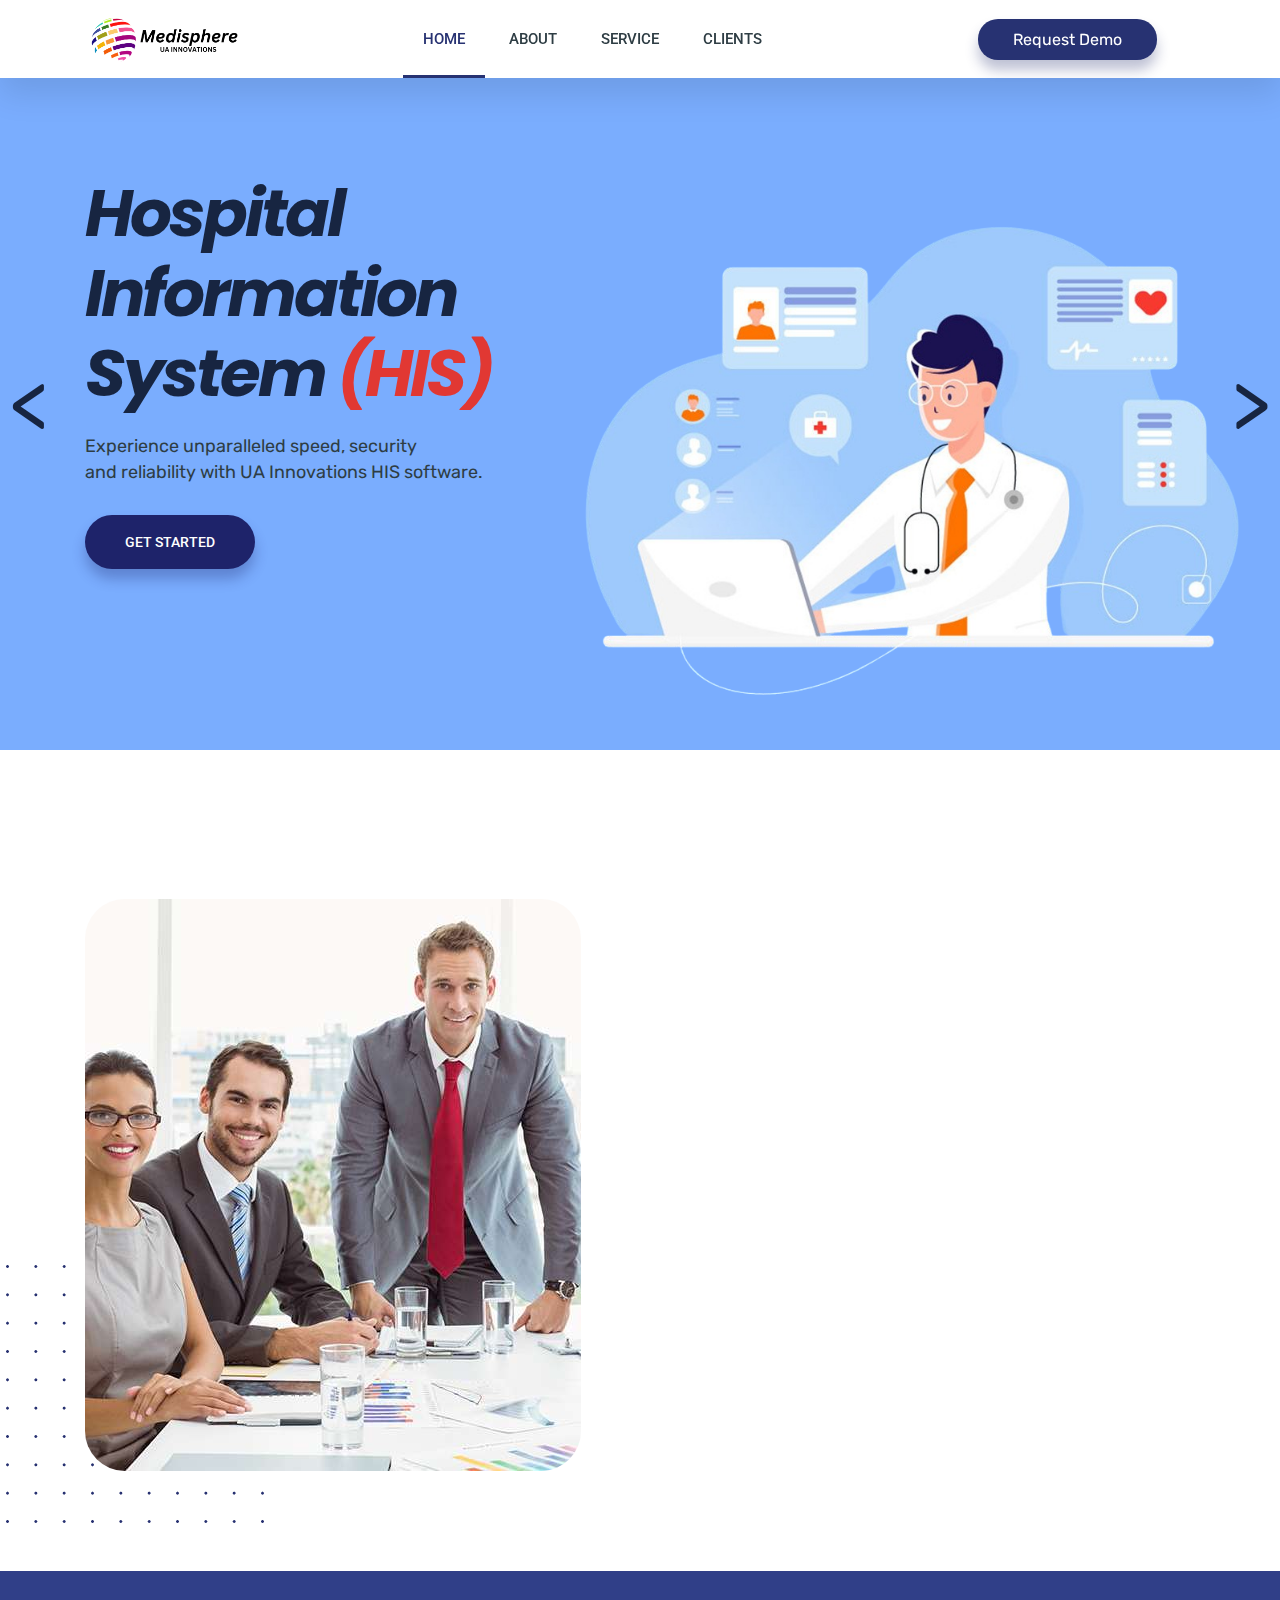
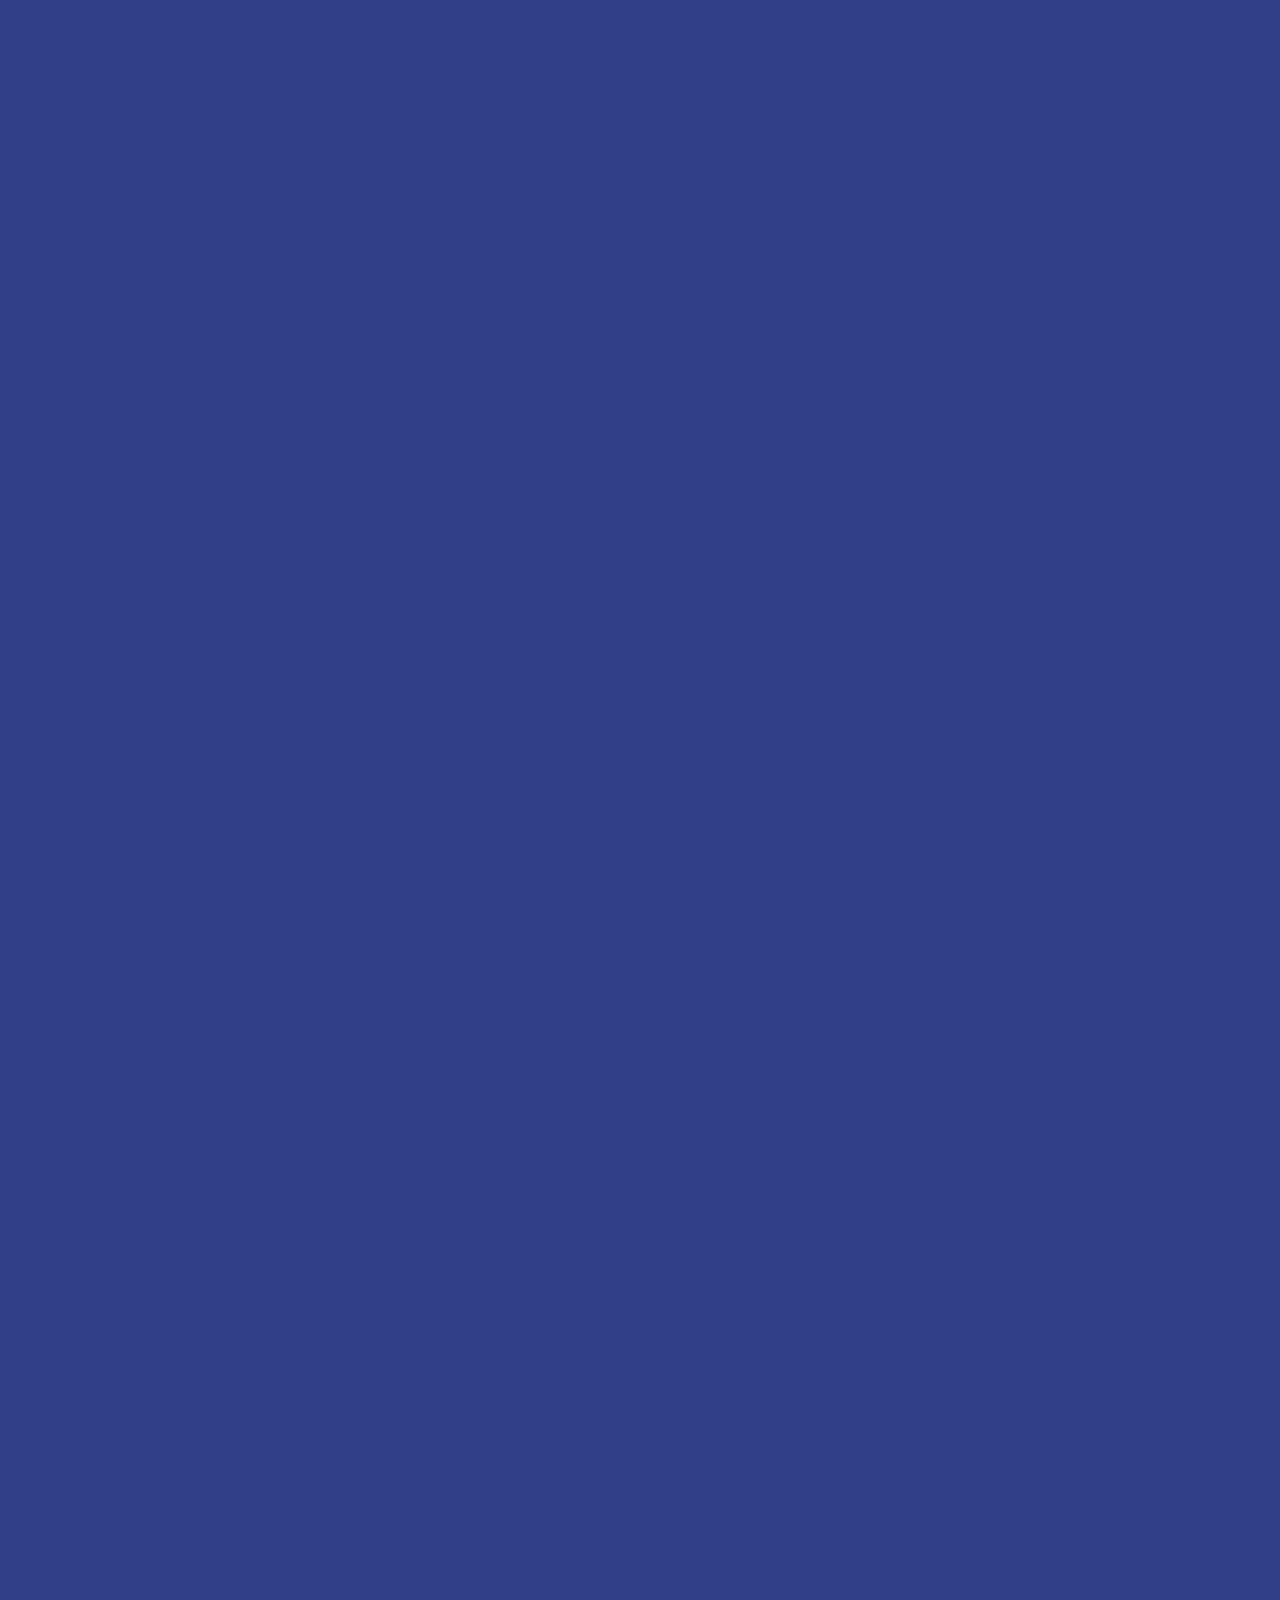
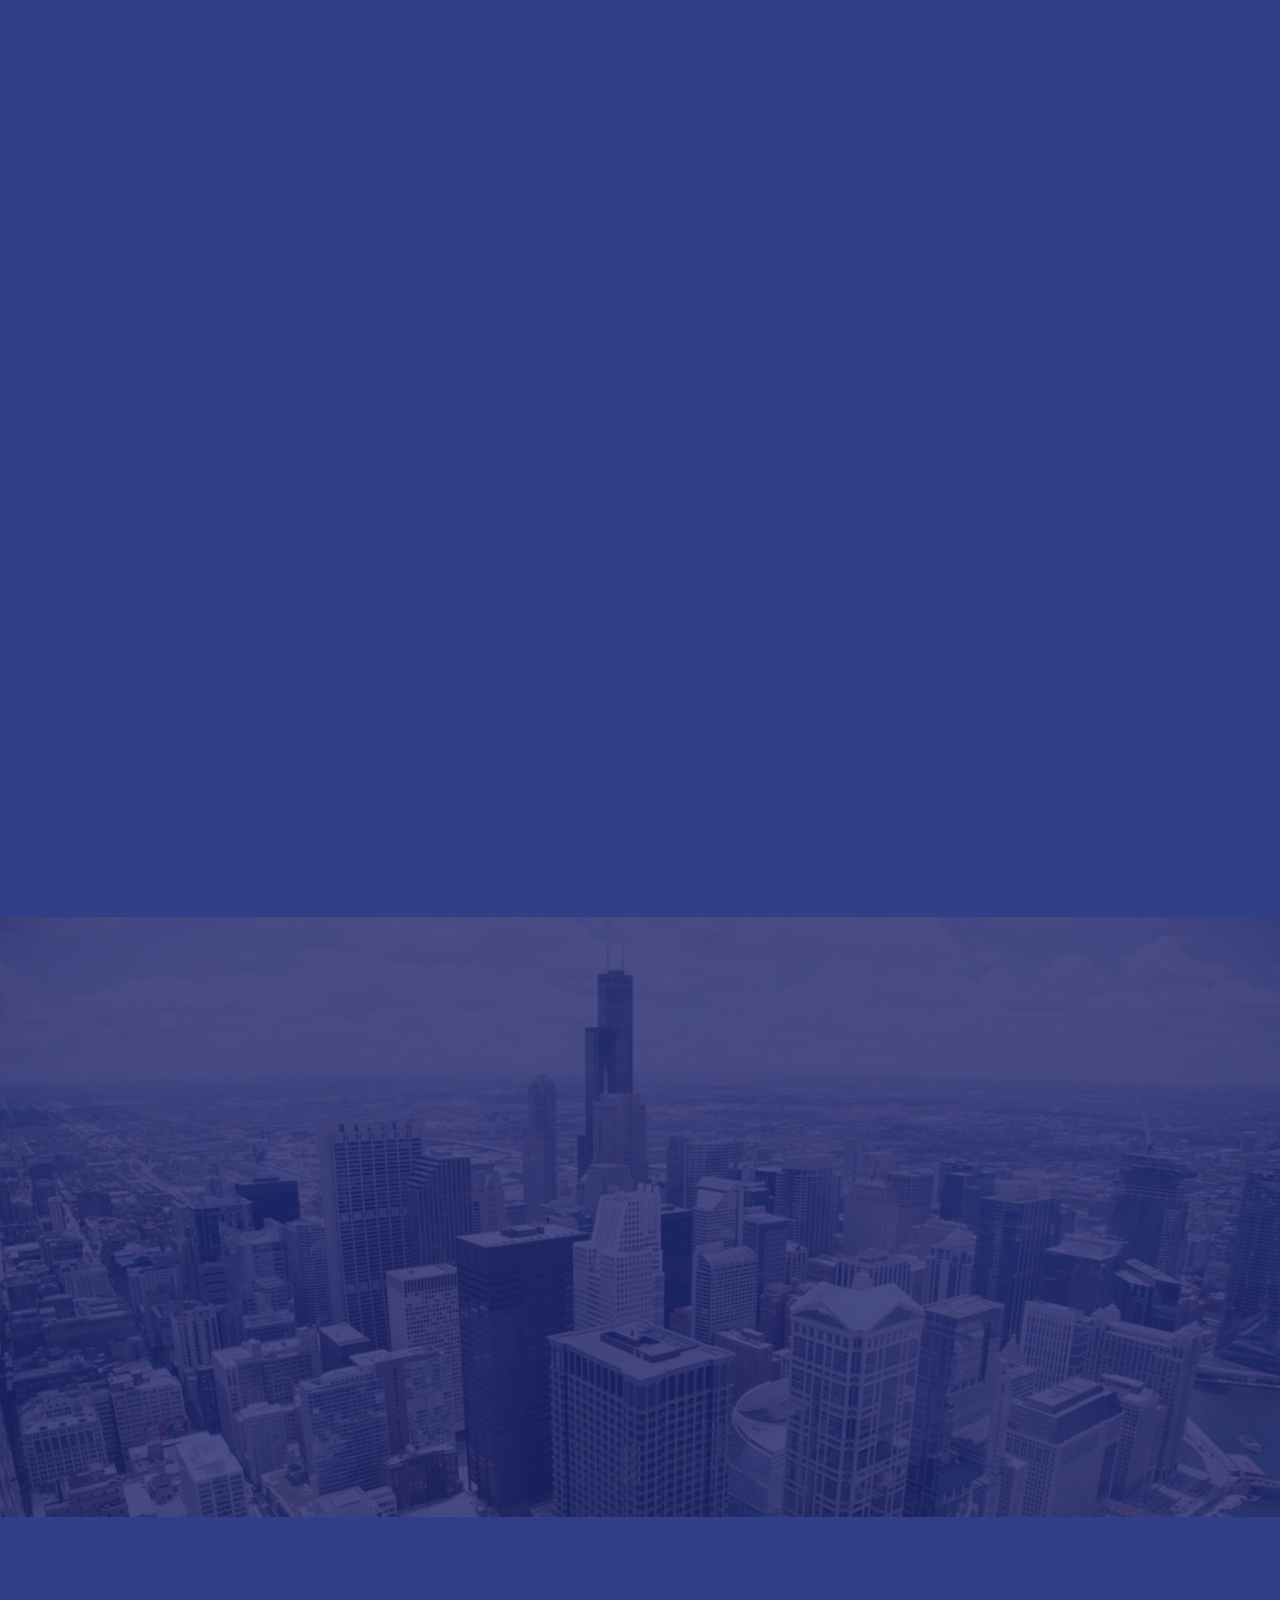
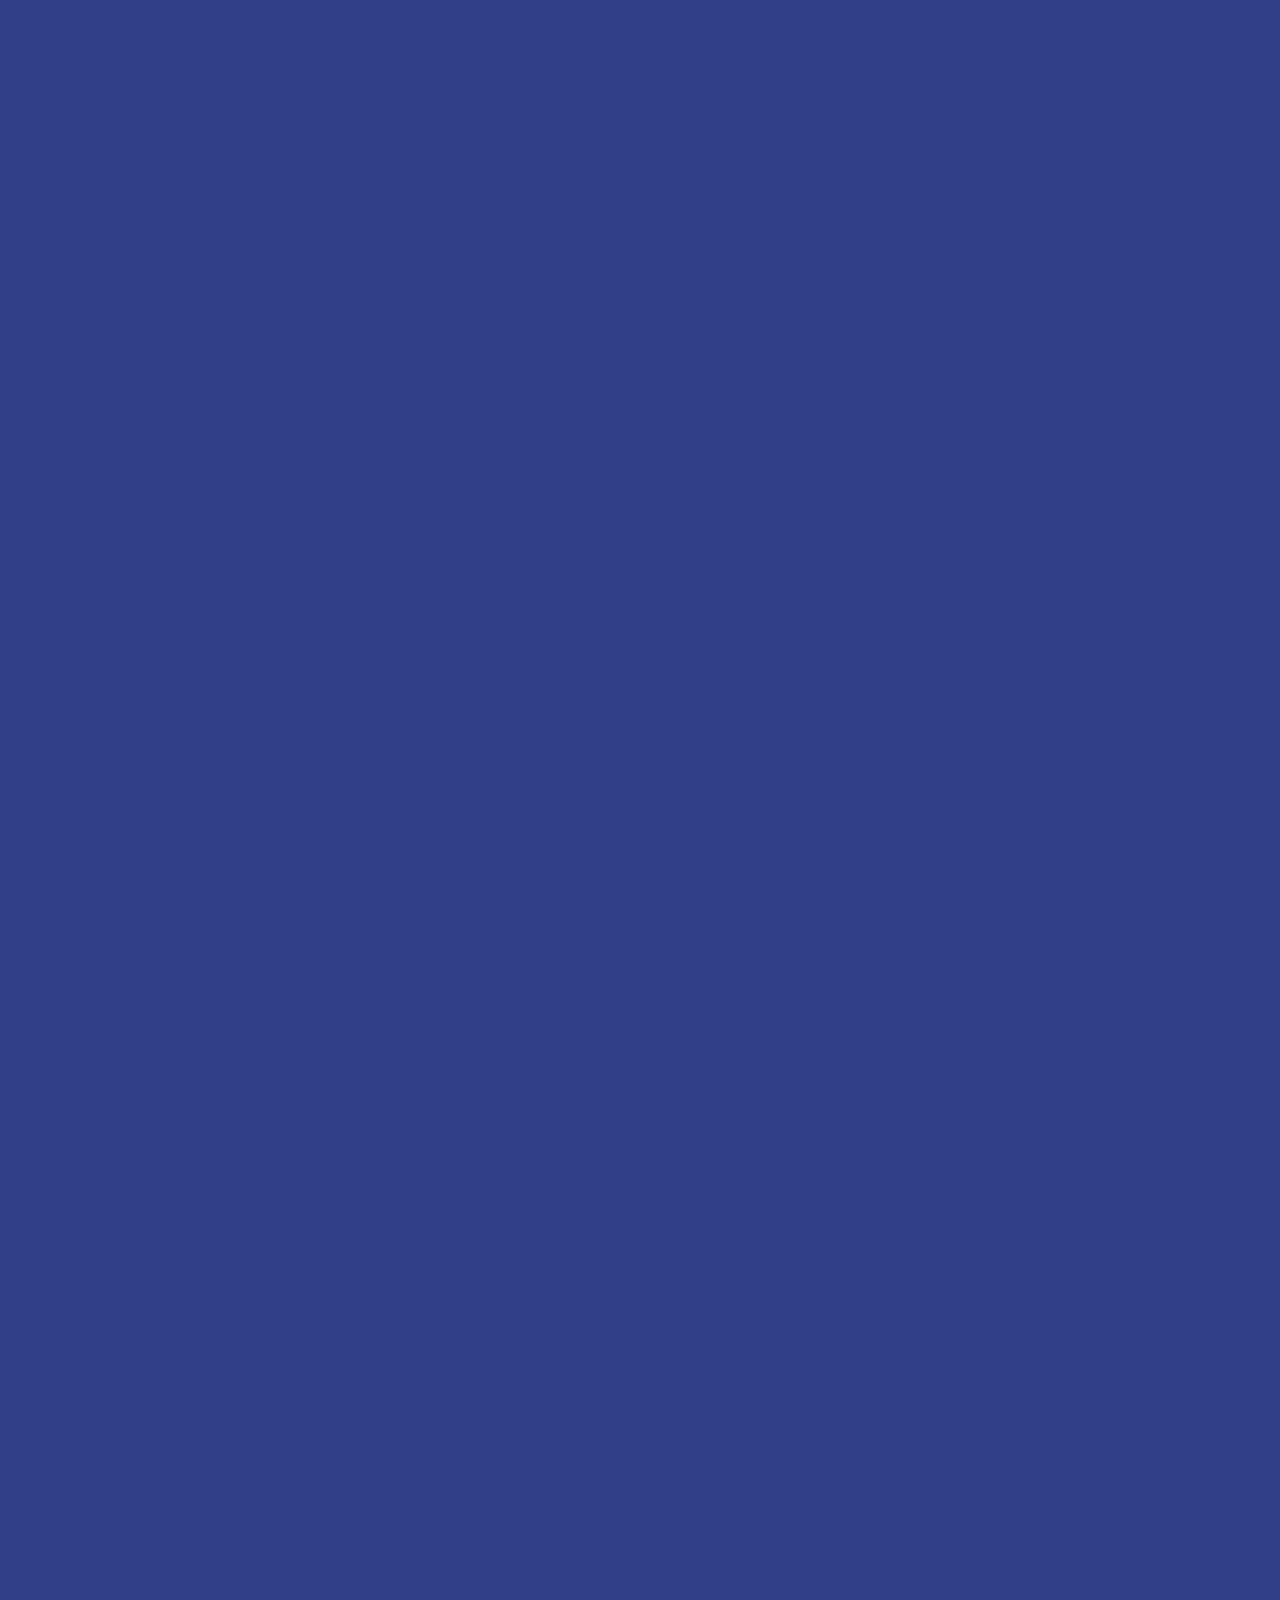
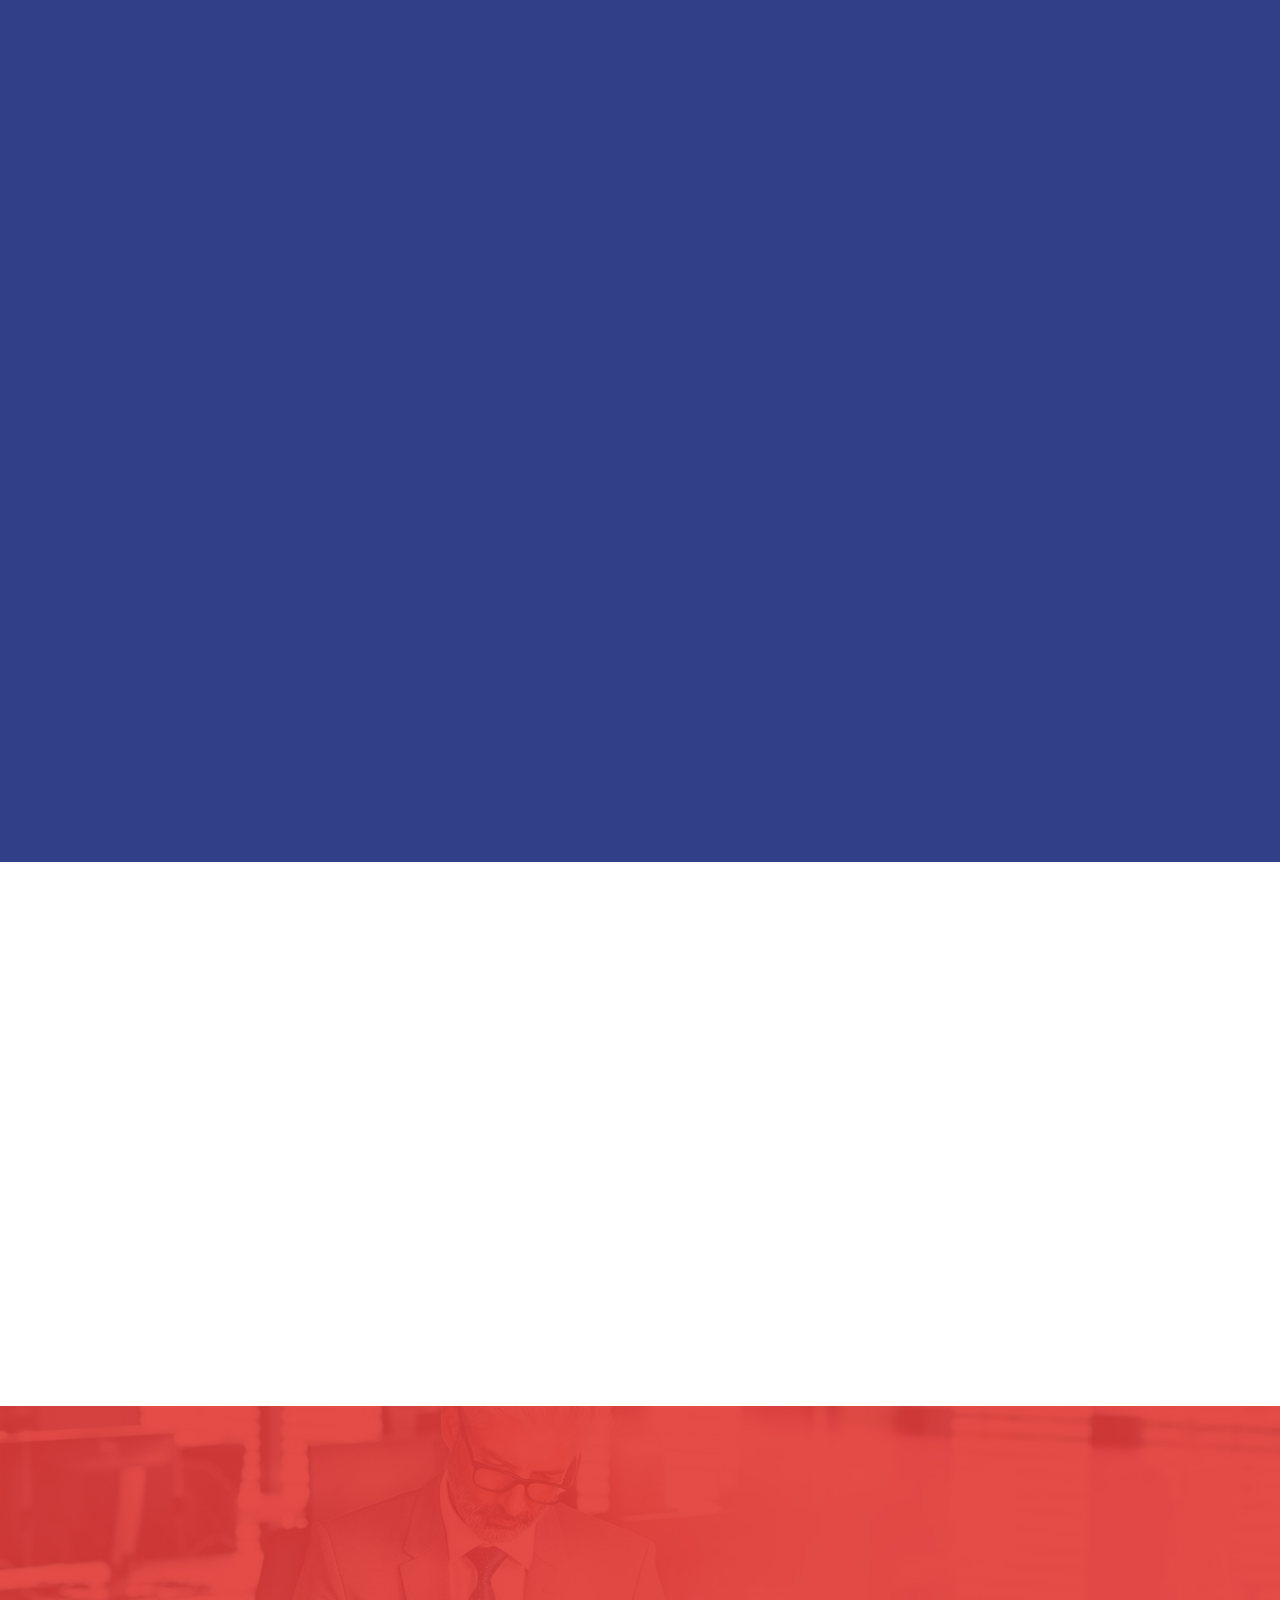
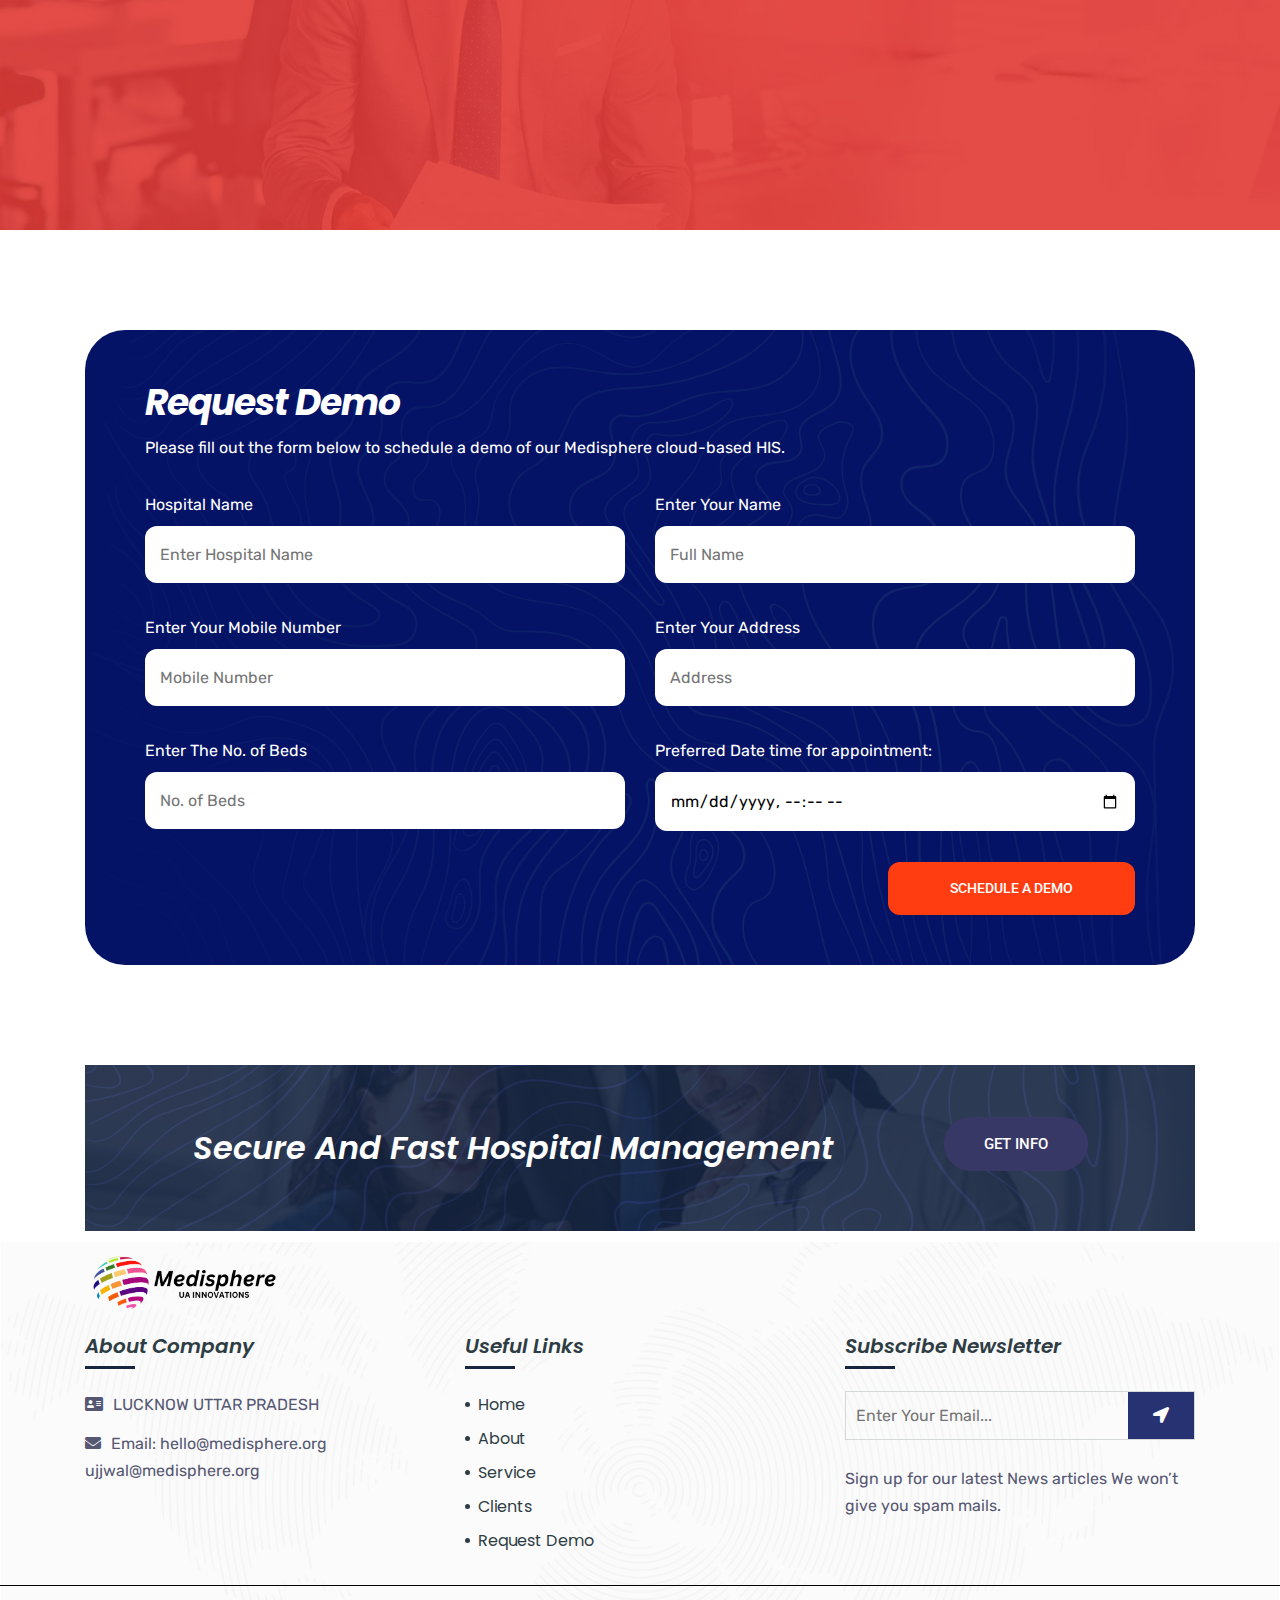
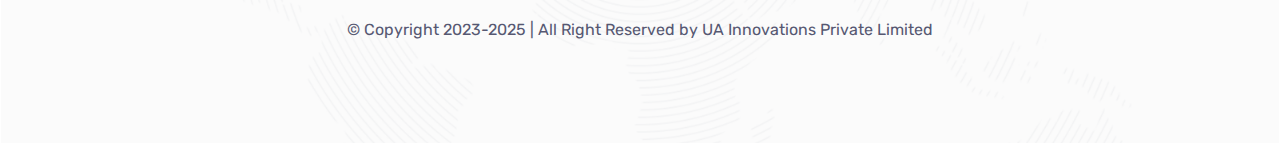
<file: index.html>
<!DOCTYPE html>
<html lang="en"><!--HTML START-->

    <!-- Mirrored from quomodosoft.com/html/aamet/ by HTTrack Website Copier/3.x [XR&CO'2014], Fri, 07 Jun 2024 07:35:46 GMT -->

    <head><!--HEAD START-->

        <!--HEAD TITLE-->
        <title>Medisphere</title>

        <!--::::: SUPPORT META :::::::-->
        <meta charset="utf-8">
        <meta name="viewport" content="width=device-width, initial-scale=1">

        <!--:::::ALL CSS FILES:::::::-->
        <link rel="stylesheet" href="assets/css/plugins/animate.min.css">
        <link rel="stylesheet" href="assets/css/plugins/bootstrap.min.css">
        <link rel="stylesheet" href="assets/css/plugins/fontawesome.css">
        <link rel="stylesheet" href="assets/css/plugins/modal-video.min.css">
        <link rel="stylesheet" href="assets/css/plugins/stellarnav.css">
        <link rel="stylesheet" href="assets/css/plugins/owl.carousel.css">
        <link rel="stylesheet" href="assets/css/plugins/tiny-slider.css">
        <link rel="stylesheet" href="assets/css/typography.css">
        <link rel="shortcut icon" href="assets/img/logo/favicon.ico"
            type="image/x-icon">
        <link rel="stylesheet" href="assets/css/theme.css">
        <link rel="stylesheet" href="assets/css/button.css">
        <link rel="stylesheet" href="assets/css/inner.css">
        <link rel="stylesheet" href="assets/css/responsive.css">
        <link rel="stylesheet" href="style.css">

    </head><!--HEAD END-->

    <body><!--BODY START-->

        <!--PRELOADER START-->
        <div class="loadingio">
            <div class="ldio">
                <div></div>
            </div>
        </div>
        <!--PRELOADER END-->

        <!--::::: HEADER AREA START :::::::-->
        <div class="header__area__2 fixed_mobile" id="header">
            <div class="container">
                <div class="row">
                    <div class="col-4 col-lg-2 align-self-center">
                        <a href="index.html" class="logo"><img
                                src="assets/img/logo/logo1.png" alt></a>
                    </div>
                    <div class="col-8 col-lg-7 text-center align-self-center">
                        <div class="main__menu  main__menu__2">
                            <div class="stellarnav">
                                <ul class="navbarmneuclass">
                                    <li class="current"><a
                                            href="index.html">Home</a></li>
                                    <li><a href="#about">About</a></li>
                                    <li><a href="#service">Service</a></li>
                                    <!-- <li><a href="#portfolio">Projects</a></li>
                                    <li><a href="#">Pages</a>
                                        <ul>
                                            <li><a href="about.html">About
                                                    Us</a></li>
                                            <li><a
                                                    href="single__portfolio.html">Portfolio
                                                    Details</a></li>
                                            <li><a
                                                    href="team.html">Team</a></li>
                                            <li><a href="contact.html">Contact
                                                    Us</a></li>
                                            <li><a href="single.html">Single
                                                    Blog</a></li>
                                            <li><a href="faq.html">Faq</a></li>
                                        </ul>
                                    </li> -->
                                    <li><a href="#client">Clients</a></li>
                                </ul>
                            </div>
                        </div>
                    </div>
                    <div
                        class="d-none d-lg-block col-lg-3 align-self-center text-center">
                        <a href="#contact"
                            class="header__1__action__btn">Request Demo</a>
                    </div>
                </div>
            </div>
        </div>
        <!--::::: HEADER AREA END :::::::-->

        <!--::::: WELCOME AREA START :::::::-->
        <div class="welcome__carousel2 owl-carousel fixed_mobile" id="home">
            <div class="welcome__area welcome__area__2 bg">
                <div class="container">
                    <div class="row">
                        <div class="col-md-7 col-sm-12 align-self-center">
                            <div class="welcome__text">
                                <div class="welcome__title2">
                                    <h1 class="wow fadeInDown">Hospital
                                        Information <br> System
                                        <span>(HIS)</span>
                                    </h1>
                                    <h6 class="wow fadeInDown">Experience
                                        unparalleled speed, security <br> and
                                        reliability with UA Innovations HIS
                                        software.</h6>
                                </div>
                                <div class="space-30"></div>
                                <a href="#contact"
                                    class="cbtn cbtn2 wow fadeInDown">get
                                    started</a>
                            </div>
                        </div>
                    </div>
                </div>
                <!--<div class="welcome__right__author wow fadeIn">-->
                <!--    <img src="assets/img/welcome__bg/author__1.png" alt>-->
                <!--</div>-->
            </div>
            <div class="welcome__area welcome__area__3 bg">
                <div class="container">
                    <div class="row">
                        <div class="col-md-7 col-sm-12 align-self-center">
                            <div class="welcome__text">
                                <div class="welcome__title2">
                                    <h1 class="wow fadeInDown">Hospital
                                        Information <br> System
                                        <span>(HIS)</span>
                                    </h1>
                                    <h6 class="wow fadeInDown">Experience
                                        unparalleled speed, security <br> and
                                        reliability with UA Innovations HIS
                                        software.</h6>
                                </div>
                                <div class="space-30"></div>
                                <a href="#contact"
                                    class="cbtn cbtn2 wow fadeInDown">get
                                    started</a>
                            </div>
                        </div>
                    </div>
                </div>
                <!--<div class="welcome__right__author wow fadeIn">-->
                <!--    <img src="assets/img/welcome__bg/author__1.png" alt>-->
                <!--</div>-->
            </div>
        </div>
        <!--::::: WELCOME AREA END :::::::-->

        <!--::::: ABOUT AREA START :::::::-->
        <div class="about__area_2 section-padding fixed_mobile" id="about">
            <div class="container">
                <div class="row">
                    <div class="col-lg-6 align-self-center">
                        <div class="about__left__img2 wow fadeInLeft">
                            <img src="assets/img/about/about1.png" alt>
                        </div>
                    </div>
                    <div class="col-lg-6 align-self-center">
                        <div
                            class="heading heading__2 no__margin wow fadeInDown">
                            <!-- <h3 id="typewriter-text">Secure, Reliable, and
                                Fast Cloud-based Hospital
                                Information System</h3> -->
                                <h3>
                                    <a  class="typewrite" data-period="2000" data-type='[ 
                                    "Secure, Reliable and Fast Cloud-based Hospital Information System."
                                    ]'>
                                      <span class="wrap"></span>
                                    </a>
                                  </h3>
                            
                            <h6>Medisphere, a flagship product of UA Innovations
                                Private Limited, is a cutting-edge cloud-based
                                Hospital Information System (HIS) software,
                                designed to streamline operations for hospitals
                                with 50 to 2000 beds. This advanced solution
                                ensures exceptionally fast and secure management
                                of all hospital activities.</h6>

                            <!-- <div class="heading__2__work__list">
                                <h5>How we Work</h5>
                                <ul>
                                    <li>Best support for 24h daily,</li>
                                    <li>Higt-end diagnostic equipment and yearl
                                        update</li>
                                    <li>Best employees in the industry</li>
                                </ul>
                            </div> -->
                            <div class="space-30"></div>
                            <div class="abt_btn_otr">
                                <a href="#contact"
                                    class="cbtn cbtn2 wow fadeInDown">Request
                                    Demo</a>
                            </div>

                        </div>
                    </div>
                </div>
            </div>
        </div>
        <!--::::: ABOUT AREA END :::::::-->

        <!--::::: SERVICE AREA START :::::::-->
        <div
            class="service__2__area bg theme__overlay__2 padding100_70 fixed_mobile"
            id="service">
            <div class="container">
                <div class="row">
                    <div class="col-lg-8 m-auto text-center">
                        <div
                            class="heading heading__2 white__heading wow fadeInDown">
                            <h2>Modules Features</h2>
                            <h6>Medisphere</h6>
                            <div class="line__heading__2__white"></div>
                        </div>
                    </div>
                </div>
                <div class="space-60"></div>
                <div class="row">
                    <div class="col-sm-12 col-lg-6">
                        <div class="single__service__2 wow fadeInUp"
                            data-wow-delay="1s">
                            <div class="single__service__2__img">
                                <img src="assets/img/service/service__2__1.png"
                                    alt>
                            </div>
                            <div class="single__service__2__description">
                                <h4>OPD Billing/collection</h4>
                                <p>The opd-patient billing module is used to
                                    generate bills/receipts of a particular
                                    patient with reference to the lab or
                                    radiology test undergone by It, health
                                    check-up plans, day care surgery packages,
                                    day care surgeries, procedures and some
                                    other category charges.
                                    Note: the price list of the tests procedure
                                    etc.
                                    Can vary according to the agreement with
                                    panel Company/TPA, the applications handies
                                    the multiple rates list.
                                </p>
                                <!-- <a href="#" class="readmore__btn">Read More <i
                                        class="far fa-arrow-right"></i></a> -->
                            </div>
                        </div>
                    </div>
                    <div class="col-sm-12 col-lg-6">
                        <div class="single__service__2 wow fadeInUp"
                            data-wow-delay="1s">
                            <div class="single__service__2__img">
                                <img src="assets/img/service/service__2__2.png"
                                    alt>
                            </div>
                            <div class="single__service__2__description">
                                <h4>Patient Registration</h4>
                                <p>The system generates a UHID number for each
                                    new patient registration, the same UHID is
                                    used as the future reference for the
                                    patient's medical record. The application
                                    captures various demographic details like
                                    name, age, address, contact, insurance,
                                    national id no. at the time of registration.
                                    The system has adequate search and recall
                                    details from previous registration. The
                                    application also supports barcode enabled
                                    registrations.</p>
                                <!-- <a href="#" class="readmore__btn">Read More <i
                                        class="far fa-arrow-right"></i></a> -->
                            </div>
                        </div>
                    </div>
                    <div class="col-sm-12 col-lg-6">
                        <div class="single__service__2 wow fadeInUp"
                            data-wow-delay="1.4s">
                            <div class="single__service__2__img">
                                <img src="assets/img/service/service6.png" alt>
                            </div>
                            <div class="single__service__2__description">
                                <h4>Casualty Registration</h4>
                                <p>Casualty and emergency module allows faster
                                    registration of patients. It focilitates to
                                    capture only key registration detais such as
                                    demographic information, payment and
                                    casualty details as accident information
                                    such as accident date and time, location and
                                    in case of medico legal cases (MLC), and the
                                    police cose
                                    number.</p>
                                <!-- <a href="#" class="readmore__btn">Read More <i
                                        class="far fa-arrow-right"></i></a> -->
                            </div>
                        </div>
                    </div>
                    <div class="col-sm-12 col-lg-6">
                        <div class="single__service__2 wow fadeInUp"
                            data-wow-delay="1s">
                            <div class="single__service__2__img">
                                <img src="assets/img/service/service7.png" alt>
                            </div>
                            <div class="single__service__2__description">
                                <h4>Help Desk</h4>
                                <p>Help desk has information can of the
                                    patients,doctors,departments and employees
                                    of the hospital. The floor plans / map of
                                    the hospital ca also be stored in the
                                    system. The room allocation information and
                                    bed of the patient at that particular point
                                    in time is constantly updated. The help desk
                                    also allows operator to keep a tap on the
                                    IPD bill of the patient as well.</p>
                                <!-- <a href="#" class="readmore__btn">Read More <i
                                        class="far fa-arrow-right"></i></a> -->
                            </div>
                        </div>
                    </div>
                    <div class="col-sm-12 col-lg-6">
                        <div class="single__service__2 wow fadeInUp"
                            data-wow-delay="1s">
                            <div class="single__service__2__img">
                                <img src="assets/img/service/service8.png" alt>
                            </div>
                            <div class="single__service__2__description">
                                <h4>IPD Billing</h4>
                                <p>IPD-billing is a module for generating bills
                                    for all the in-patients. IPD - billing gots
                                    activated as soon as patient gets registered
                                    and he is given a unique IP number. It takes
                                    into account all the billable items/services
                                    right from the admission date & time till
                                    the discharge. It performs the calculations
                                    of the total amount to be paid by the
                                    patient taking into consideration the
                                    various billable services, indents,
                                    requisitions ordered / placed in favor of
                                    the patient.
                                </p>
                                <!-- <a href="#" class="readmore__btn">Read More <i
                                        class="far fa-arrow-right"></i></a> -->
                            </div>
                        </div>
                    </div>
                    <div class="col-sm-12 col-lg-6">
                        <div class="single__service__2 wow fadeInUp"
                            data-wow-delay="1s">
                            <div class="single__service__2__img">
                                <img src="assets/img/service/service9.png" alt>
                            </div>
                            <div class="single__service__2__description">
                                <h4>Admission, Transfer & Discharge</h4>
                                <p>Admission, transfer & discharge feature is
                                    the central control of all room allocations.
                                    Prior to admission it checks previous
                                    information of the patient and flogs the
                                    operator about patient proferences and also
                                    warns if there are any due payments. The odt
                                    system displays the status of all the beds
                                    of all wards in the hospital on g single
                                    screen</p>
                                <!-- <a href="#" class="readmore__btn">Read More <i
                                        class="far fa-arrow-right"></i></a> -->
                            </div>
                        </div>
                    </div>
                    <div class="col-sm-12 col-lg-6">
                        <div class="single__service__2 wow fadeInUp"
                            data-wow-delay="1s">
                            <div class="single__service__2__img">
                                <img src="assets/img/service/service9.png" alt>
                            </div>
                            <div class="single__service__2__description">
                                <h4>Management Information System</h4>
                                <p>MIS enables the user to retrieve information
                                    from the database in a user-defined format.
                                    Different MIS reports are provided at module
                                    level and centrally for use by the
                                    management. All the MIS’s can be viewed in
                                    graphical & tabular format. Reports can be
                                    pulled in excel, pdf or xml format.</p>
                                <!-- <a href="#" class="readmore__btn">Read More <i
                                        class="far fa-arrow-right"></i></a> -->
                            </div>
                        </div>
                    </div>
                    <div class="col-sm-12 col-lg-6">
                        <div class="single__service__2 wow fadeInUp"
                            data-wow-delay="1s">
                            <div class="single__service__2__img">
                                <img src="assets/img/service/service9.png" alt>
                            </div>
                            <div class="single__service__2__description">
                                <h4>EDP Administration</h4>
                                <p>This is an administrator module, all the
                                    master tables of all the modules can be
                                    created /modified. The module gives the user
                                    options to configure and limit user access
                                    for the application. EDP allows the user to
                                    manage tariff/items, category etc.</p>
                                <!-- <a href="#" class="readmore__btn">Read More <i
                                        class="far fa-arrow-right"></i></a> -->
                            </div>
                        </div>
                    </div>
                    <div class="col-sm-12 col-lg-6">
                        <div class="single__service__2 wow fadeInUp"
                            data-wow-delay="1s">
                            <div class="single__service__2__img">
                                <img src="assets/img/service/service9.png" alt>
                            </div>
                            <div class="single__service__2__description">
                                <h4>Laboratory</h4>
                                <p>This module facilitates in carrying out
                                    investigations, entry of investigation
                                    findings and access to lab reports
                                    cumulatively for all the visits of the
                                    patient. The system provides the facility to
                                    help the department in their workflow
                                    management. It shows the status of the
                                    tests, samples, test results, report
                                    generation of the test results etc. It also
                                    helps to view the entire clinical history of
                                    the patient.</p>
                                <!-- <a href="#" class="readmore__btn">Read More <i
                                        class="far fa-arrow-right"></i></a> -->
                            </div>
                        </div>
                    </div>
                    <div class="col-sm-12 col-lg-6">
                        <div class="single__service__2 wow fadeInUp"
                            data-wow-delay="1s">
                            <div class="single__service__2__img">
                                <img src="assets/img/service/service9.png" alt>
                            </div>
                            <div class="single__service__2__description">
                                <h4>Radiology Management</h4>
                                <p>Radiology module provides integrated and
                                    comprehensive facilities for the radiology
                                    department; it includes work list result
                                    reporting and covers both inpatient and
                                    outpatient. It has a comprehensive MIS
                                    report. It shows the status of the tests,
                                    test results, report generation of the test
                                    results etc. </p>
                                <!-- <a href="#" class="readmore__btn">Read More <i
                                        class="far fa-arrow-right"></i></a> -->
                            </div>
                        </div>
                    </div>
                    <div class="col-sm-12 col-lg-6">
                        <div class="single__service__2 wow fadeInUp"
                            data-wow-delay="1s">
                            <div class="single__service__2__img">
                                <img src="assets/img/service/service9.png" alt>
                            </div>
                            <div class="single__service__2__description">
                                <h4>IPD Billing(Panel Patient)</h4>
                                <p>In case of panel patient, the patient bill is
                                    generated in a desired format, with desired
                                    rates & conditions depending upon the
                                    contract between the hospital & panel
                                    company. IPD billing also allows for
                                    co-payment as well as payment from multiple
                                    insurance companies.</p>
                                <!-- <a href="#" class="readmore__btn">Read More <i
                                        class="far fa-arrow-right"></i></a> -->
                            </div>
                        </div>
                    </div>
                    <div class="col-sm-12 col-lg-6">
                        <div class="single__service__2 wow fadeInUp"
                            data-wow-delay="1s">
                            <div class="single__service__2__img">
                                <img src="assets/img/service/service9.png" alt>
                            </div>
                            <div class="single__service__2__description">
                                <h4>Purchase Management</h4>
                                <p>This module covers the end to end process
                                    flow of the purchase department starting
                                    right from PR till GRN. This is integrated
                                    with all the departments, sub stores, for
                                    receiving indent of routine items or for the
                                    purchase of new items as per the
                                    consumption or the minimum stock should be
                                    maintained in the store or sub stores
                                    for various items. Vendors can also file
                                    their proposal and receive PO online through
                                    a customised online portal.</p>
                                <!-- <a href="#" class="readmore__btn">Read More <i
                                        class="far fa-arrow-right"></i></a> -->
                            </div>
                        </div>
                    </div>
                    <div class="col-sm-12 col-lg-6">
                        <div class="single__service__2 wow fadeInUp"
                            data-wow-delay="1s">
                            <div class="single__service__2__img">
                                <img src="assets/img/service/service9.png" alt>
                            </div>
                            <div class="single__service__2__description">
                                <h4>General Store</h4>
                                <p>This system seamlessly integrates the
                                    purchase department, sub-stores and various
                                    consumption-points (like wards, departments
                                    etc.,) in the hospital to record
                                    consumption and distribution of non-medical
                                    items. Also with the aid of appropriate
                                    reports stock of materials at different
                                    store can be checked and maintained.</p>
                                <!-- <a href="#" class="readmore__btn">Read More <i
                                        class="far fa-arrow-right"></i></a> -->
                            </div>
                        </div>
                    </div>
                    <div class="col-sm-12 col-lg-6">
                        <div class="single__service__2 wow fadeInUp"
                            data-wow-delay="1s">
                            <div class="single__service__2__img">
                                <img src="assets/img/service/service9.png" alt>
                            </div>
                            <div class="single__service__2__description">
                                <h4>Medical Store</h4>
                                <p>This module facilitates storage and
                                    dispensing of pharmaceutical items to in-
                                    patients. It communicates with ward and
                                    billing modules. The nurses place an order
                                    to the pharmacy based on the doctor's
                                    prescription for patients. The prescription
                                    appears in the pharmacy module. This module
                                    is interfaced with bar code.</p>
                                <!-- <a href="#" class="readmore__btn">Read More <i
                                        class="far fa-arrow-right"></i></a> -->
                            </div>
                        </div>
                    </div>
                    <div class="col-sm-12 col-lg-6">
                        <div class="single__service__2 wow fadeInUp"
                            data-wow-delay="1s">
                            <div class="single__service__2__img">
                                <img src="assets/img/service/service9.png" alt>
                            </div>
                            <div class="single__service__2__description">
                                <h4>Doctor Accounting</h4>
                                <p>This module facilitates in automatic
                                    preparation of doctors payable as per the
                                    rules
                                    defined in the masters. The module allows to
                                    define various permutations and
                                    combinations as per which the doctor’s
                                    payable is calculated so that automatically
                                    doctors statement can be generated with a
                                    click of a button.</p>
                                <!-- <a href="#" class="readmore__btn">Read More <i
                                        class="far fa-arrow-right"></i></a> -->
                            </div>
                        </div>
                    </div>
                    <div class="col-sm-12 col-lg-6">
                        <div class="single__service__2 wow fadeInUp"
                            data-wow-delay="1s">
                            <div class="single__service__2__img">
                                <img src="assets/img/service/service9.png" alt>
                            </div>
                            <div class="single__service__2__description">
                                <h4>Nursing Ward</h4>
                                <p>This module handles all the processes and
                                    transactions that occur in a ward. These
                                    transactions involve test- requisitions
                                    placed for the patient, medicines consumed
                                    by
                                    the patient, any other consumables consumed
                                    by the patient, bedside procedures
                                    performed. All the details regarding all
                                    these transactions are directly going to the
                                    billing department for the verification for
                                    final bill generation.</p>
                                <!-- <a href="#" class="readmore__btn">Read More <i
                                        class="far fa-arrow-right"></i></a> -->
                            </div>
                        </div>
                    </div>
                    <div class="col-sm-12 col-lg-6">
                        <div class="single__service__2 wow fadeInUp"
                            data-wow-delay="1s">
                            <div class="single__service__2__img">
                                <img src="assets/img/service/service9.png" alt>
                            </div>
                            <div class="single__service__2__description">
                                <h4>Operation Theatres Management</h4>
                                <p>OT scheduling is done and on the basis of the
                                    availability OT managers approves slot with
                                    desired surgeon and their team, pre-
                                    preparation, recording operation start & end
                                    time of operation, details of procedure
                                    notes & nurse instructions, post operation
                                    care procedures, etc. Seamless interface
                                    with CSSD.</p>
                                <!-- <a href="#" class="readmore__btn">Read More <i
                                        class="far fa-arrow-right"></i></a> -->
                            </div>
                        </div>
                    </div>
                    <div class="col-sm-12 col-lg-6">
                        <div class="single__service__2 wow fadeInUp"
                            data-wow-delay="1s">
                            <div class="single__service__2__img">
                                <img src="assets/img/service/service9.png" alt>
                            </div>
                            <div class="single__service__2__description">
                                <h4>Bed Management</h4>
                                <p>Ability to view and manage bed across all
                                    wards and all departments, ability to print
                                    bed utilization per ward, consultant and
                                    specialty on daily, weekly and monthly
                                    basis,
                                    ability to report bed days by ward,
                                    consultant, specialty and
                                    diagnosis/classification.
                                    Ability to analyse ward or room occupancy
                                    status certain attributes like service,
                                    gender, age etc.</p>
                                <!-- <a href="#" class="readmore__btn">Read More <i
                                        class="far fa-arrow-right"></i></a> -->
                            </div>
                        </div>
                    </div>
                    <div class="col-sm-12 col-lg-6">
                        <div class="single__service__2 wow fadeInUp"
                            data-wow-delay="1s">
                            <div class="single__service__2__img">
                                <img src="assets/img/service/service9.png" alt>
                            </div>
                            <div class="single__service__2__description">
                                <h4>Medical Record Management</h4>
                                <p>This module gives the users the ability to
                                    quickly and efficiently identify and locate
                                    the physical location of a medical record
                                    within the data warehouse of the hospital.
                                    It also keeps a track of all patient files
                                    and issuing of the same within the workflow
                                    of the hospital.</p>
                                <!-- <a href="#" class="readmore__btn">Read More <i
                                        class="far fa-arrow-right"></i></a> -->
                            </div>
                        </div>
                    </div>
                    <div class="col-sm-12 col-lg-6">
                        <div class="single__service__2 wow fadeInUp"
                            data-wow-delay="1s">
                            <div class="single__service__2__img">
                                <img src="assets/img/service/service9.png" alt>
                            </div>
                            <div class="single__service__2__description">
                                <h4>Human Resources Management</h4>
                                <p>This Module helps to calculate and generate
                                    Pay Slips, maintain employees' payroll and
                                    personnel data on-line, monitor daily
                                    attendance data, control position openings,
                                    generate external reports, and prepare
                                    payroll and personnel summary reports.
                                    Designed specifically for the complex
                                    personnel needs of health care networks it
                                    supports an unlimited number of Staff, job
                                    classifications and employee types
                                    throughout an organization.</p>
                                <!-- <a href="#" class="readmore__btn">Read More <i
                                        class="far fa-arrow-right"></i></a> -->
                            </div>
                        </div>
                    </div>
                    <div class="col-sm-12 col-lg-6">
                        <div class="single__service__2 wow fadeInUp"
                            data-wow-delay="1s">
                            <div class="single__service__2__img">
                                <img src="assets/img/service/service9.png" alt>
                            </div>
                            <div class="single__service__2__description">
                                <h4>Appointment Management System:</h4>
                                <p>Incorporation of hospital calendar in the
                                    Medisphere by defining working and non-
                                    working days and day care timings, doctor’s
                                    schedule etc. Search for consulting
                                    doctor as per department, services and
                                    availability. Configure doctor's OPD
                                    schedule
                                    day wise. Booking of slots for patient ,
                                    booking of multiple appointments per slot,
                                    appointment cancellation / re-scheduling,
                                    appointment through SMS, WAP enabled
                                    mobile phones and through web portal.</p>
                                <!-- <a href="#" class="readmore__btn">Read More <i
                                        class="far fa-arrow-right"></i></a> -->
                            </div>
                        </div>
                    </div>
                    <div class="col-sm-12 col-lg-6">
                        <div class="single__service__2 wow fadeInUp"
                            data-wow-delay="1s">
                            <div class="single__service__2__img">
                                <img src="assets/img/service/service9.png" alt>
                            </div>
                            <div class="single__service__2__description">
                                <h4>Diet and kitchen</h4>
                                <p>The diet and kitchen module assists the
                                    hospital kitchen staff to provide meals to
                                    in – patients as per the instructions of the
                                    dietician. The dietician works with the
                                    physician to define the diet for the
                                    patient. This module allows for ordering and
                                    scheduling of meals, changing the orders as
                                    per dietician's instructions.</p>
                                <!-- <a href="#" class="readmore__btn">Read More <i
                                        class="far fa-arrow-right"></i></a> -->
                            </div>
                        </div>
                    </div>
                    <div class="col-sm-12 col-lg-6">
                        <div class="single__service__2 wow fadeInUp"
                            data-wow-delay="1s">
                            <div class="single__service__2__img">
                                <img src="assets/img/service/service9.png" alt>
                            </div>
                            <div class="single__service__2__description">
                                <h4>Electronic Medical Record</h4>
                                <p>This features help us to save all the
                                    clinical data of patient within a system
                                    i.e. complete clinical records includes
                                    present complains/order sets/lab
                                    reports/examination/medicines/OT notes. This
                                    feature allows generating discharge summary.
                                    EMR facilitates the doctors to view the
                                    complete medical history of the patient
                                    (including investigation reports/icu /ot
                                    notes etc). EMR also gives cumulative view
                                    of patients all visits, diagnosis and
                                    reports.</p>
                                <!-- <a href="#" class="readmore__btn">Read More <i
                                        class="far fa-arrow-right"></i></a> -->
                            </div>
                        </div>
                    </div>
                    <div class="col-sm-12 col-lg-6">
                        <div class="single__service__2 wow fadeInUp"
                            data-wow-delay="1s">
                            <div class="single__service__2__img">
                                <img src="assets/img/service/service9.png" alt>
                            </div>
                            <div class="single__service__2__description">
                                <h4>Pharmacy</h4>
                                <p>This module is used for all daily sales and
                                    purchases of medical items for OPD and
                                    walk-in patients. Pharmacy being seamlessly
                                    integrated with EMR and barcode enables to
                                    issue medicines items faster and accurately.
                                    Pharmacy is also enabled with drug
                                    interaction & lifesaving drug alerts to make
                                    sure right medicine is dispensed to the
                                    patient with proper advisory.</p>
                                <!-- <a href="#" class="readmore__btn">Read More <i
                                        class="far fa-arrow-right"></i></a> -->
                            </div>
                        </div>
                    </div>
                    <div class="col-sm-12 col-lg-6">
                        <div class="single__service__2 wow fadeInUp"
                            data-wow-delay="1s">
                            <div class="single__service__2__img">
                                <img src="assets/img/service/service9.png" alt>
                            </div>
                            <div class="single__service__2__description">
                                <h4>Security Management</h4>
                                <p>Medisphere is completely role and right
                                    based,
                                    it authenticates and authorizes each
                                    and every action of the user. The
                                    application also captures the audit trails
                                    for all the
                                    transactions as well as user stamp for all
                                    the activities performed within the
                                    application. The security model fits in the
                                    three tiers.</p>
                                <!-- <a href="#" class="readmore__btn">Read More <i
                                        class="far fa-arrow-right"></i></a> -->
                            </div>
                        </div>
                    </div>
                    <div class="col-sm-12 col-lg-6">
                        <div class="single__service__2 wow fadeInUp"
                            data-wow-delay="1s">
                            <div class="single__service__2__img">
                                <img src="assets/img/service/service9.png" alt>
                            </div>
                            <div class="single__service__2__description">
                                <h4>Blood Bank</h4>
                                <p>This module works on direct blood stock as
                                    well as donor blood stock. The
                                    application registers the donor information
                                    and according to that only the blood
                                    collection, blood screening, grouping, blood
                                    component is maintained in the blood
                                    bank store. We have various reports some of
                                    them like stock status report, item-wise
                                    stock status report, donor registration
                                    report, blood issue report, blood service
                                    report</p>
                                <!-- <a href="#" class="readmore__btn">Read More <i
                                        class="far fa-arrow-right"></i></a> -->
                            </div>
                        </div>
                    </div>
                    <div class="col-sm-12 col-lg-6">
                        <div class="single__service__2 wow fadeInUp"
                            data-wow-delay="1s">
                            <div class="single__service__2__img">
                                <img src="assets/img/service/service9.png" alt>
                            </div>
                            <div class="single__service__2__description">
                                <h4>Financial Accounting Integration</h4>
                                <p>The financial accounting package generates
                                    the financial statements on a monthly
                                    and annual basis as per the requirement. All
                                    the entries are posted into the FA
                                    package from the HIS package and the profit
                                    and loss account, balance sheet etc.
                                    are generated automatically.</p>
                                <!-- <a href="#" class="readmore__btn">Read More <i
                                        class="far fa-arrow-right"></i></a> -->
                            </div>
                        </div>
                    </div>
                </div>
            </div>
        </div>
        <!--::::: SERVICE AREA END :::::::-->

        <!--::::: PRICING AREA START :::::::-->
        <!-- <div class="pricing__area__2 section-padding2 fixed_mobile" id="price">
            <div class="container">
                <div class="row">
                    <div class="col-lg-8 m-auto text-center">
                        <div class="heading heading__2 wow fadeInDown">
                            <h2>Our Pricing Plans</h2>
                            <h6>We are the leading and creative android
                                development <br> company in Meerut business</h6>
                            <div class="line__heading__2"></div>
                        </div>
                    </div>
                </div>
                <div class="space-60"></div>
                <div class="row">
                    <div class="col-lg-4">
                        <div class="single__price__2 text-center wow fadeInUp"
                            data-wow-delay="1s">
                            <div class="single__price__2__icon">
                                <img src="assets/img/price/price__2__1.png" alt>
                            </div>
                            <div class="single__price__2__description">
                                <h2>Company</h2>
                                <p>Best for individuals</p>
                                <h3>$100 <span>Per Month</span></h3>
                                <div class="space-30"></div>
                                <a href="#" class="price__btn">Free trail</a>
                            </div>
                        </div>
                    </div>
                    <div class="col-lg-4">
                        <div
                            class="single__price__2 active text-center wow fadeInUp"
                            data-wow-delay="1.2s">
                            <div class="single__price__2__icon">
                                <img src="assets/img/price/price__2__2.png" alt>
                            </div>
                            <div class="single__price__2__description">
                                <h2>Medium</h2>
                                <p>Best for individuals</p>
                                <h3>$200 <span>Per Month</span></h3>
                                <div class="space-30"></div>
                                <a href="#" class="price__btn">Free trail</a>
                            </div>
                        </div>
                    </div>
                    <div class="col-lg-4">
                        <div class="single__price__2 text-center wow fadeInUp"
                            data-wow-delay="1.4s">
                            <div class="single__price__2__icon">
                                <img src="assets/img/price/price__2__3.png" alt>
                            </div>
                            <div class="single__price__2__description">
                                <h2>Premium</h2>
                                <p>Best for individuals</p>
                                <h3>$100 <span>Per Month</span></h3>
                                <div class="space-30"></div>
                                <a href="#" class="price__btn">Free trail</a>
                            </div>
                        </div>
                    </div>
                </div>
            </div>
        </div>  -->
        <!--::::: PRICING AREA END :::::::-->

        <!--::::: TEAM AREA START :::::::-->
        <!-- <div class="team__area__2 bg padding100_70 fixed_mobile" id="team">
            <div class="container">
                <div class="row">
                    <div class="col-lg-8 m-auto text-center">
                        <div
                            class="heading heading__2 white__heading wow fadeInDown">
                            <h2>Our Professional Team</h2>
                            <h6>We are the leading and creative android
                                development <br> company in Meerut business</h6>
                            <div class="line__heading__2__white"></div>
                        </div>
                    </div>
                </div>
                <div class="space-60"></div>
                <div class="row">
                    <div class="col-sm-6 col-lg-3">
                        <div class="single__team__2 wow fadeInUp"
                            data-wow-delay="1s">
                            <div class="single__team__2__img__area">
                                <div class="single__team__img">
                                    <img src="assets/img/team/team21.jpg" alt>
                                </div>
                                <div class="single__team_socials">
                                    <ul>
                                        <li><a class="facebook" href="#"><i
                                                    class="fab fa-facebook-f"></i></a></li>
                                        <li><a class="dribbble" href="#"><i
                                                    class="fab fa-dribbble"></i></a></li>
                                        <li><a class="twitter" href="#"><i
                                                    class="fab fa-twitter"></i></a></li>
                                    </ul>
                                </div>
                            </div>
                            <div class="single__team_description">
                                <p><a href="#">Creative Art Decorator</a></p>
                                <h4><a href="#">Milly Amelia Amy</a></h4>
                            </div>
                        </div>
                    </div>
                    <div class="col-sm-6 col-lg-3">
                        <div class="single__team__2 wow fadeInUp"
                            data-wow-delay="1.2s">
                            <div class="single__team__2__img__area">
                                <div class="single__team__img">
                                    <img src="assets/img/team/team22.jpg" alt>
                                </div>
                                <div class="single__team_socials">
                                    <ul>
                                        <li><a class="facebook" href="#"><i
                                                    class="fab fa-facebook-f"></i></a></li>
                                        <li><a class="dribbble" href="#"><i
                                                    class="fab fa-dribbble"></i></a></li>
                                        <li><a class="twitter" href="#"><i
                                                    class="fab fa-twitter"></i></a></li>
                                    </ul>
                                </div>
                            </div>
                            <div class="single__team_description">
                                <p>Creative Art Decorator</p>
                                <h4>Chist Deo Adnan</h4>
                            </div>
                        </div>
                    </div>
                    <div class="col-sm-6 col-lg-3 wow fadeInUp"
                        data-wow-delay="1.4s">
                        <div class="single__team__2">
                            <div class="single__team__2__img__area">
                                <div class="single__team__img">
                                    <img src="assets/img/team/team23.jpg" alt>
                                </div>
                                <div class="single__team_socials">
                                    <ul>
                                        <li><a class="facebook" href="#"><i
                                                    class="fab fa-facebook-f"></i></a></li>
                                        <li><a class="dribbble" href="#"><i
                                                    class="fab fa-dribbble"></i></a></li>
                                        <li><a class="twitter" href="#"><i
                                                    class="fab fa-twitter"></i></a></li>
                                    </ul>
                                </div>
                            </div>
                            <div class="single__team_description">
                                <p>Creative Art Decorator</p>
                                <h4>Mathiu Sina Babbie</h4>
                            </div>
                        </div>
                    </div>
                    <div class="col-sm-6 col-lg-3">
                        <div class="single__team__2 wow fadeInUp"
                            data-wow-delay="1.6s">
                            <div class="single__team__2__img__area">
                                <div class="single__team__img">
                                    <img src="assets/img/team/team24.jpg" alt>
                                </div>
                                <div class="single__team_socials">
                                    <ul>
                                        <li><a class="facebook" href="#"><i
                                                    class="fab fa-facebook-f"></i></a></li>
                                        <li><a class="dribbble" href="#"><i
                                                    class="fab fa-dribbble"></i></a></li>
                                        <li><a class="twitter" href="#"><i
                                                    class="fab fa-twitter"></i></a></li>
                                    </ul>
                                </div>
                            </div>
                            <div class="single__team_description">
                                <p>Creative Art Decorator</p>
                                <h4>Delores Debra Priya</h4>
                            </div>
                        </div>
                    </div>
                </div>
            </div>
        </div> -->
        <!--::::: TEAM AREA END :::::::-->

        <!--::::: BLOG AREA START :::::::-->
        <div class="blog__area padding100_70 fixed_mobile" id="client">
            <div class="container">
                <div class="row">
                    <div class="col-lg-6">
                        <div class="heading heading__2 wow fadeInDown">
                            <h2>What Our Client Says</h2>
                            <h6>Hear from our satisfied customers about their
                                experience with Medisphere's cloud-based
                                HIS.</h6>
                            <div class="line__heading__2"></div>
                        </div>
                    </div>
                    <div class="col-lg-6">
                        <div class="single__blog blog2 wow fadeInUp"
                            data-wow-delay="1s">
                            <!--<div class="single__blog__img">-->
                            <!--    <img src="assets/img/blog/doctor_img1.jpg" alt>-->
                            <!--</div>-->
                            <div class="single__blog__content">
                                <div class="single__blog__text">
                                    <h4><a href="#">"Medisphere hospital
                                            information system has transformed
                                            our daily operations at Midland
                                            Healthcare & Research Center.
                                            It's incredibly user-friendly and
                                            has streamlined patient management
                                            and record-keeping efficiently.
                                            Highly recommended!"</a></h4>
                                    <!-- <a href="#" class="readmore__btn2">Read More
                                        <i class="far fa-arrow-right"></i></a> -->
                                </div>
                                <div class="single__blog__description">

                                    <div class="single__blog__author">
                                        <a href="#"><i
                                                class="fas fa-user"></i>Dr. B.P
                                            Singh</a>
                                    </div>
                                    <div class="single__blog__date">
                                        <a href="#">Midland Healthcare &
                                            Research Center</a>
                                    </div>

                                </div>
                            </div>
                        </div>
                    </div>
                </div>
                <div class="space-60"></div>
            </div>
        </div>
        <!--::::: BLOG AREA END :::::::-->

        <!--::::: TESTIMONIAL__2 AREA START :::::::-->
        <div
            class="testimonial__2__area bg testimonial__2__overlay section-padding fixed_mobile">
            <div class="container">
                <div class="row">
                    <div class="col-lg-10 col-md-12 m-auto text-center">
                        <div
                            class="testimonials__2__carousel owl-carousel wow fadeInDown">
                            <div class="single__testimonial__2">
                                <h5>Medisphere, a flagship product of UA
                                    Innovations Private Limited, which is a
                                    cutting-edge cloud-based Hospital
                                    Information System (HIS) software, designed
                                    to streamline operations for hospitals with
                                    50 to 2000 beds. This advanced solution
                                    ensures exceptionally fast and secure
                                    management of all hospital activities.</h5>
                                <div class="testimonial__2__author">
                                    <h3>Medisphere</h3>
                                    <p>UA Innovations</p>
                                </div>
                            </div>
                        </div>
                    </div>
                </div>
            </div>
        </div>
        <!--::::: TESTIMONIAL__2 AREA END :::::::-->

        <!--::::: CONTACT MAP AREA START :::::::-->
        <!-- <div class="contact__map fixed_mobile">
            <div class="responsive-map">
                <iframe
                    src="https://www.google.com/maps/embed?pb=!1m18!1m12!1m3!1d113911.20573097582!2d80.94251274999999!3d26.848692!2m3!1f0!2f0!3f0!3m2!1i1024!2i768!4f13.1!3m3!1m2!1s0x399bfd991f32b16b%3A0x93ccba8909978be7!2sLucknow%2C%20Uttar%20Pradesh!5e0!3m2!1sen!2sin!4v1718111971765!5m2!1sen!2sin"
                    width="600" height="450" style="border:0;" allowfullscreen
                    loading="lazy"
                    referrerpolicy="no-referrer-when-downgrade"></iframe>
            </div>
        </div> -->
        <!--::::: CONTACT MAP AREA END :::::::-->

        <!--::::: CONTACT AREA START :::::::-->
        <div class="contact__page section-padding fixed_mobile" id="contact">
            <div class="container">
                <div class="row">
                    <!-- <div class="col-lg-4 align-self-center">
                        <div class="contact__page__info">
                            <div class="contact__info__heading">
                                <h2>Request Demo</h2>
                                <p>Lorem ipsum dolor sit amet, consectetur
                                    adipisicing elit. Incidunt, labore?</p>
                            </div>
                            <div class="contact__locations">
                                <div class="single__contact__location">
                                    <div
                                        class="single__contact__location__icon">
                                        <div
                                            class="single__contact__location__icon__bg">
                                            <img
                                                src="assets/img/icon/phone__icon.png"
                                                alt>

                                        </div>
                                    </div>
                                    <h6>+91 9415025041
                                        <i class="fal fa-long-arrow-right"></i>
                                    </h6>
                                </div>
                                <div class="single__contact__location">
                                    <div
                                        class="single__contact__location__icon">
                                        <div
                                            class="single__contact__location__icon__bg">
                                            <img
                                                src="assets/img/icon/location__marker.png"
                                                alt>

                                        </div>
                                    </div>
                                    <h6>LUCKNOW UTTAR PRADESH
                                        <i
                                            class="fal fa-long-arrow-right"></i></h6>
                                </div>
                                <div class="single__contact__location">
                                    <div
                                        class="single__contact__location__icon">
                                        <div
                                            class="single__contact__location__icon__bg">
                                            <img
                                                src="assets/img/icon/envelope__icon.png"
                                                alt>
                                        </div>
                                    </div>
                                    <h6>hello@medisphere.org
                                        <i
                                            class="fal fa-long-arrow-right"></i><br>
                                        ujjwal@medisphere.org
                                        <i class="fal fa-long-arrow-right"></i>
                                    </h6>
                                </div>
                            </div>
                        </div>
                    </div> -->
                    <div class="col-lg-12 align-self-center">
                        <div class="tocken__form__area theme__bg__6 ">

                            <!-- <div class="alert alert-success" role="alert">
                                <b>Successfully Submitted</b>
                            </div> -->

                            <div class="tocken__form__heading">
                                <h2>Request Demo</h2>
                                <p>Please fill out the form below to schedule a
                                    demo of our Medisphere cloud-based HIS.</p>
                            </div>
                            <div class="tocken__form">
                                <form method="post">
                                    <div class="row">
                                        <div class="form-group col-lg-6">
                                            <label for="hospital_name">Hospital
                                                Name</label>
                                            <input type="text"
                                                name="hospital_name"
                                                placeholder="Enter Hospital Name">
                                        </div>
                                        <div class="form-group col-lg-6">
                                            <label for="full_name">Enter Your
                                                Name</label>
                                            <input type="text" name="full_name"
                                                placeholder="Full Name">
                                        </div>
                                        <div class="form-group col-lg-6">
                                            <label for="mobile">Enter Your
                                                Mobile Number</label>
                                            <input type="tel" name="mobile"
                                                placeholder="Mobile Number">
                                        </div>
                                        <div class="form-group col-lg-6">
                                            <label for="address">Enter Your
                                                Address</label>
                                            <input type="text" name="address"
                                                placeholder="Address">
                                        </div>
                                        <div class="form-group col-lg-6">
                                            <label for="beds">Enter The No. of
                                                Beds</label>
                                            <input type="number" name="beds"
                                                placeholder="No. of Beds">
                                        </div>
                                        <div class="form-group col-lg-6">
                                            <label for="appointment">Preferred
                                                Date time for
                                                appointment:</label>
                                            <input type="datetime-local"
                                                name="appointment"
                                                id="birthdaytime">
                                        </div>
                                    </div>
                                    <div class="col-lg-3 col-md-6 ml-auto p-0">
                                        <button class="tocken__submit__btn"
                                            type="submit"
                                            name="form-submit">Schedule a
                                            Demo</button>
                                    </div>

                                </div>
                            </form>
                        </div>
                    </div>
                </div>
            </div>
        </div>
        <!--::::: CONTACT AREA END :::::::-->

        <!--::::: CALL TO ACTION AREA START :::::::-->
        <div class="container fixed_mobile">
            <div class="cta__area__2 bg padding50-50">
                <div class="col-lg-10 m-auto">
                    <div class="row">
                        <div class="col-sm-9 align-self-center">
                            <div class="cta__content white">
                                <h2>Secure and fast hospital management</h2>
                            </div>
                        </div>
                        <div class="col-sm-3 text-right align-self-center">
                            <a href="#service" class="cbtn cbtn11">Get Info</a>
                        </div>
                    </div>
                </div>
            </div>
        </div>
        <!--::::: CALL TO ACTION AREA END :::::::-->

        <!--:::::FOOTER AREA START:::::::-->
        <div class="footer__area section-padding fixed_mobile">
            <div class="container">

                <div class="row pb-4">
                    <div class="col-lg-4">
                        <div class="single__footer__2 footer__contact__aderess">
                            <div class="ftr_logo">
                                <a href="index.html" class="footer__logo2">
                                    <img src="assets/img/logo/logo1.png" alt>
                                </a>
                            </div>

                            <h3>About Company</h3>
                            <p><i class="fas fa-address-card"></i> LUCKNOW UTTAR
                                PRADESH</p>
                            <!-- <p><i class="fas fa-phone"></i> Phone: +91
                                9415025041
                            </p> -->
                            <p><i class="fas fa-envelope"></i> Email:
                                hello@medisphere.org <br>
                                ujjwal@medisphere.org
                            </p>

                        </div>
                    </div>
                    <div class="col-lg-4">
                        <div class="single__footer__2">
                            <h3>Useful Links</h3>
                            <ul class="footer__links">
                                <li><a href="#home">Home</a></li>
                                <li><a href="#about">About</a></li>
                                <li><a href="#service">Service</a></li>
                                <li><a href="#client">Clients</a></li>
                                <li><a href="#contact">Request Demo</a></li>
                            </ul>
                        </div>
                    </div>
                    <!-- <div class="col-lg-3">
                        <div class="single__footer__2">
                            <h3>Latest Campaign</h3>
                            <div class="single__campaign single__campaign__2">
                                <div class="campaign__location">
                                    <p><i class="fas fa-location-arrow"></i>
                                        Colofonia</p>
                                </div>
                                <div class="campaign__link">
                                    <a href="#">Successful Business for Usually
                                        require help . . .</a>
                                </div>
                            </div>
                            <div class="single__campaign single__campaign__2">
                                <div class="campaign__location">
                                    <p><i class="fas fa-location-arrow"></i>
                                        Colofonia</p>
                                </div>
                                <div class="campaign__link">
                                    <a href="#">Successful Business for Usually
                                        require help . . .</a>
                                </div>
                            </div>
                        </div>
                    </div> -->
                    <div class="col-lg-4">
                        <div class="single__footer__2">
                            <h3>Subscribe Newsletter</h3>
                            <div class="subscribe__area">
                                <form action="#">
                                    <input type="search"
                                        placeholder="Enter Your Email...">
                                </form>
                                <a href="#" class="subscribe__button"><i
                                        class="fas fa-location-arrow"></i></a>
                            </div>

                            <div class="footer__descrition">
                                <p>Sign up for our latest News articles We won’t
                                    give you spam mails.</p>
                            </div>
                            <!-- <ul class="footer__social inline">
                                <li><a class="facebook" href="#"><i
                                            class="fab fa-facebook-f"></i></a></li>
                                <li><a class="dribbble" href="#"><i
                                            class="fab fa-dribbble"></i></a></li>
                                <li><a class="pinterest" href="#"><i
                                            class="fab fa-pinterest"></i></a></li>
                                <li><a class="twitter" href="#"><i
                                            class="fab fa-twitter"></i></a></li>
                            </ul> -->
                        </div>
                    </div>
                </div>
            </div>
            <div class="copywrt_prt text-center">
                <p>&copy; Copyright 2023-2025 | All Right Reserved by UA
                    Innovations Private Limited</p>
            </div>
        </div>
        <!--:::::FOOTER AREA END :::::::-->

        <!--:::::ALL JS FILES:::::::-->
        <script src="assets/js/plugins/jQuery.2.1.3.min.js"></script>
        <script src="assets/js/plugins/bootstrap.min.js"></script>
        <script src="assets/js/plugins/jquery.nav.js"></script>
        <script src="assets/js/plugins/jquery.waypoints.min.js"></script>
        <script src="assets/js/plugins/jquery-modal-video.min.js"></script>
        <script src="assets/js/plugins/stellarnav.js"></script>
        <script src="assets/js/plugins/popper.min.js"></script>
        <script src="assets/js/plugins/jquery.counterup.js"></script>
        <script src="assets/js/plugins/owl.carousel.js"></script>
        <script src="assets/js/plugins/tiny-slider.js"></script>
        <script src="assets/js/plugins/wow.min.js"></script>
        <script src="assets/js/main.js"></script>

        
    </body><!--BODY END-->

    <!-- Mirrored from quomodosoft.com/html/aamet/ by HTTrack Website Copier/3.x [XR&CO'2014], Fri, 07 Jun 2024 07:36:08 GMT -->

</html>
<!--HTML END-->
</file>
<file: assets/css/plugins/stellarnav.css>
/*
 * Stellarnav.js 2.5.0
 * Responsive, lightweight, multi-level dropdown menu.
 * Copyright (c) 2018 Vinny Moreira - http://vinnymoreira.com
 * Released under the MIT license
 */
/* all nav */
.stellarnav {
    position: relative;
    width: auto;
    z-index: 9900;
    line-height: normal;
}


.stellarnav ul {
    margin: 0;
    padding: 0;
    text-align: center;
}

.stellarnav li {
    list-style: none;
    display: block;
    margin: 0;
    padding: 0;
    position: relative;
    line-height: normal;
    vertical-align: middle;
}

.main__menu li a {
    padding: 22px 17px;
    display: block;
    text-decoration: none;
    text-transform: uppercase;
    color: #2e3d44;
    font-size: 15px;
    font-weight: 500;
    font-family: 'Poppins', sans-serif;
    box-sizing: border-box;
    -webkit-transition: all .3s ease-out;
    -moz-transition: all .3s ease-out;
    transition: all .3s ease-out;
    border-right: 1px solid #eff1f2;
}

.main__menu li li a{
    border-right: none
}
.main__menu__4 li a {
    padding: 20px 17px;
    display: block;
    text-decoration: none;
    text-transform: uppercase;
    color: #fff;
    font-size: 15px;
    font-weight: 500;
    font-family: 'Poppins', sans-serif;
    box-sizing: border-box;
    -webkit-transition: all .3s ease-out;
    -moz-transition: all .3s ease-out;
    transition: all .3s ease-out;
}

.main__menu__4 .mobile.active li a{
    color: #2e3d44;
}

.main__menu__4 li li a{
    padding: 13px 20px;
    color: #2e3d44;
} 
 
.main__menu__4 li li a:hover{
    background: #fe487e;
    color: #fff;
    padding-left: 23px;
}

.main__menu__4 a.menu-toggle {
    color: #fff;
}

.main__menu__4 .stellarnav.light .menu-toggle span.bars span {
    background: #fff;
}


.main__menu__6 li a {
    padding: 20px 17px;
    display: block;
    text-decoration: none;
    text-transform: uppercase;
    color: #fff;
    font-size: 15px;
    font-weight: 500;
    font-family: 'Poppins', sans-serif;
    box-sizing: border-box;
    -webkit-transition: all .3s ease-out;
    -moz-transition: all .3s ease-out;
    transition: all .3s ease-out;
}

.main__menu__6 .mobile.active li a{
    color: #2e3d44;
}

.main__menu__6 li li a{
    padding: 13px 20px;
    color: #2e3d44;
} 
 
.main__menu__6 li li a:hover{
    background: #0f24af;
    color: #fff;
    padding-left: 23px;
}

.main__menu__6 a.menu-toggle {
    color: #fff;
}

.main__menu__6 .stellarnav.light .menu-toggle span.bars span {
    background: #fff;
}






.main__menu__2 li a {
    padding: 30px 20px;
    display: block;
    text-decoration: none;
    text-transform: uppercase;
    color: #2e3d44;
    font-size: 15px;
    font-weight: 500;
    font-family: 'Roboto', sans-serif;
    box-sizing: border-box;
    -webkit-transition: all .3s ease-out;
    -moz-transition: all .3s ease-out;
    transition: all .3s ease-out;
    border-right:none;
}
.main__menu__2 li li a{
    padding: 13px 20px;
}

.main__menu__2 li{
    position: relative;
    z-index: 2;
    transition: all .3s;
}
.main__menu__2 li:after{
    position: absolute;
    content: "";
    height: 3px;
    width: 100%;
    background: #273272;
    bottom: 0;
    left: 0;
    z-index: -1;
    visibility: hidden;
    opacity: 0;
}
.main__menu__2 li.current:after{
    visibility: visible;
    opacity: 1;
}

.main__menu__3 li a {
    padding: 30px 20px;
    display: block;
    text-decoration: none;
    text-transform: uppercase;
    color: #2e3d44;
    font-size: 15px;
    font-weight: 500;
    font-family: 'Roboto', sans-serif;
    box-sizing: border-box;
    -webkit-transition: all .3s ease-out;
    -moz-transition: all .3s ease-out;
    transition: all .3s ease-out;
    border-right:none;
}
.main__menu__3 li li a{
    padding: 13px 20px;
}

.main__menu__3 li{
    position: relative;
    z-index: 2;
    transition: all .3s;
}

.main__menu__3 li li:hover a{
    background: #88dc92;
    padding-left: 23px;
}


/* .main__menu__2 li:before{
    position: absolute;
    content: "";
    height: 5px;
    width: 5px;
    background: #273272;
    top: 50%;
    left: 0;
    margin-top: -2.5px;
    border-radius: 50%;
    visibility: hidden;
    transition: all .3s;
    opacity: 0;
    z-index: -1;
} */
.main__menu__2 li:hover:before, 
.main__menu__2 li.current:before{
    visibility: visible;
    opacity: 1;
    transition: all .3s;
}

.main__menu__2 li li:after, .main__menu__2 li li:before{
    display: none;
}



/* main level */
.stellarnav > ul > li {
    display: inline-block;
}

/* first level dd */
.stellarnav ul ul {
    top: auto;
    width: 220px;
    position: absolute;
    z-index: 9900;
    text-align: left;
    display: none;
    background: #ddd;
    left: -5px;
}

.stellarnav li li {
    display: block;
}

/* second level dd */
.stellarnav ul ul ul {
    top: 0;
    /* dd animtion - change to auto to remove */
    left: 220px;
}

.stellarnav > ul > li:hover > ul > li:hover > ul {
    opacity: 1;
    visibility: visible;
    top: 0;
}

/* .drop-left */
.stellarnav > ul > li.drop-left > ul {
    right: 0;
}

.stellarnav li.drop-left ul ul {
    left: auto;
    right: 220px;
}

/* light theme */
.stellarnav.light {
    background: transparent;
}



.stellarnav.light ul ul {
    background: rgba(255, 255, 255, 1);
    box-shadow: 0 16px 32px rgba(0, 0, 0, 0.1);
}


/* dark theme */
.stellarnav.dark {
    background: rgba(0, 0, 0, 1);
}

.stellarnav.dark a {
    color: #FFF;
}

.stellarnav.dark ul ul {
    background: rgba(0, 0, 0, 1);
}

.stellarnav.dark li a {
    color: #FFF;
}

/* sticky nav */
.stellarnav.fixed {
    position: fixed;
    width: 100%;
    top: 0;
    left: 0;
    z-index: 9999;
}

/* only used when 'scrollbarFix' is set to true in the js. This fixes horizontal scrollbar caused by the dd menus that are very long.*/
body.stellarnav-noscroll-x {
    overflow-x: hidden;
}

/* general styling */
.stellarnav li.has-sub > a:after {
    content: '';
    margin-left: 0;
    border-left: 0 solid transparent;
    border-right: 0 solid transparent;
    border-top: 0 solid transparent;
    display: inline-block;
}

.stellarnav li li.has-sub > a:after {
    margin-left: 10px;
    float: right;
    border-top: 6px solid transparent;
    border-bottom: 6px solid transparent;
    border-left: 6px solid #FFF;
    position: relative;
    top: 4px;
}

.stellarnav li.drop-left li.has-sub > a:after {
    float: left;
    margin-right: 10px;
    border-left: 0;
    border-top: 6px solid transparent;
    border-bottom: 6px solid transparent;
    border-right: 6px solid #FFF;
}

.stellarnav.hide-arrows li.has-sub > a:after,
.stellarnav.hide-arrows li li.has-sub > a:after,
.stellarnav.hide-arrows li.drop-left li.has-sub > a:after {
    display: none;
}

.stellarnav .menu-toggle,
.stellarnav .close-menu,
.stellarnav .call-btn-mobile,
.stellarnav .location-btn-mobile {
    display: none;
    text-transform: uppercase;
    text-decoration: none;
}

.stellarnav .dd-toggle {
    display: none;
    position: absolute;
    top: 0;
    right: 0;
    padding: 0;
    width: 48px;
    height: 48px;
    text-align: center;
    z-index: 9999;
    border: 0;
}



.stellarnav.mobile > ul > li > a.dd-toggle {
    padding: 0;
}

.stellarnav li.call-btn-mobile,
.stellarnav li.location-btn-mobile {
    display: none;
}

/* svg icons */
.stellarnav svg {
    fill: currentColor;
    width: 1em;
    height: 1em;
    position: relative;
    top: 2px;
}

/* svg icons */

.stellarnav a.dd-toggle .icon-plus {
    box-sizing: border-box;
    transition: transform 0.3s;
    width: 12px;
    height: 100%;
    position: relative;
    vertical-align: middle;
    display: inline-block;
}

.stellarnav a.dd-toggle .icon-plus:before {
    content: '';
    display: block;
    width: 12px;
    height: 0px;
    border-bottom: solid 3px #777;
    position: absolute;
    top: 50%;
    transform: rotate(90deg);
    transition: width 0.3s;
}

.stellarnav a.dd-toggle .icon-plus:after {
    content: '';
    display: block;
    width: 12px;
    height: 0px;
    top: 50%;
    border-bottom: solid 3px #777;
    position: absolute;
}

.stellarnav li.open > a.dd-toggle .icon-plus {
    -webkit-transform: rotate(135deg);
    -ms-transform: rotate(135deg);
    -o-transform: rotate(135deg);
    transform: rotate(135deg);
}

.stellarnav.light a.dd-toggle .icon-plus:before {
    border-color: #000;
}

.stellarnav.light a.dd-toggle .icon-plus:after {
    border-color: #000;
}

.stellarnav.dark a.dd-toggle .icon-plus:before {
    border-color: #FFF;
}

.stellarnav.dark a.dd-toggle .icon-plus:after {
    border-color: #FFF;
}

.stellarnav .icon-close {
    box-sizing: border-box;
    width: 12px;
    height: 12px;
    position: relative;
    display: inline-block;
}

.stellarnav .icon-close:before {
    content: '';
    display: block;
    width: 12px;
    height: 0px;
    border-bottom: solid 3px #777;
    position: absolute;
    top: 50%;
    transform: rotate(45deg);
}

.stellarnav .icon-close:after {
    content: '';
    display: block;
    width: 12px;
    height: 0px;
    top: 50%;
    border-bottom: solid 3px #777;
    position: absolute;
    transform: rotate(-45deg);
}

.stellarnav.light .icon-close:before {
    border-color: #000;
}

.stellarnav.light .icon-close:after {
    border-color: #000;
}

.stellarnav.dark .icon-close:before {
    border-color: #FFF;
}

.stellarnav.dark .icon-close:after {
    border-color: #FFF;
}

/* mobile nav */
.stellarnav .menu-toggle,
.stellarnav .call-btn-mobile,
.stellarnav .location-btn-mobile,
.stellarnav .close-menu {
    padding: 15px;
    box-sizing: border-box;
}

.stellarnav .menu-toggle span.bars {
    display: inline-block;
    margin-right: 7px;
    position: relative;
    top: 3px;
}

.stellarnav .menu-toggle span.bars span {
    display: block;
    width: 15px;
    height: 2px;
    border-radius: 6px;
    background: #777;
    margin: 0 0 3px;
}

.stellarnav .full {
    width: 100%;
}

.stellarnav .half {
    width: 50%;
}

.stellarnav .third {
    width: 33%;
    text-align: center;
}

.stellarnav .location-btn-mobile.third {
    text-align: center;
}

.stellarnav .location-btn-mobile.half {
    text-align: right;
}

.stellarnav.light .third,
.stellarnav.light .half {
    border-left: 1px solid rgba(0, 0, 0, .15);
}

.stellarnav.light.left .third,
.stellarnav.light.left .half {
    border-bottom: 1px solid rgba(0, 0, 0, .15);
}

.stellarnav.light.right .third,
.stellarnav.light.right .half {
    border-bottom: 1px solid rgba(0, 0, 0, .15);
}

.stellarnav.light .third:first-child,
.stellarnav.light .half:first-child {
    border-left: 0;
}

.stellarnav.dark .third,
.stellarnav.dark .half {
    border-left: 1px solid rgba(255, 255, 255, .15);
}

.stellarnav.dark.left .third,
.stellarnav.dark.left .half {
    border-bottom: 1px solid rgba(255, 255, 255, .15);
}

.stellarnav.dark.right .third,
.stellarnav.dark.right .half {
    border-bottom: 1px solid rgba(255, 255, 255, .15);
}

.stellarnav.light.left .menu-toggle,
.stellarnav.light.right .menu-toggle {
    border-bottom: 0;
}

.stellarnav.dark.left .menu-toggle,
.stellarnav.dark.right .menu-toggle {
    border-bottom: 0;
}

.stellarnav.dark .third:first-child,
.stellarnav.dark .half:first-child {
    border-left: 0;
}

.stellarnav.light .menu-toggle span.bars span {
    background: #000;
}

.stellarnav.dark .menu-toggle span.bars span {
    background: #FFF;
}

.stellarnav.mobile {
    position: static;
}

.stellarnav.mobile.fixed {
    position: static;
}

.stellarnav.mobile ul {
    position: relative;
    display: none;
}

.stellarnav.mobile.active {
    padding-bottom: 0;
}

.stellarnav.mobile.active > ul {
    display: block;
}

.stellarnav.mobile ul {
    text-align: left;
}

.stellarnav.mobile > ul > li {
    display: block;
}

.stellarnav.mobile > ul > li > a {
    padding: 15px;
}

.stellarnav.mobile ul {
    background: rgba(221, 221, 221, 1);
}

.stellarnav.mobile ul ul {
    position: relative;
    opacity: 1;
    visibility: visible;
    width: auto;
    display: none;
    -moz-transition: none;
    -webkit-transition: none;
    -o-transition: color 0 ease-in;
    transition: none;
}

.stellarnav.mobile ul ul ul {
    left: auto;
    top: auto;
}

.stellarnav.mobile li.drop-left ul ul {
    right: auto;
}

.stellarnav.mobile li a {
    border-bottom: 1px solid rgba(255, 255, 255, .15);
}

.stellarnav.mobile > ul {
    border-top: 1px solid rgba(255, 255, 255, .15);
}

.stellarnav.mobile.light li a {
    border-bottom: 1px solid rgba(0, 0, 0, .15);
}

.stellarnav.mobile.light > ul {
    border-top: 1px solid rgba(0, 0, 0, .15);
}

.stellarnav.mobile li a.dd-toggle {
    border: 0;
}

.stellarnav.mobile.light li a.dd-toggle {
    border: 0;
}

.stellarnav.mobile .menu-toggle,
.stellarnav.mobile .dd-toggle,
.stellarnav.mobile .close-menu,
.stellarnav.mobile .call-btn-mobile,
.stellarnav.mobile .location-btn-mobile {
    display: inline-block;
}

.stellarnav.mobile li.call-btn-mobile {
    border-right: 1px solid rgba(255, 255, 255, .1);
    box-sizing: border-box;
}

.stellarnav.mobile li.call-btn-mobile,
.stellarnav.mobile li.location-btn-mobile {
    display: inline-block;
    width: 50%;
    text-transform: uppercase;
    text-align: center;
}

.stellarnav.mobile li.call-btn-mobile.full,
.stellarnav.mobile li.location-btn-mobile.full {
    display: block;
    width: 100%;
    text-transform: uppercase;
    border-right: 0;
    text-align: left;
}

.stellarnav.mobile.light ul {
    background: rgba(255, 255, 255, 1);
}

.stellarnav.mobile.dark ul {
    background: rgba(0, 0, 0, 1);
}

.stellarnav.mobile.dark ul ul {
    background: rgba(255, 255, 255, .08);
}

.stellarnav.mobile.light li.call-btn-mobile {
    border-right: 1px solid rgba(0, 0, 0, .1);
}

.stellarnav.mobile.top {
    position: absolute;
    width: 100%;
    top: 0;
    left: 0;
    z-index: 9999;
}

.stellarnav.mobile li.has-sub > a:after,
.stellarnav.mobile li li.has-sub > a:after,
.stellarnav.mobile li.drop-left li.has-sub > a:after {
    display: none;
}

/* left and right positions */
.stellarnav.mobile.right > ul,
.stellarnav.mobile.left > ul {
    position: fixed;
    top: 0;
    bottom: 0;
    width: 100%;
    max-width: 280px;
    overflow-x: hidden;
    overflow-y: auto;
    -webkit-overflow-scrolling: touch;
}

.stellarnav.mobile.right > ul {
    right: 0;
}

.stellarnav.mobile.right .close-menu,
.stellarnav.mobile.left .close-menu {
    display: inline-block;
    text-align: right;
}

.stellarnav.mobile.left > ul {
    left: 0;
}

.stellarnav.mobile.right .location-btn-mobile.half,
.stellarnav.mobile.right .call-btn-mobile.half,
.stellarnav.mobile.right .close-menu.half {
    text-align: center;
}

.stellarnav.mobile.right .location-btn-mobile.third,
.stellarnav.mobile.right .call-btn-mobile.third,
.stellarnav.mobile.right .close-menu.third {
    text-align: right;
    width: 100%;
}

.stellarnav.mobile.left .location-btn-mobile.half,
.stellarnav.mobile.left .call-btn-mobile.half,
.stellarnav.mobile.left .close-menu.half {
    text-align: center;
}

.stellarnav.mobile.left .location-btn-mobile.third,
.stellarnav.mobile.left .call-btn-mobile.third,
.stellarnav.mobile.left .close-menu.third {
    text-align: center;
}

.stellarnav.mobile.left .menu-toggle.half,
.stellarnav.mobile.left .menu-toggle.third,
.stellarnav.mobile.right .menu-toggle.half,
.stellarnav.mobile.right .menu-toggle.third {
    text-align: left;
}

.stellarnav.mobile.left .close-menu.third span,
.stellarnav.mobile.right .close-menu.third span {
    display: none;
}

/* left and right positions */

/* mega dd */
.stellarnav.desktop li.mega ul ul {
    background: none;
}

.stellarnav.desktop li.mega li {
    display: inline-block;
    vertical-align: top;
    margin-left: -4px;
}

.stellarnav.desktop li.mega li li {
    display: block;
    position: relative;
    left: 4px;
}

.stellarnav.desktop li.mega ul ul {
    width: auto;
}

.stellarnav.desktop > ul > li.mega {
    position: inherit;
}

.stellarnav.desktop > ul > li.mega > ul {
    width: 100%;
}

.stellarnav.desktop > ul > li.mega > ul li.has-sub ul {
    display: block;
    position: relative;
    left: auto;
}

.stellarnav.desktop > ul > li.mega > ul > li {
    padding-bottom: 15px;
    box-sizing: border-box;
}

.stellarnav.desktop li.mega li li a {
    padding: 5px 15px;
}

.stellarnav.desktop li.mega li.has-sub a:after {
    display: none;
}

.stellarnav.desktop > ul > li.mega > ul > li > a {
    color: black;
    font-weight: 700;
    font-size: 22px;
}

.main__menu li li a {
    padding: 14px 20px;
    font-size: 13px;
    transition: all .5s;
}

.main__menu li li a:hover{
    background: #273272;
    color: #fff;
    transition: all .5s;
    padding-left: 23px;
}


/* Fallback for slow javascript load */
@media only screen and (max-width : 768px) {
    .stellarnav {
        overflow: hidden;
        display: block;
    }

    .stellarnav ul {
        position: relative;
        display: none;
    }
}

ul.navbarmneuclass {
    z-index: 99;
}
/* mobile nav */
@media only screen and (max-width : 420px) {

    .stellarnav.mobile .call-btn-mobile.third span,
    .stellarnav.mobile .location-btn-mobile.third span {
        display: none;
    }
}
</file>
<file: assets/css/plugins/tiny-slider.css>
.tns-outer{padding:0 !important}.tns-outer [hidden]{display:none !important}.tns-outer [aria-controls],.tns-outer [data-action]{cursor:pointer}.tns-slider{-webkit-transition:all 0s;-moz-transition:all 0s;transition:all 0s}.tns-slider>.tns-item{-webkit-box-sizing:border-box;-moz-box-sizing:border-box;box-sizing:border-box}.tns-horizontal.tns-subpixel{white-space:nowrap}.tns-horizontal.tns-subpixel>.tns-item{display:inline-block;vertical-align:top;white-space:normal}.tns-horizontal.tns-no-subpixel:after{content:'';display:table;clear:both}.tns-horizontal.tns-no-subpixel>.tns-item{float:left}.tns-horizontal.tns-carousel.tns-no-subpixel>.tns-item{margin-right:-100%}.tns-no-calc{position:relative;left:0}.tns-gallery{position:relative;left:0;min-height:1px}.tns-gallery>.tns-item{position:absolute;left:-100%;-webkit-transition:transform 0s, opacity 0s;-moz-transition:transform 0s, opacity 0s;transition:transform 0s, opacity 0s}.tns-gallery>.tns-slide-active{position:relative;left:auto !important}.tns-gallery>.tns-moving{-webkit-transition:all 0.25s;-moz-transition:all 0.25s;transition:all 0.25s}.tns-autowidth{display:inline-block}.tns-lazy-img{-webkit-transition:opacity 0.6s;-moz-transition:opacity 0.6s;transition:opacity 0.6s;opacity:0.6}.tns-lazy-img.tns-complete{opacity:1}.tns-ah{-webkit-transition:height 0s;-moz-transition:height 0s;transition:height 0s}.tns-ovh{overflow:hidden}.tns-visually-hidden{position:absolute;left:-10000em}.tns-transparent{opacity:0;visibility:hidden}.tns-fadeIn{opacity:1;filter:alpha(opacity=100);z-index:0}.tns-normal,.tns-fadeOut{opacity:0;filter:alpha(opacity=0);z-index:-1}.tns-vpfix{white-space:nowrap}.tns-vpfix>div,.tns-vpfix>li{display:inline-block}.tns-t-subp2{margin:0 auto;width:310px;position:relative;height:10px;overflow:hidden}.tns-t-ct{width:2333.3333333%;width:-webkit-calc(100% * 70 / 3);width:-moz-calc(100% * 70 / 3);width:calc(100% * 70 / 3);position:absolute;right:0}.tns-t-ct:after{content:'';display:table;clear:both}.tns-t-ct>div{width:1.4285714%;width:-webkit-calc(100% / 70);width:-moz-calc(100% / 70);width:calc(100% / 70);height:10px;float:left}

/*# sourceMappingURL=sourcemaps/tiny-slider.css.map */
</file>
<file: assets/css/typography.css>
/*--------------------------------------------------------------------------------------
    TABLE OF CONTENT
----------------------------------------------------------------------------------------
========================================================================================
    1. TEXT TYPOGRAPHY CSS
    2. MARGIN CSS
    3. PADDING CSS
    4. BACKGROUND CSS
    5. COLOR CSS
    6. BORDER CSS
    7. SHADOW CSS
    8. BEFORE AFTER CSS
    9. COMMON CSS
    10. SPACE CSS
----------------------------------------------------------------------------------------*/

/*--------------------------
    1. TEXT TYPOGRAPHY CSS
-----------------------------*/

/*DEFINE GOOGLE FONTS*/
@import url('https://fonts.googleapis.com/css?family=Abril+Fatface|Open+Sans:300,300i,400,400i,600,600i,700,700i,800,800i|Oswald:200,300,400,500,600,700|Playfair+Display:400,400i,700,700i,900,900i|Poppins:100,100i,200,200i,300,300i,400,400i,500,500i,600,600i,700,700i,800,800i,900,900i|Roboto:100,100i,300,300i,400,400i,500,500i,700,700i,900,900i|Rubik:300,300i,400,400i,500,500i,700,700i,900,900i&amp;display=swap');

/*
font-family: 'Roboto', sans-serif;
font-family: 'Rubik', sans-serif;
font-family: 'Open Sans', sans-serif;
font-family: 'Abril Fatface', cursive;
font-family: 'Playfair Display', serif;
font-family: 'Poppins', sans-serif;
font-family: 'Oswald', sans-serif;

*/


.alignleft {
    float: left;
    margin-right: 20px;
}

.alignright {
    float: right;
    margin-left: 20px;
}

.aligncenter {
    display: block;
    margin: 0 auto 20px;
}

.inline li, 
.inline > div {
    display: inline-block;
}


ul{
    margin:0;
    padding:0;
    list-style: none;
}

a{
    color: #3e425c;
    -webkit-transition: 0.3s;
    transition: 0.3s;
    display: inline-block;
}

a:hover {
    color: #ff1010;
}

a:focus,
a:hover {
    text-decoration: none;
    outline: 0;
}

img {
    max-width: 100%;
    height: auto;
}


body,
html {
    height: 100%;
}

p{
    margin: 0 0 0 0;
}

html{
    scroll-behavior: smooth;
}

.tuc{
    text-transform: uppercase;
}
.tct{
    text-transform: capitalize;
}


.font_light{
    font-weight: 300;
}
.font_bold{
    font-weight: 700
}
.font_regular{
    font-weight: 400;
}
.font_thin{
    font-weight: 100;
}
.b{
    font-weight: 700;
}


h1,
h2, 
h3, 
h4, 
h5, 
h6{
    margin: 0;
}

h1{
    font-size: 64px;
    letter-spacing: -1px;
    line-height: 74px;
    color: #ffffff;
    font-family: 'Poppins', sans-serif;
    font-weight: 700;
}

h2{
    font-size: 56px;
    letter-spacing: -2px;
    line-height: 66px;
    color: #070c24;
}

h3{
    font-size: 23px;
    color: #222222;
}


h6{
    font-size: 16px;
    color: #98adc2;
    font-family: 'Karla', sans-serif;
}

h5{
   font-size: 20px;
    line-height: 26px;
    color: #2e3d44;
    font-family: 'Rubik', sans-serif;
    font-weight: 400;
}

h6{
   font-size: 18px;
    line-height: 26px;
    color: #2e3d44;
    font-family: 'Rubik', sans-serif;
    font-weight: 400;
}

h4{
    font-size: 18px;
    color: #fff;
}

body {
    font-size: 16px;
    line-height: 27px;
    color: #565872;
    font-family: 'Rubik', sans-serif;
    font-weight: 400;
    overflow-x: hidden;
}




/* Remove Chrome Input Field's Unwanted Yellow Background Color */

input:-webkit-autofill,
input:-webkit-autofill:focus,
input:-webkit-autofill:hover {
    -webkit-box-shadow: 0 0 0 1000px white inset !important;
}

/*----------------------
    ALIGN
-----------------------*/

.center,
.left,
.right {
    position: relative;
}

.left {
    text-align: left;
}

.right {
    text-align: right;
}

.center {
    text-align: center;
}

/*-----------------------
    FONTS
------------------------*/
.uppercase {
    text-transform: uppercase;
}

.lowercase {
    text-transform: lowercase;
}

.capitalize {
    text-transform: capitalize;
}

.font12 {
    font-size: 12px;
}

.font14 {
    font-size: 14px;
}

.font16 {
    font-size: 16px;
}

.font18 {
    font-size: 18px;
}

.font20 {
    font-size: 20px;
}

.font22 {
    font-size: 22px;
}

.font24 {
    font-size: 24px;
}

.font26 {
    font-size: 26px;
}

.font28 {
    font-size: 28px;
}

.font32 {
    font-size: 32px;
}

.font30 {
    font-size: 30px;
}

.font36 {
    font-size: 36px;
}

.font38 {
    font-size: 38px;
}

.font48 {
    font-size: 48px;
}

.font42 {
    font-size: 42px;
}

.font48 {
    font-size: 48px;
}

.font50 {
    font-size: 50px;
}

.font52 {
    font-size: 52px;
}

.font60 {
    font-size: 60px;
}

.font80 {
    font-size: 80px;
}

.font120 {
    font-size: 120px;
}

.font140 {
    font-size: 140px;
}

/*------------------------------
    RESPONSIVE
-------------------------------*/
@media only screen and (min-width: 1200px) {
    .lg-center {
        text-align: center;
    }

    .lg-left {
        text-align: left;
    }

    .lg-right {
        text-align: right;
    }

    .lg-font12 {
        font-size: 12px;
    }

    .lg-font14 {
        font-size: 14px;
    }

    .lg-font16 {
        font-size: 16px;
    }

    .lg-font18 {
        font-size: 18px;
    }

    .lg-font20 {
        font-size: 20px;
    }

    .lg-font22 {
        font-size: 22px;
    }

    .lg-font24 {
        font-size: 24px;
    }

    .lg-font26 {
        font-size: 26px;
    }

    .lg-font28 {
        font-size: 28px;
    }

    .lg-font32 {
        font-size: 32px;
    }

    .lg-font30 {
        font-size: 30px;
    }

    .lg-font36 {
        font-size: 36px;
    }

    .lg-font38 {
        font-size: 38px;
    }

    .lg-font48 {
        font-size: 48px;
    }

    .lg-font42 {
        font-size: 42px;
    }

    .lg-font48 {
        font-size: 48px;
    }

    .lg-font50 {
        font-size: 50px;
    }

    .lg-font52 {
        font-size: 52px;
    }

    .lg-font60 {
        font-size: 60px;
    }

    .lg-font80 {
        font-size: 80px;
    }

    .lg-font120 {
        font-size: 120px;
    }

    .lg-font140 {
        font-size: 140px;
    }
}

@media only screen and (min-width: 992px) and (max-width: 1200px) {
    .md-center {
        text-align: center;
    }

    .md-left {
        text-align: left;
    }

    .md-right {
        text-align: right;
    }

    .md-font12 {
        font-size: 12px;
    }

    .md-font14 {
        font-size: 14px;
    }

    .md-font16 {
        font-size: 16px;
    }

    .md-font18 {
        font-size: 18px;
    }

    .md-font20 {
        font-size: 20px;
    }

    .md-font22 {
        font-size: 22px;
    }

    .md-font24 {
        font-size: 24px;
    }

    .md-font26 {
        font-size: 26px;
    }

    .md-font28 {
        font-size: 28px;
    }

    .md-font32 {
        font-size: 32px;
    }

    .md-font30 {
        font-size: 30px;
    }

    .md-font36 {
        font-size: 36px;
    }

    .md-font38 {
        font-size: 38px;
    }

    .md-font48 {
        font-size: 48px;
    }

    .md-font42 {
        font-size: 42px;
    }

    .md-font48 {
        font-size: 48px;
    }

    .md-font50 {
        font-size: 50px;
    }

    .md-font52 {
        font-size: 52px;
    }

    .md-font60 {
        font-size: 60px;
    }

    .md-font80 {
        font-size: 80px;
    }

    .md-font120 {
        font-size: 120px;
    }

    .md-font140 {
        font-size: 140px;
    }
}

@media (min-width: 768px) and (max-width: 991px) {
    .sm-center {
        text-align: center;
    }

    .sm-left {
        text-align: left;
    }

    .sm-right {
        text-align: right;
    }

    .sm-font12 {
        font-size: 12px;
    }

    .sm-font14 {
        font-size: 14px;
    }

    .sm-font16 {
        font-size: 16px;
    }

    .sm-font18 {
        font-size: 18px;
    }

    .sm-font20 {
        font-size: 20px;
    }

    .sm-font22 {
        font-size: 22px;
    }

    .sm-font24 {
        font-size: 24px;
    }

    .sm-font26 {
        font-size: 26px;
    }

    .sm-font28 {
        font-size: 28px;
    }

    .sm-font32 {
        font-size: 32px;
    }

    .sm-font30 {
        font-size: 30px;
    }

    .sm-font36 {
        font-size: 36px;
    }

    .sm-font38 {
        font-size: 38px;
    }

    .sm-font48 {
        font-size: 48px;
    }

    .sm-font42 {
        font-size: 42px;
    }

    .sm-font48 {
        font-size: 48px;
    }

    .sm-font50 {
        font-size: 50px;
    }

    .sm-font52 {
        font-size: 52px;
    }

    .sm-font60 {
        font-size: 60px;
    }

    .sm-font80 {
        font-size: 80px;
    }

    .sm-font120 {
        font-size: 120px;
    }

    .sm-font140 {
        font-size: 140px;
    }
}

@media only screen and (max-width: 767px) {
    .xs-center {
        text-align: center;
    }

    .xs-left {
        text-align: left;
    }

    .xs-right {
        text-align: right;
    }

    .xs-font12 {
        font-size: 12px;
    }

    .xs-font14 {
        font-size: 14px;
    }

    .xs-font16 {
        font-size: 16px;
    }

    .xs-font18 {
        font-size: 18px;
    }

    .xs-font20 {
        font-size: 20px;
    }

    .xs-font22 {
        font-size: 22px;
    }

    .xs-font24 {
        font-size: 24px;
    }

    .xs-font26 {
        font-size: 26px;
    }

    .xs-font28 {
        font-size: 28px;
    }

    .xs-font32 {
        font-size: 32px;
    }

    .xs-font30 {
        font-size: 30px;
    }

    .xs-font36 {
        font-size: 36px;
    }

    .xs-font38 {
        font-size: 38px;
    }

    .xs-font48 {
        font-size: 48px;
    }

    .xs-font42 {
        font-size: 42px;
    }

    .xs-font48 {
        font-size: 48px;
    }

    .xs-font50 {
        font-size: 50px;
    }

    .xs-font52 {
        font-size: 52px;
    }

    .xs-font60 {
        font-size: 60px;
    }

    .xs-font80 {
        font-size: 80px;
    }

    .xs-font120 {
        font-size: 120px;
    }

    .xs-font140 {
        font-size: 140px;
    }
}

@media only screen and (min-width: 480px) and (max-width: 767px) {
    .xsl-center {
        text-align: center;
    }

    .xsl-left {
        text-align: left;
    }

    .xsl-right {
        text-align: right;
    }

    .xsl-font12 {
        font-size: 12px;
    }

    .xsl-font14 {
        font-size: 14px;
    }

    .xsl-font16 {
        font-size: 16px;
    }

    .xsl-font18 {
        font-size: 18px;
    }

    .xsl-font20 {
        font-size: 20px;
    }

    .xsl-font22 {
        font-size: 22px;
    }

    .xsl-font24 {
        font-size: 24px;
    }

    .xsl-font26 {
        font-size: 26px;
    }

    .xsl-font28 {
        font-size: 28px;
    }

    .xsl-font32 {
        font-size: 32px;
    }

    .xsl-font30 {
        font-size: 30px;
    }

    .xsl-font36 {
        font-size: 36px;
    }

    .xsl-font38 {
        font-size: 38px;
    }

    .xsl-font48 {
        font-size: 48px;
    }

    .xsl-font42 {
        font-size: 42px;
    }

    .xsl-font48 {
        font-size: 48px;
    }

    .xsl-font50 {
        font-size: 50px;
    }

    .xsl-font52 {
        font-size: 52px;
    }

    .xsl-font60 {
        font-size: 60px;
    }

    .xsl-font80 {
        font-size: 80px;
    }

    .xsl-font120 {
        font-size: 120px;
    }

    .xsl-font140 {
        font-size: 140px;
    }
}

/*--------------------
    WIDTH
---------------------*/
.width50 {
    width: 50px;
}

.width60 {
    width: 60px;
}

.width70 {
    width: 70px;
}

.width80 {
    width: 80px;
}

.width90 {
    width: 90px;
}

.width100 {
    width: 100px;
}

.width110 {
    width: 110px;
}

.width120 {
    width: 120px;
}

.width50p {
    width: 50%;
}

.width70p {
    width: 70%;
}

.width80p {
    width: 80%;
}

.width90p {
    width: 90%;
}

.width100p,
.width100p img {
    width: 100%;
}

/*-----------------------
    DISPLAY
------------------------*/
.display-table {
    display: table;
}

.display-table-cell {
    display: table-cell;
}

.vertical-align-middle {
    vertical-align: middle;
}


.last-p-mb0 p:last-of-type {
    margin-bottom: 0;
}

.first-h4-mb0 h4:first-of-type {
    margin-bottom: 0;
}

.font300 {
    font-weight: 300;
}

.font400 {
    font-weight: 400;
}

.font500 {
    font-weight: 500;
}

.font600 {
    font-weight: 600;
}

.font700 {
    font-weight: 700;
}

.font800 {
    font-weight: 800;
}

/*--------------------
    CONTENT POSITION
---------------------*/
.fix {
    overflow: hidden;
}

.relative {
    position: relative;
    overflow: hidden;
}

.absulute {
    position: absolute;
}

.v-center {
    position: absolute;
    left: 0;
    top: 50%;
    -webkit-transform: translateY(-50%);
    transform: translateY(-50%);
    width: 100%;
    z-index: 9;
}

.h-center {
    left: 50%;
    -webkit-transform: translateX(-50%);
    transform: translateX(-50%);
}

.h-center-reverse {
    right: 50%;
    -webkit-transform: translateX(50%);
    transform: translateX(50%);
}

.content-center {
    -webkit-box-align: center;
    -ms-flex-align: center;
    align-items: center;
    display: -webkit-box;
    display: -ms-flexbox;
    display: flex;
    -webkit-box-orient: vertical;
    -webkit-box-direction: normal;
    -ms-flex-direction: column;
    flex-direction: column;
    height: 100%;
    -webkit-box-pack: center;
    -ms-flex-pack: center;
    justify-content: center;
    left: 0;
    position: absolute;
    top: 0;
    width: 100%;
}

.flex-v-center {
    display: -webkit-box;
    display: -ms-flexbox;
    display: flex;
    -webkit-box-align: center;
    -ms-flex-align: center;
    align-items: center;
}

.display-block {
    display: block;
}

.social-bookmark li {
    display: inline;
}

.social-bookmark li a {
    display: inline-block;
    margin: 0 2px;
    text-align: center;
}

.inline li {
    display: inline;
}

.inline-block li {
    display: inline-block;
}

.inline-block {
    display: inline-block;
}

@media (min-width: 768px) and (max-width: 991px) {
    .sm-width100p {
        width: 100%;
    }

    .flex-v-center {
        display: inherit;
    }
}

@media only screen and (max-width: 767px) {
    .xs-width100p {
        width: 100%;
    }

    .flex-v-center {
        -webkit-box-align: inherit;
        -ms-flex-align: inherit;
        align-items: inherit;
        display: inherit;
    }
}

/*--------------------------
    MARGIN CSS
----------------------------*/
.mt100 {
    margin-top: 100px;
}

.mt90 {
    margin-top: 90px;
}

.mt80 {
    margin-top: 80px;
}

.mt70 {
    margin-top: 70px;
}

.mt60 {
    margin-top: 60px;
}

.mt50 {
    margin-top: 50px;
}

.mt40 {
    margin-top: 40px;
}

.mt30 {
    margin-top: 30px;
}

.mt20 {
    margin-top: 20px;
}

.mt10 {
    margin-top: 10px;
}

.no-margin {
    margin: 0;
}

.mb100 {
    margin-bottom: 100px;
}
.mb150 {
    margin-bottom: 150px;
}

.mb90 {
    margin-bottom: 90px;
}

.mb80 {
    margin-bottom: 80px;
}

.mb70 {
    margin-bottom: 70px;
}

.mb60 {
    margin-bottom: 60px;
}

.mb50 {
    margin-bottom: 50px;
}

.mb40 {
    margin-bottom: 40px;
}

.mb30 {
    margin-bottom: 30px;
}

.mb20 {
    margin-bottom: 20px;
}

.mb10 {
    margin-bottom: 10px;
}

.mb0 {
    margin-bottom: 0;
}

@media only screen and (min-width: 1200px) {

    /*----------------------------------
        MEDIUM LAYOUT: 1280px
    -----------------------------------*/
    .lg-mb0 {
        margin-bottom: 0;
    }

    .lg-mb10 {
        margin-bottom: 10px;
    }

    .lg-mb20 {
        margin-bottom: 20px;
    }

    .lg-mb30 {
        margin-bottom: 30px;
    }

    .lg-mb40 {
        margin-bottom: 40px;
    }

    .lg-mb50 {
        margin-bottom: 50px;
    }

    .lg-mb60 {
        margin-bottom: 60px;
    }

    .lg-mb70 {
        margin-bottom: 70px;
    }

    .lg-mb80 {
        margin-bottom: 80px;
    }

    .lg-mb100 {
        margin-bottom: 100px;
    }

    .lg-mt0 {
        margin-top: 0;
    }

    .lg-mt10 {
        margin-top: 10px;
    }

    .lg-mt20 {
        margin-top: 20px;
    }

    .lg-mt30 {
        margin-top: 30px;
    }

    .lg-mt40 {
        margin-top: 40px;
    }

    .lg-mt50 {
        margin-top: 50px;
    }

    .lg-mt60 {
        margin-top: 60px;
    }

    .lg-mt70 {
        margin-top: 70px;
    }

    .lg-mt80 {
        margin-top: 80px;
    }

    .lg-mt100 {
        margin-top: 100px;
    }
}

@media only screen and (min-width: 992px) and (max-width: 1200px) {

    /*----------------------------------
        MEDIUM LAYOUT: 1280px
    -----------------------------------*/
    .md-mb0 {
        margin-bottom: 0;
    }

    .md-mb10 {
        margin-bottom: 10px;
    }

    .md-mb20 {
        margin-bottom: 20px;
    }

    .md-mb30 {
        margin-bottom: 30px;
    }

    .md-mb40 {
        margin-bottom: 40px;
    }

    .md-mb50 {
        margin-bottom: 50px;
    }

    .md-mb60 {
        margin-bottom: 60px;
    }

    .md-mb70 {
        margin-bottom: 70px;
    }

    .md-mb80 {
        margin-bottom: 80px;
    }

    .md-mb100 {
        margin-bottom: 100px;
    }

    .md-mt0 {
        margin-top: 0;
    }

    .md-mt10 {
        margin-top: 10px;
    }

    .md-mt20 {
        margin-top: 20px;
    }

    .md-mt30 {
        margin-top: 30px;
    }

    .md-mt40 {
        margin-top: 40px;
    }

    .md-mt50 {
        margin-top: 50px;
    }

    .md-mt60 {
        margin-top: 60px;
    }

    .md-mt70 {
        margin-top: 70px;
    }

    .md-mt80 {
        margin-top: 80px;
    }

    .md-mt100 {
        margin-top: 100px;
    }
}

@media (min-width: 768px) and (max-width: 991px) {

    /*----------------------------------
        TABLET LAYOUT: 768px
    -----------------------------------*/
    .sm-mb0 {
        margin-bottom: 0;
    }

    .sm-mb10 {
        margin-bottom: 10px;
    }

    .sm-mb20 {
        margin-bottom: 20px;
    }

    .sm-mb30 {
        margin-bottom: 30px;
    }

    .sm-mb40 {
        margin-bottom: 40px;
    }

    .sm-mb50 {
        margin-bottom: 50px;
    }

    .sm-mb60 {
        margin-bottom: 60px;
    }

    .sm-mb70 {
        margin-bottom: 70px;
    }

    .sm-mb80 {
        margin-bottom: 80px;
    }

    .sm-mb100 {
        margin-bottom: 100px;
    }

    .sm-mt0 {
        margin-top: 0;
    }

    .sm-mt10 {
        margin-top: 10px;
    }

    .sm-mt20 {
        margin-top: 20px;
    }

    .sm-mt30 {
        margin-top: 30px;
    }

    .sm-mt40 {
        margin-top: 40px;
    }

    .sm-mt50 {
        margin-top: 50px;
    }

    .sm-mt60 {
        margin-top: 60px;
    }

    .sm-mt70 {
        margin-top: 70px;
    }

    .sm-mt80 {
        margin-top: 80px;
    }

    .sm-mt100 {
        margin-top: 100px;
    }
}

@media only screen and (max-width: 767px) {

    /*----------------------------------
        MOBILE LAYOUT: 320px
    -----------------------------------*/
    .xs-mb0 {
        margin-bottom: 0;
    }

    .xs-mb10 {
        margin-bottom: 10px;
    }

    .xs-mb20 {
        margin-bottom: 20px;
    }

    .xs-mb30 {
        margin-bottom: 30px;
    }

    .xs-mb40 {
        margin-bottom: 40px;
    }

    .xs-mb50 {
        margin-bottom: 50px;
    }

    .xs-mb60 {
        margin-bottom: 60px;
    }

    .xs-mb70 {
        margin-bottom: 70px;
    }

    .xs-mb80 {
        margin-bottom: 80px;
    }

    .xs-mb100 {
        margin-bottom: 100px;
    }

    .xs-mt0 {
        margin-top: 0;
    }

    .xs-mt10 {
        margin-top: 10px;
    }

    .xs-mt20 {
        margin-top: 20px;
    }

    .xs-mt30 {
        margin-top: 30px;
    }

    .xs-mt40 {
        margin-top: 40px;
    }

    .xs-mt50 {
        margin-top: 50px;
    }

    .xs-mt60 {
        margin-top: 60px;
    }

    .xs-mt70 {
        margin-top: 70px;
    }

    .xs-mt80 {
        margin-top: 80px;
    }

    .xs-mt100 {
        margin-top: 100px;
    }
}

/* ----------------------------
    PADDING CSS
------------------------------ */

.padding100_70 {
    padding: 100px 0 70px 0;
}

.padding50_20_50_50 {
    padding:50px 50px 20px 50px;
}
.padding__bottom70{
    padding-bottom: 70px;
}
.padding50-50{
    padding:50px 0;
}


.section-padding2{
    padding: 100px 0;
}


.section-margin{
    margin: 100px 0;
}
.padding-100{
    padding: 100px;
}
.section-padding {
    padding: 100px 0;
}
.section-padding-200{
    padding: 200px 0;
}
.padding-top {
    padding-top: 100px;
}

.padding-bottom {
    padding-bottom: 100px;
}

.padding-100-70 {
    padding-top: 100px;
    padding-bottom: 70px;
}

.padding-100-50 {
    padding-top: 100px;
    padding-bottom: 50px;
}

.padding-100-40 {
    padding-top: 100px;
    padding-bottom: 40px;
}

.padding-100-30 {
    padding-top: 100px;
    padding-bottom: 30px;
}

.padding-50-50 {
    padding: 50px 0;
}

.padding-150-150 {
    padding: 150px 0;
}
.padding-200-200 {
    padding: 200px 0;
}



.padding-10-10{
    padding: 10px 0;

}
.padding-20-20{
    padding: 20px 0;
}


/*-----------------*/
.padding-top-10 {
    padding-top: 10px;
}

.padding-top-20 {
    padding-top: 20px;
}

.padding-top-30 {
    padding-top: 30px;
}

.padding-top-40 {
    padding-top: 40px;
}

.padding-top-50 {
    padding-top: 50px;
}

.padding-top-60 {
    padding-top: 60px;
}

.padding-top-70 {
    padding-top: 70px;
}

.padding-top-80 {
    padding-top: 80px;
}

.padding-top-90 {
    padding-top: 90px;
}

.padding-top-100 {
    padding-top: 100px;
}

.padding-bottom-10 {
    padding-bottom: 10px;
}

.padding-bottom-20 {
    padding-bottom: 20px;
}

.padding-bottom-30 {
    padding-bottom: 30px;
}

.padding-bottom-40 {
    padding-bottom: 40px;
}

.padding-bottom-50 {
    padding-bottom: 50px;
}

.padding-bottom-60 {
    padding-bottom: 60px;
}

.padding-bottom-70 {
    padding-bottom: 70px;
}

.padding-bottom-80 {
    padding-bottom: 80px;
}

.padding-bottom-90 {
    padding-bottom: 90px;
}

.padding-bottom-100 {
    padding-bottom: 100px;
}

/*--------------------
    PADDING
---------------------*/
.padding100 {
    padding: 100px;
}

.padding90 {
    padding: 90px;
}

.padding80 {
    padding: 80px;
}

.padding70 {
    padding: 70px;
}

.padding60 {
    padding: 60px;
}

.padding50 {
    padding: 50px;
}

.padding40 {
    padding: 40px;
}

.padding30 {
    padding: 30px;
}

.padding20 {
    padding: 20px;
}

.padding10 {
    padding: 10px;
}

.no-padding {
    padding: 0;
}

/*--------------------------------------
        RESPONSIVE
----------------------------------------*/
@media only screen and (min-width: 1200px) {
    .lg-padding-top-10 {
        padding-top: 10px;
    }

    .lg-padding-top-20 {
        padding-top: 20px;
    }

    .lg-padding-top-30 {
        padding-top: 30px;
    }

    .lg-padding-top-40 {
        padding-top: 40px;
    }

    .lg-padding-top-50 {
        padding-top: 50px;
    }

    .lg-padding-top-60 {
        padding-top: 60px;
    }

    .lg-padding-top-70 {
        padding-top: 70px;
    }

    .lg-padding-top-80 {
        padding-top: 80px;
    }

    .lg-padding-top-90 {
        padding-top: 90px;
    }

    .lg-padding-top-100 {
        padding-top: 100px;
    }

    .lg-padding-bottom-10 {
        padding-bottom: 10px;
    }

    .lg-padding-bottom-20 {
        padding-bottom: 20px;
    }

    .lg-padding-bottom-30 {
        padding-bottom: 30px;
    }

    .lg-padding-bottom-40 {
        padding-bottom: 40px;
    }

    .lg-padding-bottom-50 {
        padding-bottom: 50px;
    }

    .lg-padding-bottom-60 {
        padding-bottom: 60px;
    }

    .lg-padding-bottom-70 {
        padding-bottom: 70px;
    }

    .lg-padding-bottom-80 {
        padding-bottom: 80px;
    }

    .lg-padding-bottom-90 {
        padding-bottom: 90px;
    }

    .lg-padding-bottom-100 {
        padding-bottom: 100px;
    }

    /*------------------*/
    .lg-padding100 {
        padding: 100px;
    }

    .lg-padding90 {
        padding: 90px;
    }

    .lg-padding80 {
        padding: 80px;
    }

    .lg-padding70 {
        padding: 70px;
    }

    .lg-padding60 {
        padding: 60px;
    }

    .lg-padding50 {
        padding: 50px;
    }

    .lg-padding40 {
        padding: 40px;
    }

    .lg-padding30 {
        padding: 30px;
    }

    .lg-padding20 {
        padding: 20px;
    }

    .lg-padding10 {
        padding: 10px;
    }

    .lg-padding0 {
        padding: 0px;
    }
}

@media only screen and (min-width: 992px) and (max-width: 1200px) {
    .md-padding-top-10 {
        padding-top: 10px;
    }

    .md-padding-top-20 {
        padding-top: 20px;
    }

    .md-padding-top-30 {
        padding-top: 30px;
    }

    .md-padding-top-40 {
        padding-top: 40px;
    }

    .md-padding-top-50 {
        padding-top: 50px;
    }

    .md-padding-top-60 {
        padding-top: 60px;
    }

    .md-padding-top-70 {
        padding-top: 70px;
    }

    .md-padding-top-80 {
        padding-top: 80px;
    }

    .md-padding-top-90 {
        padding-top: 90px;
    }

    .md-padding-top-100 {
        padding-top: 100px;
    }

    .md-padding-bottom-10 {
        padding-bottom: 10px;
    }

    .md-padding-bottom-20 {
        padding-bottom: 20px;
    }

    .md-padding-bottom-30 {
        padding-bottom: 30px;
    }

    .md-padding-bottom-40 {
        padding-bottom: 40px;
    }

    .md-padding-bottom-50 {
        padding-bottom: 50px;
    }

    .md-padding-bottom-60 {
        padding-bottom: 60px;
    }

    .md-padding-bottom-70 {
        padding-bottom: 70px;
    }

    .md-padding-bottom-80 {
        padding-bottom: 80px;
    }

    .md-padding-bottom-90 {
        padding-bottom: 90px;
    }

    .md-padding-bottom-100 {
        padding-bottom: 100px;
    }

    /*------------------*/
    .md-padding100 {
        padding: 100px;
    }

    .md-padding90 {
        padding: 90px;
    }

    .md-padding80 {
        padding: 80px;
    }

    .md-padding70 {
        padding: 70px;
    }

    .md-padding60 {
        padding: 60px;
    }

    .md-padding50 {
        padding: 50px;
    }

    .md-padding40 {
        padding: 40px;
    }

    .md-padding30 {
        padding: 30px;
    }

    .md-padding20 {
        padding: 20px;
    }

    .md-padding10 {
        padding: 10px;
    }

    .md-padding0 {
        padding: 0px;
    }
}

@media (min-width: 768px) and (max-width: 991px) {
    .sm-padding-top-10 {
        padding-top: 10px;
    }

    .sm-padding-top-20 {
        padding-top: 20px;
    }

    .sm-padding-top-30 {
        padding-top: 30px;
    }

    .sm-padding-top-40 {
        padding-top: 40px;
    }

    .sm-padding-top-50 {
        padding-top: 50px;
    }

    .sm-padding-top-60 {
        padding-top: 60px;
    }

    .sm-padding-top-70 {
        padding-top: 70px;
    }

    .sm-padding-top-80 {
        padding-top: 80px;
    }

    .sm-padding-top-90 {
        padding-top: 90px;
    }

    .sm-padding-top-100 {
        padding-top: 100px;
    }

    .sm-padding-bottom-10 {
        padding-bottom: 10px;
    }

    .sm-padding-bottom-20 {
        padding-bottom: 20px;
    }

    .sm-padding-bottom-30 {
        padding-bottom: 30px;
    }

    .sm-padding-bottom-40 {
        padding-bottom: 40px;
    }

    .sm-padding-bottom-50 {
        padding-bottom: 50px;
    }

    .sm-padding-bottom-60 {
        padding-bottom: 60px;
    }

    .sm-padding-bottom-70 {
        padding-bottom: 70px;
    }

    .sm-padding-bottom-80 {
        padding-bottom: 80px;
    }

    .sm-padding-bottom-90 {
        padding-bottom: 90px;
    }

    .sm-padding-bottom-100 {
        padding-bottom: 100px;
    }

    /*------------------*/
    .sm-padding100 {
        padding: 100px;
    }

    .sm-padding90 {
        padding: 90px;
    }

    .sm-padding80 {
        padding: 80px;
    }

    .sm-padding70 {
        padding: 70px;
    }

    .sm-padding60 {
        padding: 60px;
    }

    .sm-padding50 {
        padding: 50px;
    }

    .sm-padding40 {
        padding: 40px;
    }

    .sm-padding30 {
        padding: 30px;
    }

    .sm-padding20 {
        padding: 20px;
    }

    .sm-padding10 {
        padding: 10px;
    }

    .sm-padding0 {
        padding: 0px;
    }

    /*-----------------*/
    .section-padding {
        padding: 80px 0;
    }

    .padding-top {
        padding-top: 80px;
    }

    .padding-bottom {
        padding-bottom: 80px;
    }

    .padding-100-50 {
        padding-top: 80px;
        padding-bottom: 30px;
    }

    .padding-100-70 {
        padding-top: 80px;
        padding-bottom: 50px;
    }

    .padding-100-30 {
        padding-top: 80px;
        padding-bottom: 10px;
    }
}

@media only screen and (max-width: 767px) {
    .xs-padding-top-10 {
        padding-top: 10px;
    }

    .xs-padding-top-20 {
        padding-top: 20px;
    }

    .xs-padding-top-30 {
        padding-top: 30px;
    }

    .xs-padding-top-40 {
        padding-top: 40px;
    }

    .xs-padding-top-50 {
        padding-top: 50px;
    }

    .xs-padding-top-60 {
        padding-top: 60px;
    }

    .xs-padding-top-70 {
        padding-top: 70px;
    }

    .xs-padding-top-80 {
        padding-top: 80px;
    }

    .xs-padding-top-90 {
        padding-top: 90px;
    }

    .xs-padding-top-100 {
        padding-top: 100px;
    }

    .xs-padding-bottom-10 {
        padding-bottom: 10px;
    }

    .xs-padding-bottom-20 {
        padding-bottom: 20px;
    }

    .xs-padding-bottom-30 {
        padding-bottom: 30px;
    }

    .xs-padding-bottom-40 {
        padding-bottom: 40px;
    }

    .xs-padding-bottom-50 {
        padding-bottom: 50px;
    }

    .xs-padding-bottom-60 {
        padding-bottom: 60px;
    }

    .xs-padding-bottom-70 {
        padding-bottom: 70px;
    }

    .xs-padding-bottom-80 {
        padding-bottom: 80px;
    }

    .xs-padding-bottom-90 {
        padding-bottom: 90px;
    }

    .xs-padding-bottom-100 {
        padding-bottom: 100px;
    }

    /*------------------*/
    .xs-padding100 {
        padding: 100px;
    }

    .xs-padding90 {
        padding: 90px;
    }

    .xs-padding80 {
        padding: 80px;
    }

    .xs-padding70 {
        padding: 70px;
    }

    .xs-padding60 {
        padding: 60px;
    }

    .xs-padding50 {
        padding: 50px;
    }

    .xs-padding40 {
        padding: 40px;
    }

    .xs-padding30 {
        padding: 30px;
    }

    .xs-padding20 {
        padding: 20px;
    }

    .xs-padding10 {
        padding: 10px;
    }

    .xs-padding0 {
        padding: 0px;
    }

    /*----------------*/
    .section-padding {
        padding: 50px 0;
    }

    .padding-top {
        padding-top: 50px;
    }

    .padding-bottom {
        padding-bottom: 50px;
    }

    .padding-100-50 {
        padding-top: 50px;
        padding-bottom: 0;
    }

    .padding-100-70 {
        padding-top: 50px;
        padding-bottom: 20px;
    }

    .padding-100-30 {
        padding-top: 50px;
        padding-bottom: 0px;
    }
}

/* ----------------------------
    BACKGROUND CSS
------------------------------- */

.theme__bg {
    background: #273272;
}

.theme__overlay {
    position: relative;
    z-index: 2;

}

.theme__bg__3{
    background: #172541;
}

.theme__bg__3__half{
    position: relative;
    z-index: 2;
}
.theme__bg__3__half:after {
    position: absolute;
    content: "";
    height: 58.3%;
    width: 100%;
    background: #172541;
    z-index: -1;
    left: 0;
    top: 0;
}


.about__3bg{
    position: relative;z-index: 2;
}


.about__3bg:after {
    position: absolute;
    content: "";
    height: 99%;
    width: 100%;
    left: 32%;
    top: 0;
    background: #f6fffa;
    z-index: -1;
}


.theme__5bg{
    position: relative;
    z-index: 2;
}

.theme__5bg:after{
    position: absolute;
    content:"";
    height: 100%;
    width: 100%;
    background: #070c2c;
    left: 0;
    top: 0;
    z-index: -1;
    opacity: .9;
}

.theme__bg__6{
    position: relative;
    z-index: 2;
}

.theme__bg__6:after{
    position: absolute;
    content:"";
    background: url(../img/welcome__bg/h5__shape__bg.png);
    background-repeat: no-repeat;
    -webkit-background-size: cover;
    background-size: cover;
    background-position: center;
    left: 0;
    top: 0;
    height: 100%;
    width: 100%;
    z-index: -1;
}

.theme__bg__6:before{
    position: absolute;
    content:"";
    height: 100%;
    width: 100%;
    left: 0;
    top: 0;
    background: #051367;
    z-index: -1;
}

.primary6__bg{
    background: #f8f8f8;
}



.bg{
    background-position: center !important;
    -webkit-background-size: cover !important;
    background-size: cover !important;
    background-repeat: no-repeat !important;
}

.theme__overlay:after{
    position: absolute;
    content: "";
    height: 100%;
    width: 100%;
    left: 0;
    top: 0;
    opacity: .8;
    background: -webkit-linear-gradient(34deg, #151871 0%, #0c2671 100%);
    background: -o-linear-gradient(34deg, #151871 0%, #0c2671 100%);
    background: linear-gradient(124deg, #151871 0%, #0c2671 100%);
    z-index: -1;
}

.theme__overlay__half{
    position: relative;
    z-index: 2;
}

.theme__overlay__half:after{
    position: absolute;
    content: "";
    height: 65.7%;
    width: 100%;
    left: 0;
    top: 0;
    opacity: .8;
    background: -webkit-linear-gradient(34deg, #151871 0%, #0c2671 100%);
    background: -o-linear-gradient(34deg, #151871 0%, #0c2671 100%);
    background: linear-gradient(124deg, #151871 0%, #0c2671 100%);
    z-index: -1;
}


.theme__overlay__2{
    position: relative;
    z-index: 2;
}
.theme__overlay__2:after{
    position: absolute;
    content: "";
    opacity: .8;
    background: #1e236a;
    height: 100%;
    width: 100%;
    left: 0;
    top: 0;
    z-index: -1;
}

.testimonial__2__overlay{
    position: relative;
    z-index: 2;
}
.testimonial__2__overlay:after{
    position: absolute;
    height: 100%;
    content:"";
    width: 100%;
    left:0;
    top: 0;
    background: #e13833;
    opacity: .9;
    z-index: -1;
}

.white-green-bg {
    background: #eaf6fa;
}

.gray-bg {
    background: #f5f4f4;
}
.color_orange{
    color: #ff5621;
}
.color_help{
    color: #ff658d;
}
.color_water{
    color: #2095f3;
}
.color_users i{
    color: #ff5621;
}
.color_global i{
    color: #2095f3;
}
.color_cup i{
    color: #ff658d;
}
.color_plan i{
    color: #9465ff;
}

.case_text_bg1{
    background: #ffa665 !important;
}
.case_text_bg2{
    background: #9465ff !important;
}

.case_text_bg3{
    background: #ff658d !important;
}


.white_bg{
    position: relative;
    z-index: 2;
}

.white_bg:before{
    position: absolute;
    content: "";
    height: 100%;
    width: 100%;
    z-index: -1;
    top: 0;
    left: 0;
    background: #fff;
}

.w3bg{
    position: relative;z-index: 2;
}

.w3bg:before{
    position: absolute;
    content: "";
    height: 100%;
    width: 100%;
    z-index: -1;
    top: 0;
    left: 0;
    background: #00b268;
    opacity: .9;
}

.yellow-bg{
    background-color: #FFB400;
}
.white-bg{
    background-color: white;
}
.light-gray-bg {
    background-color: #f7f7f7;
}

.deep-gray-bg {
    background-color: #f2f0ff;
}

.sky-gray-bg {
    background: #f7f9fc;
}

.soft-gray-bg {
    background: #f8f8ff;
}

.dark-bg {
    background: rgba(0, 0, 0, .85);
    color: #ffffff;
}

.alt-dark-bg {
    background: #0a0c19;
    color: #ffffff;
}

.deep-dark-bg {
    background: rgba(0, 0, 0, .9);
    color: #ffffff;
}

.alt-deep-dark-bg {
    background: #050713;
    color: #ffffff;
}

.sky_color{
    color: #2095f3;
}


.no-bg {
    background: rgba(0, 0, 0, 0) none repeat scroll 0 0;
}


.white-bg{
    background: #fff;
}


.bgaf{
    background-attachment: fixed;
}



/*-----------------------
    COLOR CSS
------------------------*/
.black,
.black a,
.black h1,
.black h2,
.black h3,
.black h4,
.black h5,
.black h6,
.black small,
.red,
.red a,
.red h1,
.red h2,
.red h3,
.red h4,
.red h5,
.red h6,
.red small,
.white,
.white a,
.white h1,
.white h2,
.white h3,
.white h4,
.white h5,
.white h6,
.white small {
    color: #ffffff;
}



/* ----------------------------
    BORDER CSS
------------------------------ */

.border {
    border: 1px solid #dfdfde;
}

.border-left {
    border-left: 1px solid #dddddd;
}

.border-right {
    border-right: 1px solid #dddddd;
}

.border-bottom {
    border-bottom: 1px solid #dddddd;
}

.border-top {
    border-top: 1px solid #f0f0f0;
}

.border-righ-bottom {
    border-right: 1px solid #dddddd;
    border-bottom: 1px solid #dddddd;
}

.border_black_1px{
    border: 1px solid #222; 
}
.border_black_2px{
    border: 2px solid #222; 
}.border_black_3px{
    border: 3px solid #222; 
}

@media only screen and (max-width: 767px) {
    .border-xs {
        border: 1px solid #dddddd;
    }
}

.border-radious5 {
    border-radius: 5px;
}

.border-radious10 {
    border-radius: 10px;
}

.border-radious20 {
    border-radius: 20px;
}

.border-radious50 {
    border-radius: 50px;
}

.border-_5px_white{
    border: .5px solid #fff;
}

/*-----------------------
    SHADOW CSS
------------------------*/
.shadow {
    -webkit-box-shadow: 0 0 3px #dddddd;
    box-shadow: 0 0 3px #dddddd;
}

.shadow10 {
    -webkit-box-shadow: 0 0 10px #dddddd;
    box-shadow: 0 0 3px #dddddd;
    -webkit-transition: 0.3s;
    transition: 0.3s;
}

.shadow10:hover,
.shadow:hover {
    -webkit-transform: translateY(-5px);
    transform: translateY(-5px);
}

.no-shadow {
    -webkit-box-shadow: 0 0 0 0 transparent;
    box-shadow: 0 0 0 0 transparent;
}

/* ----------------------------
    FORM & INPUT CSS
------------------------------ */

button:hover,
input[type="button"]:hover,
input[type="reset"]:hover,
input[type="submit"]:hover {
    outline: 0;
}

button:active,
button:focus,
input[type="button"]:active,
input[type="button"]:focus,
input[type="reset"]:active,
input[type="reset"]:focus,
input[type="submit"]:active,
input[type="submit"]:focus {
    outline: 0;
}

input[type="text"],
input[type="email"],
input[type="url"],
input[type="password"],
input[type="search"],
input[type="number"],
input[type="tel"],
input[type="range"],
input[type="date"],
input[type="month"],
input[type="week"],
input[type="time"],
input[type="datetime"],
input[type="datetime-local"],
input[type="color"],
textarea {
    outline: 0;
    width: 100%;
}

input[type="text"]:focus,
input[type="email"]:focus,
input[type="url"]:focus,
input[type="password"]:focus,
input[type="search"]:focus,
input[type="number"]:focus,
input[type="tel"]:focus,
input[type="range"]:focus,
input[type="date"]:focus,
input[type="month"]:focus,
input[type="week"]:focus,
input[type="time"]:focus,
input[type="datetime"]:focus,
input[type="datetime-local"]:focus,
input[type="color"]:focus,
textarea:focus,
select:focus {
    outline: 0;
}

select {
    border: 1px solid #ccc;
}

textarea {
    width: 100%;
}

embed,
iframe,
object {
    width: 100%;
}



/*==============
COMMON CSS
=================*/

.bg{
    background-position: center !important;
    -webkit-background-size: contain !important;
    background-size: contain !important;
    background-color: #7aadfe !important;
}

.welcome__area__3.bg{
    background-position: bottom !important;
}


/*==============
SPACE CSS
=================*/

.space-100 {
    height: 100px;
}

.space-50 {
    height: 50px;
}

.space-80 {
    height: 80px;
}

.space-40 {
    height: 40px;
}

.space-60 {
    height: 60px;
}
.space-70 {
    height: 70px;
}

.space-30 {
    height: 30px;
}

.space-20 {
    height: 20px;
}

.space-10 {
    height: 10px;
}

.space-lg-70{
    height: 70px;
}
</file>
<file: assets/css/theme.css>
/* prefixed by https://autoprefixer.github.io (PostCSS: v7.0.23, autoprefixer: v9.7.3) */


/*

Theme Name : Ammat Business Theme ;
Version: 1.0;


CSS LISTING =>
==========================
1/ HEADER TOP AREA CSS

==========================
2/ HEADER AREA CSS

==========================
3/ WELCOME AREA CSS

==========================
4/ FEATURES AREA CSS 

==========================
5/ ABOUT AREA CSS 

==========================
6/ SERVICE AREA CSS 

==========================
7/ BUSINESS GROWTH AREA  CSS

==========================
8/ PRICE AREA  CSS

==========================
9/ PROJECTS AREA  CSS

==========================
10/ SCHEDULE AREA  CSS

==========================
11/ TEAM AREA  CSS

==========================
12/ LOGO AREA  CSS

==========================
13/ TESTIMONAL AREA  CSS

==========================
14/ BLOG AREA  CSS

==========================
15/ CONTACT AREA  CSS

==========================
16/ CALL TO ACTION AREA  CSS

==========================
17/ FOOTER AREA  CSS

==========================
18/ COUNTER AREA  CSS

==========================
19/ COMMON  CSS

*/


/*
=======================
HEADER TOP AREA CSS
=======================
*/

.single__header__top__contact p {
    margin: 0;
    font-size: 14px;
}

.single__header__top__contact i {
    color: #ff1010;
    padding-right: 7px;
}

.single__header__top__contact:last-child {
    margin-left: 20px;
}

.header__top__area {
    padding: 12px 0;
}

.header__top__social a {
    color: #fff;
    font-size: 16px;
}

.header__top__social a:hover {
    color: #fa183d;
}

.header__top__social li {
    margin-left: 10px;
}

.header__top__social li:first-child {
    margin-left: 0;
}

.search__form input {
    background: none;
    border: none;
    padding: 10px 10px 10px 30px;
}

.search__form {
    position: relative;
    z-index: 2;
    border-right: 1px solid #ddd;
    padding: 10px 0;
}

.search__icon {
    position: absolute;
    top: 50%;
    left: 0;
    height: 40px;
    width: 40px;
    text-align: left;
    margin-top: -20px;
    line-height: 40px;
}

.search__icon a {
    color: #273171;
}

/*
=======================
HEADER AREA CSS
=======================
*/

.welcome__carousel2{
    overflow:hidden;
}


.welcome__carousel, 
.about__area_3 {
    width: 100%;
    overflow: hidden;
}

.team__area__3{
    width: 100%;
    overflow: hidden;
}


.header__area__2 {
    position: absolute;
    width: 100%;
    top: 0;
    left: 0;
    -webkit-box-shadow: 0 16px 32px rgba(0, 0, 0, 0.1);
    box-shadow: 0 16px 32px rgba(0, 0, 0, 0.1);
    background: #fff;
    -webkit-transition: all .3s;
    -o-transition: all .3s;
    transition: all .3s;
    z-index: 99;
}
.welcome__area__2 {
    /*margin-top: 80px;*/
}

.welcome__area__3 {
    padding-top: 80px;
}

.header__area__2.sticky,
.header__area.sticky,
.header__area__3.sticky,
.header__area__4.sticky {
    position: fixed;
    -webkit-box-shadow: 0 16px 32px rgba(0, 0, 0, 0.1);
    box-shadow: 0 16px 32px rgba(0, 0, 0, 0.1);
    left: 0;
    top: 0;
    width: 100%;
    background: #fff;
    z-index: 99;
    -webkit-transition: all .3s;
    -o-transition: all .3s;
    transition: all .3s;
}

.header__area__4 {
     -webkit-transition: all .3s;
    -o-transition: all .3s;
    transition: all .3s;
    padding: 15px 0;
}

.main__menu1 li a:hover, 
.main__menu1 li.current a{
     color: #ff3d10 !important;
}
.main__menu1 li li a:hover, 
.main__menu1 li.current li a{
     color: #2e3d44 !important;
}
.main__menu1 li.current li a:hover{
    color: #fff !important;
}


.main__menu__4 li a:hover, 
.main__menu__4 li.current a{
     color: #fe487e;
}
.main__menu__4 li li a:hover, 
.main__menu__4 li.current li a{
     color: #2e3d44;
}
.main__menu__4 li.current li a:hover, 
.main__menu__4 li li a:hover{
    color: #fff;
}


.main__menu__3 li a:hover, 
.main__menu__3 li.current a{
     color: #88dc92;
}
.main__menu__3 li li a:hover, 
.main__menu__3 li.current li a{
     color: #2e3d44;
}
.main__menu__3 li.current li a:hover, 
.main__menu__3 li li a:hover{
    color: #2e3d44;
}


.main__menu__6 li a:hover, 
.main__menu__6 li.current a {
    color: #6fbed9;
}
.main__menu__6 li li a:hover, 
.main__menu__6 li.current li a{
     color: #2e3d44;
}
.main__menu__6 li.current li a:hover, 
.main__menu__6 li li a:hover{
    color: #fff;
}


.header__area__4.sticky {
    padding: 15px 0;
}
.header__area__6.sticky {
    position: fixed;
    -webkit-box-shadow: 0 16px 32px rgba(0, 0, 0, 0.1);
    box-shadow: 0 16px 32px rgba(0, 0, 0, 0.1);
    left: 0;
    top: 0;
    width: 100%;
    background: #051367;
    z-index: 99;
    -webkit-transition: all .3s;
    -o-transition: all .3s;
    transition: all .3s;
}
.header__area__6.sticky a.logo6 img {
    height: 80px;
    -webkit-transition: all .3s;
    -o-transition: all .3s;
    transition: all .3s;
}

a.logo6 img {
    -webkit-transform: all .3s;
    -ms-transform: all .3s;
    transform: all .3s;
}

.header__area__4.sticky {
    position: fixed;
    -webkit-box-shadow: 0 16px 32px rgba(0, 0, 0, 0.1);
    box-shadow: 0 16px 32px rgba(0, 0, 0, 0.1);
    left: 0;
    top: 0;
    width: 100%;
    background: #451fa3;
    z-index: 99;
    -webkit-transition: all .3s;
    -o-transition: all .3s;
    transition: all .3s;
}

.header__absolute {
    position: absolute;
    left: 0;
    top: 0;
    width: 100%;
    z-index: 99;
}

/*
=======================
WELCOME AREA CSS
=======================
*/

.welcome__title h1 {
    margin-bottom: 40px;
    text-transform: capitalize;
}

.welcome__area {
    height: 750px;
    display: -webkit-box;
    display: -ms-flexbox;
    display: flex;
    -webkit-box-align: center;
    -ms-flex-align: center;
    align-items: center;
    z-index: 2;
}

.welcome__line {
    width: 70px;
    height: 6px;
    background: #fff;
    display: block;
    margin-bottom: 10px;
}

.welcome__area__2 {
    background-image: url(../img/welcome__bg/slide1.png);
    position: relative;
    z-index: 2;
    background-position: bottom !important;
}

.welcome__area__3 {
    background-image: url(../img/welcome__bg/slide2.png);
    position: relative;
    z-index: 2;
}

.welcome__right__author__3 {
    position: absolute;
    right: 0%;
    top: 0;
    width: 50%;
    z-index: -1;
}

.welcome__title2 h1 {
    font-size: 66px;
    letter-spacing: -3px;
    line-height: 80px;
    color: #172541;
    /* font-family: "Abril Fatface";
    font-weight: 400; */
    margin-bottom: 20px;
    text-transform: capitalize;
    font-family: "Poppins";
    font-weight: 700;
    font-style: italic;
}

.welcome__title2 h1 span {
    /*display: block;*/
    color: #e13833;
}

.welcome__title3 h1 {
    font-size: 75px;
    letter-spacing: -3px;
    line-height: 85px;
    color: #172541;
    font-family: "Playfair Display";
    font-weight: 700;
    margin-bottom: 40px;
    text-transform: capitalize;
}

.welcome__title3 h1 span {
    position: relative;
    z-index: 2;
    display: inline-block;
}

.welcome__title3 h1 span:after {
    position: absolute;
    content: "";
    height: 20px;
    width: 100%;
    background: #88dc92;
    left: 0;
    bottom: 10%;
    z-index: -1;
}

.welcome__right__author {
    position: absolute;
    right: 15%;
    bottom: 0;
}

.video-play-button {
    position: absolute;
    z-index: 10;
    top: 50%;
    left: 50%;
    -webkit-transform: translateX(-50%) translateY(-50%);
    -ms-transform: translateX(-50%) translateY(-50%);
    transform: translateX(-50%) translateY(-50%);
    -webkit-box-sizing: content-box;
    box-sizing: content-box;
    display: block;
    width: 32px;
    height: 44px;
    /* background: #fa183d; */
    border-radius: 50%;
    padding: 18px 20px 18px 28px;
}

.video-play-button:before {
    content: "";
    position: absolute;
    z-index: 0;
    left: 50%;
    top: 50%;
    -webkit-transform: translateX(-50%) translateY(-50%);
    -ms-transform: translateX(-50%) translateY(-50%);
    transform: translateX(-50%) translateY(-50%);
    display: block;
    width: 80px;
    height: 80px;
    background: #ff3d10;
    border-radius: 50%;
    -webkit-animation: pulse-border 1500ms ease-out infinite;
    animation: pulse-border 1500ms ease-out infinite;
}

.video-play-button:after {
    content: "";
    position: absolute;
    z-index: 1;
    left: 50%;
    top: 50%;
    -webkit-transform: translateX(-50%) translateY(-50%);
    -ms-transform: translateX(-50%) translateY(-50%);
    transform: translateX(-50%) translateY(-50%);
    display: block;
    width: 80px;
    height: 80px;
    background: #ff3d10;
    border-radius: 50%;
    -webkit-transition: all 200ms;
    -o-transition: all 200ms;
    transition: all 200ms;
}

.video-play-button:hover:after {
    background-color: darken(#ff3d10, 10%);
}

.video-play-button img {
    position: relative;
    z-index: 3;
    max-width: 100%;
    width: auto;
    height: auto;
}

.video-play-button span {
    display: block;
    position: relative;
    z-index: 3;
    width: 0;
    height: 0;
    border-left: 32px solid #fff;
    border-top: 22px solid transparent;
    border-bottom: 22px solid transparent;
}

@-webkit-keyframes pulse-border {
    0% {
        -webkit-transform: translateX(-50%) translateY(-50%) translateZ(0) scale(1);
        transform: translateX(-50%) translateY(-50%) translateZ(0) scale(1);
        opacity: 1;
    }
    100% {
        -webkit-transform: translateX(-50%) translateY(-50%) translateZ(0) scale(1.5);
        transform: translateX(-50%) translateY(-50%) translateZ(0) scale(1.5);
        opacity: 0;
    }
}

@keyframes pulse-border {
    0% {
        -webkit-transform: translateX(-50%) translateY(-50%) translateZ(0) scale(1);
        transform: translateX(-50%) translateY(-50%) translateZ(0) scale(1);
        opacity: 1;
    }
    100% {
        -webkit-transform: translateX(-50%) translateY(-50%) translateZ(0) scale(1.5);
        transform: translateX(-50%) translateY(-50%) translateZ(0) scale(1.5);
        opacity: 0;
    }
}

.welcome__area__4 {
    background: url(../img/welcome__bg/welcome__bg__4.png);
    background-position: bottom;
    background-size: cover;
    background-repeat: no-repeat;
}

.welcome__area__5 {
    background: url(../img/welcome__bg/welcome__5__bg.png);
    background-position: bottom;
    background-size: cover;
    background-repeat: no-repeat;
    position: relative;
    z-index: 2;
}

.welcome__right__author__4 {
    margin-bottom: -40px;
    position: relative;
    z-index: 2;
}

img.welcome41 {
    position: absolute;
    top: 35%;
    left: -10%;
    -webkit-transition: all .3s;
    -o-transition: all .3s;
    transition: all .3s;
}

img.welcome42 {
    position: absolute;
    right: -1%;
    bottom: 14%;
    -webkit-transform: rotate(45deg);
    -ms-transform: rotate(45deg);
    transform: rotate(45deg);
    -webkit-transition: all .3s;
    -o-transition: all .3s;
    transition: all .3s;
}

img.welcome43 {
    position: absolute;
    right: 2%;
    top: 5%;
    -webkit-transition: all .3s;
    -o-transition: all .3s;
    transition: all .3s;
}

img.welcome44 {
    position: absolute;
    left: 0;
    bottom: 12%;
    -webkit-transform: rotate(-45deg);
    -ms-transform: rotate(-45deg);
    transform: rotate(-45deg);
    -webkit-transition: all .3s;
    -o-transition: all .3s;
    transition: all .3s;
}

.welcome__carousel .owl-dots>div {
    height: 13px;
    width: 13px;
    background: transparent;
    margin: 10px 0;
    border-radius: 50%;
    border: 2px solid #ff3d10;
    position: relative;
    z-index: 2;
    -webkit-transition: all .3s;
    -o-transition: all .3s;
    transition: all .3s;
}

.welcome__carousel .owl-dots>div:after {
    position: absolute;
    content: "";
    height: 100%;
    width: 10000%;
    background: #ff3d10;
    left: 100%;
    top: 0;
    visibility: hidden;
    opacity: 0;
    -webkit-transition: all .3s;
    -o-transition: all .3s;
    transition: all .3s;
}

.welcome__carousel .owl-dots {
    position: absolute;
    top: 47%;
    right: 5%;
    -webkit-transition: all .3s;
    -o-transition: all .3s;
    transition: all .3s;
}

.welcome__carousel .owl-dots>div.active {
    background: #ff3d10;
    -webkit-transition: all .3s;
    -o-transition: all .3s;
    transition: all .3s;
}

.welcome__carousel .owl-dots>div.active:after {
    visibility: visible;
    opacity: 1;
    -webkit-transition: all .3s;
    -o-transition: all .3s;
    transition: all .3s;
}

.welcome__carousel2 .owl-dots>div {
    height: 15px;
    width: 3px;
    background: #dcdcdc;
    margin: 7px 0;
    -webkit-transition: all .3s;
    -o-transition: all .3s;
    transition: all .3s;
}

.welcome__carousel2 .owl-dots {
    position: absolute;
    right: 5%;
    top: 49%;
    -webkit-transition: all .3s;
    -o-transition: all .3s;
    transition: all .3s;
}

.welcome__carousel2 .owl-dots>div.active {
    width: 10000%;
    background: #1e236a;
    -webkit-transition: all .3s;
    -o-transition: all .3s;
    transition: all .3s;
}

img.welcome__phone__img {
    position: absolute;
    z-index: -1;
}

.w5i1 {
    right: -12%;
    bottom: 15%;
}

.w5i2 {
    right: 2%;
    bottom: 10%;
}

.welcome__title5 h1 {
    font-size: 60px;
    letter-spacing: -2px;
    line-height: 70px;
    color: #ffffff;
    font-family: "Open Sans";
    font-weight: 700;
    -webkit-filter: drop-shadow(0px 2px 0.5px rgba(0, 0, 0, 0.15));
    filter: drop-shadow(0px 2px 0.5px rgba(0, 0, 0, 0.15));
    text-transform: capitalize;
}

.welcome__title5 h1 span {
    color: #0f24af;
}

.welcome__title5 h5 {
    font-size: 18px;
    line-height: 30px;
    color: #ffffff;
    font-family: "Roboto";
    font-weight: 700;
}

.welcome__5__subscribe input {
    background: none;
    border: none;
    padding: 15px;
    color: #222;
}

.welcome__5__subscribe {
    position: relative;
    background: #fff;
    border-radius: 4px;
    overflow: hidden;
}

.welcome__5__subscribe button {
    position: absolute;
    right: 0;
    top: 0;
    height: 100%;
    width: 140px;
    font-size: 18px;
    line-height: 30px;
    color: #ffffff;
    font-family: "Roboto";
    font-weight: 700;
    text-align: center;
    border: none;
    background: #0f24af;
    -webkit-transition: all .3s;
    -o-transition: all .3s;
    transition: all .3s;
}

.welcome__5__subscribe button:hover {
    background: #fe487e;
    -webkit-transition: all .3s;
    -o-transition: all .3s;
    transition: all .3s;
}

.welcome__5__sidebar {
    position: absolute;
    left: 1%;
}

.welcome__5__socials li a {
    color: #fff;
    width: 40px;
    height: 40px;
    text-align: center;
    line-height: 40px;
    font-size: 16px;
}

.welcome__5__socials li a:hover {
    color: #0f24af;
}

.welcome__5__scroll__btn {
    padding: 103px 0;
}

.welcome__5__scroll__btn {
    position: relative;
    z-index: 2;
    text-align: center;
}

.welcome__5__scroll__btn:after {
    position: absolute;
    content: "";
    height: 62px;
    width: 2px;
    background: #fff;
    top: 5%;
    left: 44%;
}

.welcome__5__scroll__btn:before {
    position: absolute;
    content: "Scroll";
    -webkit-transform: rotate(-90deg);
    -ms-transform: rotate(-90deg);
    transform: rotate(-90deg);
    bottom: 13%;
    left: -29%;
    color: #fff;
    text-transform: uppercase;
}

.welcome__area__6 {
    position: relative;
    z-index: 2;
}

.welcome__area__6:after {
    position: absolute;
    content: "";
    height: 100%;
    width: 50%;
    background: url(../img/welcome__bg/welcome5__bg.png);
    background-position: center;
    background-repeat: no-repeat;
    left: 0;
    top: 0;
    z-index: -1;
    background-size: cover;
}

.welcome__area__6:before {
    position: absolute;
    content: "";
    height: 80%;
    width: 58%;
    background: url(../img/welcome__bg/welcome51.jpg);
    background-position: center;
    background-repeat: no-repeat;
    right: 0;
    top: 0;
    z-index: -1;
    background-size: cover;
}

.welcome__title6 p {
    font-size: 18px;
    letter-spacing: 0px;
    line-height: 22px;
    color: #6fbed9;
    font-family: "Roboto";
    font-weight: 500;
    text-transform: uppercase;
    margin-bottom: 10px;
}

.welcome__title6 h1 {
    font-size: 60px;
    line-height: 72px;
    color: #ffffff;
    font-family: "Oswald";
    font-weight: 700;
    text-transform: uppercase;
}

.welcome__title6 h5 {
    font-size: 18px;
    letter-spacing: 0px;
    line-height: 34px;
    color: #ffffff;
    font-family: "Roboto";
    font-weight: 500;
    margin-top: 30px
}

/*
=======================
FEATURES AREA CSS 
=======================
*/

.single__feature {
    padding: 50px 20px;
    position: relative;
    z-index: 2;
    border: 1px solid #f0f0f0;
    border-bottom: 2px solid #ffdfdf;
    -webkit-transition: all .3s;
    -o-transition: all .3s;
    transition: all .3s;
    background-repeat: no-repeat !important;
    background-size: cover !important;
    background-position: center !important;
    margin-bottom: 30px;
}

.single__feature:after {
    position: absolute;
    content: "";
    height: 100%;
    width: 100%;
    z-index: -1;
    background: #fff;
    left: 0;
    top: 0;
}

.single__feature:hover:after,
.single__feature.active:after {
    background: #273272;
    opacity: .8;
    -webkit-transition: all .3s;
    -o-transition: all .3s;
    transition: all .3s;
}

.single__feature h5 {
    font-size: 20px;
    font-weight: 700;
    color: #2e3d44;
    font-family: 'Poppins', sans-serif;
    margin-bottom: 20px;
}

.single__feature p {
    font-size: 14px;
    font-family: 'Rubik', sans-serif;
    color: #2e3d44;
    margin-bottom: 10px;
}

.single__feature:hover p,
.single__feature:hover h5,
.single__feature:hover a,
.single__feature.active p,
.single__feature.active h5,
.single__feature.active a {
    color: #fff;
    -webkit-transition: all .3s;
    -o-transition: all .3s;
    transition: all .3s;
}

.single__feature__1 {
    background-image: url(../img/feature/feature__bg__1.png);
}

.waves-block {
    position: absolute;
    width: 384px;
    width: 384px;
    width: 24rem;
    height: 384px;
    height: 384px;
    height: 24rem;
    left:61%;
    top: 50%;
    -webkit-transform: translate(-50%, -50%);
    transform: translate(-66%, -50%);
    z-index: 2;
}

.waves-block .waves {
    position: absolute;
    width: 384px;
    width: 384px;
    width: 24rem;
    height: 384px;
    height: 384px;
    height: 24rem;
    background: rgba(255, 255, 255, 0.2);
    opacity: 0;
    -ms-filter: "progid:DXImageTransform.Microsoft.Alpha(Opacity=0)";
    border-radius: 320px;
    background-clip: padding-box;
    -webkit-animation: waves 3s ease-in-out infinite;
    animation: waves 3s ease-in-out infinite;
}

.waves-block .wave-1 {
    -webkit-animation-delay: 0s;
    animation-delay: 0s;
}

.waves-block .wave-2 {
    -webkit-animation-delay: 1s;
    animation-delay: 1s;
}

.waves-block .wave-3 {
    -webkit-animation-delay: 2s;
    animation-delay: 2s;
}

@-webkit-keyframes waves {
    0% {
        -webkit-transform: scale(0.2, 0.2);
        transform: scale(0.2, 0.2);
        opacity: 0;
        -ms-filter: "progid:DXImageTransform.Microsoft.Alpha(Opacity=0)";
    }

    50% {
        opacity: 0.9;
        -ms-filter: "progid:DXImageTransform.Microsoft.Alpha(Opacity=90)";
    }

    100% {
        -webkit-transform: scale(0.6, 0.6);
        transform: scale(0.6, 0.6);
        opacity: 0;
        -ms-filter: "progid:DXImageTransform.Microsoft.Alpha(Opacity=0)";
    }
}

@keyframes waves {
    0% {
        -webkit-transform: scale(0.2, 0.2);
        transform: scale(0.2, 0.2);
        opacity: 0;
        -ms-filter: "progid:DXImageTransform.Microsoft.Alpha(Opacity=0)";
    }

    50% {
        opacity: 0.9;
        -ms-filter: "progid:DXImageTransform.Microsoft.Alpha(Opacity=90)";
    }

    100% {
        -webkit-transform: scale(0.6, 0.6);
        transform: scale(0.6, 0.6);
        opacity: 0;
        -ms-filter: "progid:DXImageTransform.Microsoft.Alpha(Opacity=0)";
    }
}

a.play_area_btn.btn_video {
    font-size: 34px;
    height: 100px;
    width: 100px;
    line-height: 100px;
    border-radius: 50%;
    background: #fff;
    color: #ff3d10;
}

/*
=======================
ABOUT AREA CSS 
=======================
*/


.single__flyer__text h3 {
    font-size: 24px;
    letter-spacing: -1px;
    line-height: 24px;
    color: #ffffff;
    font-family: "Open Sans";
    font-weight: 700;
}

.single__flyer {
    background: #080d2a;
    padding: 40px 40px 40px 120px;
    text-align: left;
    position: relative;
    z-index: 2;
}

.single__flyer__icon {
    height: 70px;
    width: 70px;
    text-align: center;
    line-height: 70px;
    position: absolute;
    left: 30px;
    top: 50%;
    margin-top: -35px;
    background: #fff;
    border-radius: 50%;
}


.single__flyer.active .flyer__hideText {
    opacity: 1;
    display: block;
}

.single__flyer.active{
    background: #0f24af;
}

.flyer__hideText p {
    color: #fff;
    margin-top: 10px;
    line-height: 24px;
}



.flyer__hideText {
    display: none;
    opacity: 1;
}
.flyer__area__wrap {
    position: relative;
    z-index: 2;
    height: 120px;
}

.flyer__area {
    position: absolute;
    width: 100%;
    top: -50%;
}

.flyer__area__wrap {
    position: relative;
    z-index: 2;
    height: 193px;
}

.about__area {
    background: #f6f6f6;
}

.about__area_3 {
    position: relative;
    z-index: 2;
}

.about__single__service__list {
    width: 49%;
    display: inline-block;
    position: relative;
    z-index: 2;
    padding-left: 55px;
    margin-bottom: 50px;
}

.about__single__service__list:nth-child(4) {
    margin-bottom: 0;
}

.about__service___img {
    position: absolute;
    left: 0;
    top: 50%;
    height: 40px;
    width: 40px;
    margin-top: -20px;
}

.about__service___img img {
    max-width: 100%;
    max-height: 100%;
}

.about__left__img {
    position: relative;
    z-index: 2;
}

.about__left__img4:after {
    position: absolute;
    content: "";
    height: 130px;
    width: 130px;
    background: red;
    left: -3%;
    top: -3%;
    z-index: -1;
}

.about__left__img4 {
    position: relative;
    z-index: 2;
}

.about__single__service__list a {
    font-size: 18px;
    letter-spacing: -1px;
    line-height: 25px;
    color: #172541;
    font-family: "Rubik";
    font-weight: 500;
}

.about__single__service__list a:hover {
    color: #ff3d10;
}

.about__single__service__list a:hover i {
    padding-left: 12px;
    -webkit-transition: all .3s;
    -o-transition: all .3s;
    transition: all .3s;
}

.about__single__service__list a i {
    padding-left: 7px;
    -webkit-transition: all .3s;
    -o-transition: all .3s;
    transition: all .3s;
}

.about__service__img__bg {
    position: relative;
    z-index: 2;
}

.about__service__img__bg:after {
    position: absolute;
    content: "";
    height: 80px;
    width: 40px;
    background: #e4e8ff;
    z-index: -1;
    left: 0;
    top: 50%;
    margin-top: -40px;
    border-radius: 50%;
    -webkit-transform: rotate(-45deg);
    -ms-transform: rotate(-45deg);
    transform: rotate(-45deg);
}

.about__left__img img {
    position: relative;
    z-index: 2;
}

a.about__play__btn {
    position: absolute;
    z-index: 3;
    left: 50%;
    top: 50%;
    height: 80px;
    width: 80px;
    text-align: center;
    line-height: 80px;
    font-size: 50px;
    margin-left: -40px;
    margin-top: -40px;
    color: #3147ee;
    -webkit-filter: drop-shadow(0px 5px 2.5px rgba(23, 37, 65, 0.3));
    filter: drop-shadow(0px 5px 2.5px rgba(23, 37, 65, 0.3));
    background: #fff;
    border-radius: 50%;
}
.welcome__play__button .about__play__btn {
    color: #ff3d10;
}
.about6__contact__info {
    position: relative;
    z-index: 2;
    padding-left: 100px;
}

.about6__contact__icon {
    position: absolute;
    left: 0;
    top: 50%;
    height: 60px;
    width: 60px;
    text-align: center;
    line-height: 60px;
    margin-top: -20px;
}

.about6__contact__info:after {
    position: absolute;
    content: "";
    height: 80px;
    width: 80px;
    background: #d5dafa;
    left: 2%;
    top: 50%;
    z-index: -1;
    border-radius: 50%;
    margin-top: -40px;
}

.about6__contact__number h6 {
    font-size: 18px;
    line-height: 30px;
    color: #1d1c6b;
    font-family: "Poppins";
    font-weight: 700;
}

.about6__contact__number p {
    font-size: 16px;
    line-height: 30px;
    color: #1d1c6b;
    font-family: "Roboto";
    font-weight: 500;
}

.about1 {
    position: relative;
    z-index: 2;
}

.about1:after {
    position: absolute;
    content: "";
    height: 40%;
    width: 40%;
    background: url(../img/bg/about1bg.png) no-repeat;
    left: 0;
    bottom: 0;
    z-index: -1;
}

.about1:before {
    position: absolute;
    content: "";
    height: 40%;
    width: 10%;
    background: url(../img/bg/about1bg.png) no-repeat;
    right: 0;
    bottom: 0;
    z-index: -1;
}

.about__left__img1 {
    position: relative;
    z-index: 2;
}

.about__left__img1:before {
    position: absolute;
    content: "";
    height: 100%;
    width: 100%;
    background: url(../img/bg/about13bg.png) no-repeat;
    left: -25%;
    top: -10%;
}

.about1__author {
    position: relative;
    z-index: 2;
    padding: 20px 20px 20px 140px;
    background: #fff;
    -webkit-filter: drop-shadow(9.205px 3.907px 15px rgba(17, 12, 79, 0.1));
    filter: drop-shadow(9.205px 3.907px 15px rgba(17, 12, 79, 0.1));
}

.about1__author__img {
    width: 100px;
    height: 100px;
    position: absolute;
    left: 20px;
    top: 50%;
    margin-top: -50px;
}

.about1__author__img img {
    max-width: 100%;
    max-height: 100%;
}

.about1__author__content h5 {
    font-size: 20px;
    line-height: 30px;
    color: #172541;
    font-family: "Poppins";
    font-weight: 600;
}

.about1__author__content h6 {
    font-size: 14px;
    line-height: 30px;
    color: #172541;
    font-family: "Rubik";
    font-weight: 500;
}

.about1__author__content h6 span {
    font-weight: 400;
}

.about__left__img2 {
    position: relative;
    z-index: 2;
}

.about__left__img2:after {
    position: absolute;
    content: "";
    height: 300px;
    width: 300px;
    background: url(../img/bg/about2__bg.png) no-repeat;
    left: -15%;
    bottom: -16%;
    z-index: -1;
}

.about__left__img3 {
    position: relative;
    z-index: 2;
}

.about__left__img3:after {
    position: absolute;
    content: "";
    height: 200px;
    width: 200px;
    background: url(../img/about/about___31.png) no-repeat;
    bottom: -20%;
    right: -10%;
    z-index: 3;
}

.about__left__img3:before {
    position: absolute;
    content: "";
    height: 200px;
    width: 200px;
    background: url(../img/about/about2__bg.png);
    right: -9%;
    bottom: -20%;
    z-index: -1;
}

/*
=======================
SERVICE AREA CSS 
=======================
*/

.single__service__wrap {
    position: relative;
    z-index: 2;
    padding: 60px 30px;
    border: 1px solid #ddd;
    overflow: hidden;
    -webkit-transition: all .3s;
    -o-transition: all .3s;
    transition: all .3s;
}

.single__service__hover {
    position: absolute;
    width: 100%;
    height: 100%;
    left: -50%;
    top: 0;
    visibility: hidden;
    padding: 40px;
    background: #273272;
    opacity: 0;
    -webkit-transition: all .3s;
    -o-transition: all .3s;
    transition: all .3s;
}

.single__service__hover h4,
.single__service__hover a {
    color: #fff;
    font-size: 24px;
    font-weight: 500;
}

.single__service__hover a:hover {
    color: #ff3d10;
}

.single__service__hover h6 {
    font-size: 18px;
    color: #fff;
    font-family: 'Rubik', sans-serif;
    margin-top: 20px;
}

.single__service__wrap:hover .single__service__hover {
    left: 0;
    visibility: visible;
    opacity: 1;
    -webkit-transition: all .3s;
    -o-transition: all .3s;
    transition: all .3s;
}

.single__servcice h3 {
    font-size: 24px;
    font-weight: 700;
    line-height: 36px;
    font-family: 'Poppins', sans-serif;
    color: #3a3a3a;
    margin-top: 20px;
}

.service__area .row:last-child>div {
    margin: 0;
    padding: 0;
    margin-right: -1px;
    margin-bottom: -1px;
}

.service__2__area {
    background: url(../img/testimonial/bg1.jpg);
}

.single__service__2 {
    padding: 30px;
    background: #fff;
    position: relative;
    z-index: 2;
    padding-left: 105px;
    border-radius: 20px;
    -webkit-transform: translateY(0px);
    -ms-transform: translateY(0px);
    transform: translateY(0px);
    -webkit-transition: all .3s;
    -o-transition: all .3s;
    transition: all .3s;
}

.single__service__2:hover {
    -webkit-transform: translateY(-5px);
    -ms-transform: translateY(-5px);
    transform: translateY(-5px);
    -webkit-transition: all .3s;
    -o-transition: all .3s;
    transition: all .3s;
}

.single__service__2__img {
    position: absolute;
    left: 30px;
    top: 30px;
    max-height: 50px;
    height: 50px;
    width: 50px;
}

.single__service__2__img img {
    height: 100%;
    width: 100%;
}

.single__service__2__description h4 {
    font-size: 24px;
    line-height: 30px;
    color: #172541;
    /*font-family: "Abril Fatface";*/
    /*font-weight: 400;*/
    font-family: "Poppins";
    font-weight: 600;
    margin-bottom: 0;
    font-style: italic;
}

.single__service__2__description p {
    font-size: 16px;
    line-height: 26px;
    color: #172541;
    font-family: "Roboto";
    font-weight: 500; 
    margin: 12px 0px;
}

.service__2__area {
    counter-reset: service;
    -webkit-transition: all .3s;
    -o-transition: all .3s;
    transition: all .3s;
}

.single__service__2 {
    margin-bottom: 30px;
    position: relative;
    z-index: 2;
    overflow: hidden;
    -webkit-transition: all .3s;
    -o-transition: all .3s;
    transition: all .3s;
    min-height: 350px;
}

.single__service__2:last-child:after {
    position: absolute;
    content: "" counter(service);
    counter-increment: service;
    font-size: 40px;
    line-height: 30px;
    color: #e7e7e7;
    font-family: "Abril Fatface";
    font-weight: 400;
    right: -4%;
    bottom: -10%;
    background: #f7f7f7;
    z-index: -1;
    width: 90px;
    height: 90px;
    line-height: 90px;
    text-align: center;
    border-radius: 50%;
    -webkit-transition: all .3s;
    -o-transition: all .3s;
    transition: all .3s;
}

.single__service__3__right__img:after {
    position: absolute;
    content: "";
    height: 110px;
    width: 60px;
    background: #88dc92;
    left: 20%;
    z-index: -1;
    border-radius: 50%;
    -webkit-transform: rotate(-45deg);
    -ms-transform: rotate(-45deg);
    transform: rotate(-45deg);
    top: -40%;
}

.single__service__2:hover::after {
    background: #273272;
    -webkit-transition: all .3s;
    -o-transition: all .3s;
    transition: all .3s;
}

.single__service__3__right__text h3 {
    font-size: 24px;
    letter-spacing: 0px;
    line-height: 26px;
    color: #172541;
    font-family: "Playfair Display";
    font-weight: 700;
    text-align: center;
}

.single__service__3__right {
    padding: 60px 40px;
    border: 1px solid #f0f0f0;
    text-align: center;
    -webkit-transition: all .3s;
    -o-transition: all .3s;
    transition: all .3s;
    border-radius: 5px;
}

.single__service__3__right:hover, 
.single__service__3__right.active {
    -webkit-box-shadow: 16.18px 11.756px 25px rgba(19, 17, 65, 0.15);
    box-shadow: 16.18px 11.756px 25px rgba(19, 17, 65, 0.15);
    background-color: #88dc92;
    -webkit-transition: all .3s;
    -o-transition: all .3s;
    transition: all .3s;
}

.single__service__3__right:hover .single__service__3__right__img:after {
    background-color: #7bd085;
    -webkit-transition: all .3s;
    -o-transition: all .3s;
    transition: all .3s;
}

.single__service__3__right__img {
    max-width: 100px;
    margin: 0 auto;
    margin-bottom: 20px;
    position: relative;
    z-index: 2;
    -webkit-transition: all .3s;
    -o-transition: all .3s;
    transition: all .3s;
}

.single__service__3__right__img:after {
    position: absolute;
    content: "";
    height: 110px;
    width: 60px;
    background: #88dc92;
    left: 20%;
    z-index: -1;
    border-radius: 50%;
    -webkit-transform: rotate(-45deg);
    -ms-transform: rotate(-45deg);
    transform: rotate(-45deg);
    top: -40%;
    -webkit-transition: all .3s;
    -o-transition: all .3s;
    transition: all .3s;
}

.single__service5__content a {
    font-size: 24px;
    letter-spacing: 0px;
    line-height: 30px;
    color: #172541;
    font-family: "Open Sans";
    font-weight: 700;
    text-align: center;
    margin: 15px 0;
    text-transform: capitalize;
}

.single__service5__content p {
    font-size: 16px;
    line-height: 26px;
    color: #7c7c7c;
    font-family: "Roboto";
    font-weight: 400;
    text-align: center;
}

.single__service5 {
    padding: 25px 35px;
    border: 1px solid #f0f0f0;
    margin-bottom: 30px;
}

.single__service5__img {
    height: 60px;
    width: 60px;
    margin: 0 auto;
    line-height: 60px;
    text-align: center;
    position: relative;
    z-index: 2;
    margin-bottom: 10px;
}

.single__service5__img:after {
    position: absolute;
    content: "";
    height: 120%;
    width: 120%;
    background: #f2f4ff;
    left: -10%;
    top: -10%;
    z-index: -1;
    border-radius: 50%;
}

.single__service5:hover {
    -webkit-filter: drop-shadow(0px 63px 84.5px rgba(23, 37, 65, 0.1));
    filter: drop-shadow(0px 63px 84.5px rgba(23, 37, 65, 0.1));
    background-color: #ffffff;
}

.single__service6 {
    background: #fff;
    padding: 35px;
    position: relative;
    z-index: 2;
    overflow: hidden;
    margin-bottom: 30px;
    -webkit-transition: all .3s;
    -o-transition: all .3s;
    transition: all .3s;
}

.single__service6:hover {
    -webkit-transform: translate3d(-5px, -5px, -5px);
    transform: translate3d(-5px, -5px, -5px);
    -webkit-transition: all .3s;
    -o-transition: all .3s;
    transition: all .3s;
}

.single__service6__icon {
    height: 60px;
    width: 60px;
    line-height: 60px;
    text-align: center;
    position: relative;
    z-index: 2;
    margin-bottom: 25px;
}

.single__service6__icon:after {
    position: absolute;
    content: "";
    height: 100%;
    width: 100%;
    background: #f2f4ff;
    border-radius: 50%;
    left: 0;
    z-index: -1;
    top: 0;
}

.single__service6__content a {
    font-size: 24px;
    line-height: 30px;
    color: #1d1c6b;
    font-family: "Oswald";
    font-weight: 700;
    margin-bottom: 20px;
    text-transform: uppercase;
}

.single__service6__content p {
    font-size: 16px;
    line-height: 26px;
    color: #1d1c6b;
    font-family: "Roboto";
    font-weight: 400;
}

.single__service6:after {
    position: absolute;
    content: "";
    background: url(../img/project/project41.png) no-repeat;
    height: 60px;
    width: 60px;
    top: 0;
    right: -7%;
    opacity: .3;
    text-align: center;
    line-height: 60px;
}

.single__service6.service61:after {
    background: url(../img/project/project41.png) no-repeat;
}
.single__service6.service62:after {
    background: url(../img/project/project42.png) no-repeat;
}
.single__service6.service63:after {
    background: url(../img/project/project43.png) no-repeat;
}

.service6 {
    position: relative;
    z-index: 2;
}

.service6:after {
    position: absolute;
    content: "";
    height: 300px;
    width: 300px;
    background: url(../img/welcome__bg/service6bg.png) no-repeat;
    right: 14%;
    bottom: 16%;
    z-index: -1;
}

.single__service__icon img {
    height: 50px;
}

/*
==========================
BUSINESS GROWTH AREA  CSS
==========================
*/

.single__business__content h6 {
    font-size: 12px;
    line-height: 22px;
    color: #2e3d44;
    font-family: "Rubik";
    font-weight: 500;
    margin-bottom: 10px
}

.single__business__content a {
    font-size: 20px;
    letter-spacing: 0px;
    line-height: 28px;
    color: #172541;
    font-family: "Poppins";
    font-weight: 700;
    margin-bottom: 15px;
}

.single__business__content {
    padding: 20px;
    background: #fff;
    border: 1px solid #e1e1e1;
}

.business__planning {
    position: relative;
    z-index: 2;
}

.business__planning:before {
    position: absolute;
    content: "";
    height: 65.7%;
    width: 100%;
    background: url(../img/testimonial/bg1.jpg);
    left: 0;
    top: 0;
    background-position: center;
    background-size: cover;
    z-index: -1;
}

.business__4 {
    background: url(../img/responsive/business__4__bg.png);
    position: relative;
    z-index: 2;
}

img.business__4__img {
    position: absolute;
    right: 0;
    top: 12%;
}

.business__5 {
    background: url(../img/responsive/business__5__bg.png);
    position: relative;
    z-index: 2;
}

.about__services__list5 .about__single__service__list a {
    font-size: 18px;
    letter-spacing: -1px;
    line-height: 34px;
    color: #ffffff;
    font-family: "Roboto";
    font-weight: 500;
}

.about__services__list5 .about__service__img__bg:after {
    display: none;
}

img.business__5__img {
    position: absolute;
    right: 0;
    bottom: 0;
    z-index: -1
}

img.business__5__tab {
    position: absolute;
    right: 43%;
    bottom: 0;
    z-index: -1
}

.single__business:hover a {
    color: #273272;
}

.single__business_img img {
    height: 250px;
    width: 100%;
}

.single__business {
    margin-bottom: 30px;
}


/*
=======================
PRICE AREA  CSS
=======================
*/

.single__price__2.active {
    -webkit-transform: scale(1.1);
    -ms-transform: scale(1.1);
    transform: scale(1.1);
    z-index: 9;
    -webkit-filter: drop-shadow(0px 25px 25px rgba(96, 127, 189, 0.15));
    filter: drop-shadow(0px 25px 25px rgba(96, 127, 189, 0.15));
    position: relative;
    transition: all .3s;
}

.single__price__2 {
    border: 1px solid #efefef;
    padding: 60px 30px;
    background: #fff;
    -webkit-transform: scale(1);
    -ms-transform: scale(1);
    transform: scale(1);
    margin-bottom: 30px;
    margin-top: 30px;
    transition: all .3s;
}

.single__price__2__description h2 {
    font-size: 36px;
    letter-spacing: -1px;
    color: #172541;
    font-family: "Abril Fatface";
    font-weight: 400;
    text-align: center;
}

.single__price__2__description p {
    font-size: 16px;
    color: #172541;
    font-family: "Roboto";
    margin-bottom: 20px;
    font-weight: 500;
    text-align: center;
}

.single__price__2__description h3 {
    font-size: 36px;
    letter-spacing: -1px;
    color: #172541;
    font-family: "Abril Fatface";
    font-weight: 400;
    text-align: center;
}

.single__price__2__description h3 span {
    font-size: 16px;
    color: #383866;
    font-family: "Roboto";
    font-weight: 500;
    text-align: center;
    display: block;
    margin-top: 10px;
}

.single__price__2__icon {
    width: 90px;
    margin: 0 auto;
}

.price__4 {
    background: #fcfcfc;
}

.single__price4 {
    border: 1px solid #efefef;
    border-radius: 5px;
    padding: 40px;
    position: relative;
    z-index: 2;
    -webkit-transition: all .3s;
    -o-transition: all .3s;
    transition: all .3s;
    margin-bottom: 30px;
}

.single__price4:hover,
.single__price4.active {
    -webkit-box-shadow: 0px 20px 20px rgba(96, 127, 189, 0.1);
    box-shadow: 0px 20px 20px rgba(96, 127, 189, 0.1);
    -webkit-transition: all .3s;
    -o-transition: all .3s;
    transition: all .3s;
}

.single__price4 h3 {
    font-size: 22px;
    line-height: 35px;
    color: #172541;
    font-family: "Poppins";
    font-weight: 500;
    margin: 25px 0;
}

.price4__price {
    background: #172541;
    -webkit-filter: drop-shadow(19.799px 19.799px 20px rgba(23, 37, 65, 0.1));
    filter: drop-shadow(19.799px 19.799px 20px rgba(23, 37, 65, 0.1));
    padding: 17px;
    text-align: center;
    margin-left: -60px;
    margin-bottom: 30px;
    -webkit-transition: all .3s;
    -o-transition: all .3s;
    transition: all .3s;
}

.price4__price h2 {
    font-size: 48px;
    letter-spacing: -2px;
    line-height: 35px;
    color: #ffffff;
    font-family: "Poppins";
    font-weight: 700;
    margin-bottom: 0;
    position: relative;
    z-index: 2;
    display: inline-block;
}

.price4__price span {
    font-size: 18px;
    letter-spacing: 0px;
    line-height: 35px;
    color: #ffffff;
    font-family: "Rubik";
    font-weight: 400;
}

.price4__price h2:after {
    position: absolute;
    content: "$";
    left: -10%;
    top: 0;
    font-size: 18px;
    letter-spacing: 0px;
    line-height: 35px;
    color: #ffffff;
    font-family: "Roboto";
    font-weight: 400;
    text-align: center;
}

.price4__list li span {
    font-size: 16px;
    line-height: 30px;
    color: #172541;
    font-family: "Rubik";
    font-weight: 500;
}

.price4__list li {
    margin-bottom: 4px;
    font-size: 16px;
    line-height: 30px;
    color: #172541;
    font-family: "Rubik";
    font-weight: 400;
}

.single__price4:hover .price4__price,
.single__price4.active .price4__price {
    background: #451fa3;
    -webkit-transition: all .3s;
    -o-transition: all .3s;
    transition: all .3s;
}

/*
=======================
PROJECTS AREA  CSS
=======================
*/

.single__project {
    position: relative;
    z-index: 2;
    height: 400px;
    overflow: hidden;
}

.single__project__img {
    height: 400px;
}

.single__project__img img {
    height: 100%;
}

.single__project:after {
    position: absolute;
    content: "";
    left: 0;
    top: 0;
    background: #88dc92;
    height: 100%;
    width: 0;
    padding: 40px;
    visibility: hidden;
    opacity: 0;
    -webkit-transition: all .3s;
    -o-transition: all .3s;
    transition: all .3s;
    transform: scale(1.5);
}

.project__5__area .single__project:after {
    background: #fe487e;
}

.project__5__area .single__project__content h4,
.project__5__area .single__project__content p,
.project__5__area .single__project__content a {
    color: #fff;
}

.single__project:hover::after {
    visibility: visible;
    opacity: 1;
    -webkit-transition: all .3s;
    -o-transition: all .3s;
    transition: all .3s;
    width: 100%;
    transform: scale(1);
}

.single__project__content {
    position: absolute;
    z-index: 99;
    left: 5%;
    top: 5%;
    height: 90%;
    width: 90%;
    padding: 20px;
    visibility: hidden;
    opacity: 0;
    -webkit-transition: all .5s;
    -o-transition: all .5s;
    transition: all .5s;
}

.single__project:hover .single__project__content {
    visibility: visible;
    opacity: 1;
    -webkit-transition: all .5s;
    -o-transition: all .5s;
    transition: all .5s;
}

.single__project__content h4 {
    font-size: 36px;
    line-height: 30px;
    color: #172541;
    font-family: "Playfair Display";
    font-weight: 700;
    margin-bottom: 20px;
}
.single__project__content p {
    font-size: 16px;
    line-height: 26px;
    color: #172541;
    font-family: "Roboto";
    font-weight: 400;
    margin: 15px 0;
}

.single__project__content__table {
    height: 100%;
    width: 100%;
    display: table;
}

.single__project__content__table__cell {
    height: 100%;
    width: 100%;
    display: table-cell;
    vertical-align: middle;
}

.project__5__area {
    background: url(../img/responsive/business__5__bg.png);
}

.single__project4 {
    position: relative;
    z-index: 2;
    padding: 25px;
    padding-left: 80px;
    -webkit-transition: all .3s;
    -o-transition: all .3s;
    transition: all .3s;
    -webkit-transform: translateY(0px);
    -ms-transform: translateY(0px);
    transform: translateY(0px);
    margin-bottom: 30px;
}

.single__project4:hover, 
.single__project4.active {
    -webkit-transform: translateY(-5px);
    -ms-transform: translateY(-5px);
    transform: translateY(-5px);
    -webkit-transition: all .3s;
    -o-transition: all .3s;
    transition: all .3s;
    -webkit-box-shadow: 0 4px 8px 3px rgba(0, 0, 0, 0.1);
    box-shadow: 0 4px 8px 3px rgba(0, 0, 0, 0.1);
}

.single__project4:hover .single__project4__content a, 
.single__project4.active .single__project4__content a {
    color: #fe487e;
}

.single__project4__img {
    position: absolute;
    left: 25px;
    height: 35px;
    width: 35px;
    top: 25px;
}

.single__project4__content a {
    font-size: 22px;
    letter-spacing: 0px;
    line-height: 30px;
    color: #172541;
    font-family: "Poppins";
    font-weight: 500;
    margin-bottom: 15px;
}

.single__project4__content p {
    font-size: 16px;
    line-height: 26px;
    color: #7c7c7c;
    font-family: "Roboto";
    font-weight: 400;
    margin-bottom: 0;
}

.single__project4__img:after {
    position: absolute;
    content: "";
    height: 120%;
    width: 120%;
    background: #f2f4ff;
    left: -10%;
    z-index: -1;
    top: -10%;
    border-radius: 50%;
}

.single__project3 {
    background: #ddd;
    height: 300px;
    margin-bottom: 30px;
    background-repeat: no-repeat !important;
    background-position: center center !important;
    background-size: cover !important;
    position: relative;
    z-index: 2;
    overflow: hidden;
}

.project31 {
    background: url(../img/project/project31.jpg);
}
.project34 {
    background: url(../img/project/project34.jpg);
}
.project35 {
    background: url(../img/project/project35.jpg);
}
.project32 {
    background: url(../img/project/project32.jpg);
}
.project33 {
    background: url(../img/project/project33.jpg);
}

.single__project3__content {
    height: 100%;
    width: 100%;
    display: table;
    padding: 20px;
    -webkit-transform: scale(1.5);
    -ms-transform: scale(1.5);
    transform: scale(1.5);
    -webkit-transition: all .3s;
    -o-transition: all .3s;
    transition: all .3s;
    visibility: hidden;
    opacity: 0;
}

.single__project3__content__table__cell {
    height: 100%;
    width: 100%;
    display: table-cell;
    vertical-align: bottom;
}

.single__project3 ul li {
    display: inline-block;
}

.single__project3:after {
    position: absolute;
    content: "";
    height: 100%;
    width: 100%;
    background: #88dc92;
    left: 0;
    top: 0;
    z-index: -1;
    -webkit-transform: translate(60px, 60px);
    -ms-transform: translate(60px, 60px);
    transform: translate(60px, 60px);
    opacity: 0;
    visibility: hidden;
    -webkit-transition: all .3s;
    -o-transition: all .3s;
    transition: all .3s;
}

.single__project3:hover:after {
    -webkit-transition: all .3s;
    -o-transition: all .3s;
    transition: all .3s;
    visibility: visible;
    opacity: 1;
    -webkit-transform: translate(0px, 0px);
    -ms-transform: translate(0px, 0px);
    transform: translate(0px, 0px);
}

.single__project3 a.project3name {
    font-size: 22px;
    line-height: 24px;
    color: #ffffff;
    font-family: "Playfair Display";
    font-weight: 700;
    -webkit-transition: all .3s;
    -o-transition: all .3s;
    transition: all .3s;
}

.project6 a.project3name {
    font-size: 22px;
    line-height: 24px;
    color: #ffffff;
    font-family: "Oswald";
    font-weight: 500;
    -webkit-transition: all .3s;
    -o-transition: all .3s;
    transition: all .3s;
    letter-spacing: 0px;
    text-transform: uppercase;
}

.single__project3 a.project3brand {
    font-size: 16px;
    line-height: 24px;
    color: #ffffff;
    font-family: "Playfair Display";
    font-weight: 400;
    -webkit-transition: all .3s;
    -o-transition: all .3s;
    transition: all .3s;
    display: block;
    letter-spacing: 0px;
}

.project6 a.project3brand {
    font-size: 16px;
    line-height: 24px;
    color: #ffffff;
    font-family: "Oswald";
    font-weight: 400;
    -webkit-transition: all .3s;
    -o-transition: all .3s;
    transition: all .3s;
    display: block;
}

.single__project3 ul li a {
    font-size: 16px;
    font-weight: 400;
    width: 20px;
    color: #fff;
    text-align: left;
}

.single__project3 a:hover {
    color: #172541;
    -webkit-transition: all .3s;
    -o-transition: all .3s;
    transition: all .3s;
}

.single__project3 ul {
    margin-top: 10px;
}

.single__project3:hover .single__project3__content {
    -webkit-transform: scale(1);
    -ms-transform: scale(1);
    transform: scale(1);
    -webkit-transition: all .3s;
    -o-transition: all .3s;
    transition: all .3s;
    visibility: visible;
    opacity: 1;
}

.project__area6 {
    background: #fff;
}

.single__project3.project6:after {
    background: #3147ee;
}

.single__project3.project3__big {
    height: calc(100% - 30px);
}


/*
=======================
SCHEDULE AREA  CSS
=======================
*/

.schedule__area {
    background: url(../img/testimonial/bg1.jpg);
    position: relative;
    z-index: 2;
}

img.responsive__img {
    position: absolute;
    bottom: -2%;
    right: 0;
}


/*
=======================
TEAM AREA  CSS
=======================
*/

.team__area__2 {
    background: url(../img/team/team__bg__2.png);
    -webkit-transition: all .3s;
    -o-transition: all .3s;
    transition: all .3s;
}

.single__team__2 {
    margin-bottom: 30px;
}

.single__team__2__img__area {
    position: relative;
    z-index: 1;
    -webkit-transition: all .3s;
    -o-transition: all .3s;
    transition: all .3s;
    overflow: hidden;
}

.single__team_socials {
    position: absolute;
    top: 50%;
    right: -20%;
    margin-top: -60px;
    opacity: 0;
    visibility: hidden;
    -webkit-transition: all .3s;
    -o-transition: all .3s;
    transition: all .3s;
    z-index: 9;
}

.single__team__2:hover .single__team_socials {
    right: 2%;
    opacity: 1;
    visibility: visible;
    -webkit-transition: all .3s;
    -o-transition: all .3s;
    transition: all .3s;
}

.single__team__2__img__area:after {
    position: absolute;
    content: "";
    height: 100%;
    width: 100%;
    background: #172541;
    right: -100%;
    top: 0;
    visibility: hidden;
    opacity: 0;
    -webkit-transition: all .3s;
    -o-transition: all .3s;
    transition: all .3s;
}

.single__team__2:hover .single__team__2__img__area:after {
    right: 0;
    -webkit-transition: all .3s;
    -o-transition: all .3s;
    transition: all .3s;
    opacity: .7;
    visibility: visible;
}

.single__team_socials li a {
    height: 40px;
    width: 40px;
    text-align: center;
    background: #fff;
    line-height: 40px;
}

.single__team_socials a.facebook {
    color: #3b5998;
}

.single__team_socials a.facebook:hover {
    background: #3b5998;
    color: #fff
}

.single__team_socials a.dribbble {
    color: #BE225E;
}

.single__team_socials a.dribbble:hover {
    background: #BE225E;
    color: #fff;
}

.single__team_socials a.twitter {
    color: #1C9DEC;
}

.single__team_socials a.twitter:hover {
    background: #1C9DEC;
    color: #fff;
}

.single__team_socials li a:hover {
    background: #172541;
}

.single__team_description p,
.single__team_description p a {
    font-size: 14px;
    line-height: 24px;
    color: #ffffff;
    font-family: "Roboto";
    font-weight: 400;
    margin-bottom: 5px;
    -webkit-transition: all .3s;
    -o-transition: all .3s;
    transition: all .3s;
}

.single__team_description p:hover,
.single__team_description p a:hover,
.single__team_description h4:hover,
.single__team_description h4 a:hover {
    color: #ff1010;
    -webkit-transition: all .3s;
    -o-transition: all .3s;
    transition: all .3s;
}

.single__team_description h4,
.single__team_description h4 a {
    font-size: 24px;
    line-height: 24px;
    color: #ffffff;
    font-family: "Abril Fatface";
    font-weight: 400;
    -webkit-transition: all .3s;
    -o-transition: all .3s;
    transition: all .3s;
}

.team6 .single__team_description p,
.team6 .single__team_description p a {
    font-size: 14px;
    line-height: 24px;
    color: #ffffff;
    font-family: "Roboto";
    font-weight: 400;
    margin-bottom: 5px;
    -webkit-transition: all .3s;
    -o-transition: all .3s;
    transition: all .3s;
}

.team6 .single__team_description h4,
.team6 .single__team_description h4 a {
    font-size: 24px;
    line-height: 24px;
    color: #ffffff;
    font-family: "Oswald";
    font-weight: 700;
    text-transform: uppercase;
    -webkit-transition: all .3s;
    -o-transition: all .3s;
    transition: all .3s;
}

.team6 .single__team_description h4:hover,
.team6 .single__team_description h4 a:hover,
.team6 .single__team_description p:hover,
.team6 .single__team_description p a:hover {
    color: #3147ee;
    -webkit-transition: all .3s;
    -o-transition: all .3s;
    transition: all .3s;
}

.single__team_description {
    padding-top: 20px;
}

.single__project__3 {
    position: relative;
    z-index: 2;
    overflow: hidden;
    -webkit-transition: all .5s;
    -o-transition: all .5s;
    transition: all .5s;
}

.single__project__3___content {
    position: absolute;
    bottom: 0;
    left: 0;
    height: 100%;
    width: 100%;
    padding: 30px;
    z-index: 99;
    visibility: hidden;
    opacity: 0;
    -webkit-transform: scale(1.5);
    -ms-transform: scale(1.5);
    transform: scale(1.5);
    -webkit-transition: all .5s;
    -o-transition: all .5s;
    transition: all .5s;
}

.single__project__3:hover .single__project__3___content,
.owl-item.active.center .single__project__3 .single__project__3___content {
    visibility: visible;
    opacity: 1;
    -webkit-transform: scale(1);
    -ms-transform: scale(1);
    transform: scale(1);
    -webkit-transition: all .5s;
    -o-transition: all .5s;
    transition: all .5s;
}

.single__project__3:after {
    position: absolute;
    content: "";
    height: 100%;
    width: 100%;
    background: #88dc92;
    left: 100%;
    top: 0;
    opacity: 0.4;
    visibility: hidden;
    opacity: 0;
    -webkit-transition: all .5s;
    -o-transition: all .5s;
    transition: all .5s;
}

.single__project__3:before {
    position: absolute;
    content: "";
    height: 100%;
    width: 100%;
    left: 100%;
    top: 0;
    background: -o-linear-gradient(bottom, #000000 0%, rgba(136, 220, 146, 0) 100%);
    background: -webkit-gradient(linear, left bottom, left top, from(#000000), to(rgba(136, 220, 146, 0)));
    background: linear-gradient(0deg, #000000 0%, rgba(136, 220, 146, 0) 100%);
    visibility: hidden;
    opacity: 0;
    -webkit-transition: all .5s;
    -o-transition: all .5s;
    transition: all .5s;
}

.single__project__3:hover:before,
.owl-item.active.center .single__project__3:before {
    visibility: visible;
    opacity: 1;
    -webkit-transition: all .5s;
    -o-transition: all .5s;
    transition: all .5s;
    left: 0;
}

.single__project__3:hover:after,
.owl-item.active.center .single__project__3:after {
    visibility: visible;
    opacity: .4;
    -webkit-transition: all .5s;
    -o-transition: all .5s;
    transition: all .5s;
    left: 0;
}

.single__project__3___content__table__cell {
    height: 100%;
    width: 100%;
    display: table;
}

.single__project__3___content__table__cell {
    height: 100%;
    width: 100%;
    display: table-cell;
    vertical-align: bottom;
}

.single__project__3___content p {
    font-size: 14px;
    line-height: 24px;
    color: #ffffff;
    font-family: "Roboto";
    font-weight: 400;
    margin-bottom: 5px;
}

.single__project__3___content h4 {
    font-size: 24px;
    line-height: 24px;
    color: #ffffff;
    font-family: "Playfair Display";
    font-weight: 700;
    margin-bottom: 10px;
}

.single__project__3___spcial li a {
    height: 30px;
    width: 20px;
    color: #fff;
    font-size: 14px;
}

.team__area__3 .row:last-child>div {
    padding: 0 2.5px;
}

.owl-item.active.center .single__project__3 {
    -webkit-transform: scale(1.2);
    -ms-transform: scale(1.2);
    transform: scale(1.2);
    z-index: 99;
    -webkit-transition: all .3s;
    -o-transition: all .3s;
    transition: all .3s;
}

.owl-item.cloned.active {
    z-index: -1;
    -webkit-transition: all .3s;
    -o-transition: all .3s;
    transition: all .3s;
}

.owl-item.active.center {
    z-index: 99;
}

.team__area__3 .owl-carousel .owl-stage-outer {
    overflow: visible;
}

.single__project__3___content__table {
    height: 100%;
    width: 100%;
    display: table;
}

.team__area__6 .owl-carousel .owl-stage-outer {
    overflow: visible;
}

.single__team__img img {
    width: 100%;
}

.single__project__3___img img {
    height: 100%;
    width: 100% !important;
}


/*
=======================
LOGO AREA  CSS
=======================
*/

.single___logo__table {
    text-align: center;
    width: 180px;
    height: 100px;
    display: table;
    margin: 0 auto
}

.single__logo__table__cell {
    height: 100%;
    width: 100%;
    display: table-cell;
    vertical-align: middle;
}

.logo__area__6 {
    margin-top: -170px;
    position: relative;
    z-index: 9;
}


/*
=======================
TESTIMONAL AREA  CSS
=======================
*/

.testimonial-area {
    background: url(../img/testimonial/bg1.jpg);
}

.single__testimonial {
    text-align: left;
    background: #fff;
    padding: 40px;
    position: relative;
    z-index: 2;
    padding-left: 160px;
}

.single__testimonial__author {
    position: absolute;
    left: 40px;
    top: 40px;
    width: 90px;
    height: 90px;
    overflow: hidden;
    border-radius: 50%;
    border: 3px solid #2e3d44;
}

.single__testimonial__author img {
    max-width: 100%;
    max-height: 100%;
}

.testimonail__author__description h6 {
    font-style: italic;
    margin-bottom: 15px;
}

.testimonial__author__bio h5 {
    font-size: 20px;
    color: #273272;
    font-weight: 600;
    margin-bottom: 0px;
}

.testimonial__author__bio p {
    font-size: 14px;
    letter-spacing: 2px;
    margin-bottom: 0;
}

.single__testimonial:after {
    position: absolute;
    content: "";
    background: url(../img/icon/quote.png);
    height: 100px;
    width: 100px;
    top: 50%;
    left: 50%;
    margin-left: -50px;
    margin-top: -50px;
    background-repeat: no-repeat;
    z-index: -1;
}

.testimonial__2__area {
    background: url(../img/testimonial/testimonial__2.png);
    background-size: cover !important;
}

.single__testimonial__2 h5 {
    margin-bottom: 20px;
    font-size: 20px;
    line-height: 34px;
    color: #ffffff;
    font-family: "Roboto";
    font-weight: 400;
    font-style: italic;
    text-align: center;
    position: relative;
    z-index: 2;
}
/* 
.single__testimonial__2 h5:after {
    position: absolute;
    content: "";
    height: 100px;
    width: 100px;
    background: url(../img/testimonial/qhote.png);
    background-repeat: no-repeat;
    left: 0%;
    top: 0;
    z-index: -1;
}

.single__testimonial__2 h5:before {
    position: absolute;
    content: "";
    height: 100px;
    width: 100px;
    background: url(../img/testimonial/qhote.png);
    background-repeat: no-repeat;
    bottom: -18%;
    right: 0%;
    z-index: -1;
    -webkit-transform: rotate(180deg);
    -ms-transform: rotate(180deg);
    transform: rotate(180deg);
} */

.testimonial__2__author h3 {
    font-size: 24px;
    line-height: 34px;
    color: #ffffff;
    /*font-family: "Abril Fatface";*/
    font-family: "Poppins";
    font-weight: 600;
    font-style: italic;
}

.testimonial__2__author p {
    font-size: 14px;
    line-height: 34px;
    color: #ffffff;
    font-family: "Roboto";
    font-weight: 400;
}

.sinlge__testtimonial__3 {
    padding: 30px 30px 30px 110px;
    position: relative;
    z-index: 2;
    visibility: hidden;
    opacity: 0;
    margin: 33px;
}

.tns-ovh {
    overflow: visible;
}

div#tns1-iw {
    overflow: hidden;
}

.sinlge__testtimonial__3.tns-item.tns-slide-active {
    -webkit-box-shadow: -4px 6px 35px rgba(0, 0, 0, 0.1);
    box-shadow: -4px 6px 35px rgba(0, 0, 0, 0.1);
    visibility: visible;
    opacity: 1
}

.sinlge__testtimonial__3__img {
    position: absolute;
    left: 30px;
    top: 30px;
    width: 60px;
    height: 60px;
    border: 3px solid #88dc92;
    border-radius: 50%;
    overflow: hidden;
}

.sinlge__testtimonial__3__img img {
    max-width: 100%;
    max-height: 100%;
}

.sinlge__testtimonial__3__content h6 {
    font-size: 18px;
    line-height: 26px;
    color: #2e3d44;
    font-family: "Roboto";
    font-weight: 400;
    font-style: italic;
    margin-bottom: 20px;
}

.single__testimonial__3__author h4 {
    font-size: 20px;
    color: #172541;
    font-family: "Playfair Display";
    font-weight: 700;
}

.single__testimonial__3__author {
    position: relative;
    z-index: 2;
}

.single__testimonial__3__author__qhote {
    position: absolute;
    left: -15%;
}

.single__testimonial__3__author p {
    font-size: 14px;
    letter-spacing: 1px;
    color: #2e3d44;
    font-family: "Roboto";
    font-weight: 500;
    text-transform: uppercase;
}



.testimonial__3__area {
    background: url(../img/responsive/business__4__bg.png);
}
.teestimonial__3 {
    margin-top: -10px;
}
.testimonial__5__area {
    background: url(../img/welcome__bg/welcome__bg__1.jpg);
}

.single__testimonial__6 h5 {
    font-size: 20px;
    line-height: 34px;
    color: #051367;
    font-family: "Roboto";
    font-weight: 400;
    font-style: italic;
    text-align: center;
}

.testimonial__6__author h3 {
    font-size: 22px;
    line-height: 34px;
    color: #3147ee;
    font-family: "Oswald";
    font-weight: 700;
    text-align: center;
    margin-bottom: 0;
    text-transform: uppercase;
}

.testimonial__6__author p {
    font-size: 14px;
    line-height: 24px;
    color: #051367;
    font-family: "Roboto";
    font-weight: 400;
    text-align: center;
    text-transform: uppercase;
}

img.testimonial6__img {
    border-radius: 50%;
    overflow: hidden;
    border: 3px solid #3147ee;
    margin: 15px 0;
    height: 70px;
    width: 70px;
}

.single__testimonial__1 h5 {
    font-size: 20px;
    line-height: 34px;
    color: #fff;
    font-family: "Rubik"
    font-weight: 400;
    font-style: italic;
    text-align: center;
}

.testimonial__1__author h3 {
    font-size: 22px;
    line-height: 34px;
    color: #fff;
    font-family: "Poppins"
    font-weight: 700;
    text-align: center;
    margin-bottom: 0;
    text-transform: uppercase;
}

.testimonial__1__author p {
    font-size: 14px;
    line-height: 24px;
    color: #fff;
    font-family: "Rubik"
    font-weight: 400;
    text-align: center;
    text-transform: uppercase;
}

img.testimonial1__img {
    border-radius: 50%;
    overflow: hidden;
    border: 3px solid #fff;
    margin: 15px 0;
    height: 70px;
    width: 70px;
}
.testimonial__4__author h3{
    font-family: "Poppins";
    font-weight: 600
}
.testimonial__5__author h3{
    font-family: "Open Sans";
    font-weight: 700
}

/*
=======================
BLOG AREA  CSS
=======================
*/

.single__blog__description>div {
    /*display: inline-block;*/
}

.single__blog__description>div:last-child {
    /*float: right;*/
}

.single__blog__description {
    margin-bottom: 20px;
}

.single__blog {
    -webkit-transition: all .3s;
    -o-transition: all .3s;
    transition: all .3s;
    background: #fff;
    margin-bottom: 30px;
    -webkit-box-shadow: 0 8px 16px rgba(0, 0, 0, 0.1);
    -webkit-box-shadow: 0 8px 16px rgba(0, 0, 0, 0.1);
    box-shadow: 0 8px 16px rgba(0, 0, 0, 0.1);
}

.single__blog__content {
    padding: 30px;
    -webkit-transition: all .3s;
    -o-transition: all .3s;
    transition: all .3s;
}

.blog2 .single__blog__description>div a {
    font-size: 14px;
    letter-spacing: 0px;
    line-height: 24px;
    color: #172541;
    font-family: "Roboto";
    font-weight: 500;
}

.blog4 .single__blog__description>div a {
    font-size: 14px;
    letter-spacing: 0px;
    line-height: 24px;
    color: #172541;
    font-family: "Roboto";
    font-weight: 500;
}

.blog4 .single__blog__text h4 a:hover {
    color: #fe487e;
}

.blog4 .single__blog__text h4 {
    font-family: "Poppins";
}


.blog5 .single__blog__description>div a {
    font-size: 14px;
    letter-spacing: 0px;
    line-height: 24px;
    color: #172541;
    font-family: "Roboto";
    font-weight: 500;
}

.blog6 .single__blog__description>div a {
    font-size: 14px;
    letter-spacing: 0px;
    line-height: 24px;
    color: #051367;
    font-family: "Roboto";
    font-weight: 500;
}

.blog1 .single__blog__description>div a {
    font-size: 14px;
    letter-spacing: 0px;
    line-height: 24px;
    color: #172541;
    font-family: "Rubik";
    font-weight: 500;
}

.blog2 .single__blog__text h4 {
    font-size: 20px;
    line-height: 26px;
    color: #172541;
    font-family: "Roboto";
    font-weight: 700;
}

.blog2 .single__blog__text h4:hover {
    color: #273272;
}
.blog2 .single__blog__text h4 {
    /*font-size: 24px;*/
    font-size: 15px;
    /*line-height: 32px;*/
    line-height: 25px;
    color: #172541;
    font-weight: 400;
    /*font-family: "Abril Fatface";*/
    font-family: "Poppins";
}

.blog2 .single__blog__text h4:hover {
    color: #fe487e;
}

.blog5 .single__blog__text h4 {
    font-size: 20px;
    line-height: 26px;
    color: #172541;
    font-family: "Open Sans";
    font-weight: 700;
    text-transform: capitalize;
}

.blog5 .single__blog__text h4:hover {
    color: #1533c7;
}

.blog6 .single__blog__text h4 {
    font-size: 24px;
    line-height: 30px;
    color: #051367;
    font-family: "Oswald";
    font-weight: 700;
    text-transform: uppercase;
}

.blog6 .single__blog__text h4:hover a {
    color: #273272;
}

.blog1 .single__blog__text h4 {
    font-size: 20px;
    line-height: 26px;
    color: #172541;
    font-family: "Poppins";
    font-weight: 700;
}

.blog1 .single__blog__text p {
    font-size: 16px;
    line-height: 30px;
    color: #565872;
    font-family: "Rubik";
    font-weight: 400;
}

.blog1 .single__blog__text h4 a:hover {
    color: #273272;
}

.single__blog__author i {
    padding-right: 5px;
}

.single__blog__content {
    /*border: 1px solid #f7f7f7;*/
    background-color: #27327217;
}

.single__blog__text h4 {
    font-size: 20px;
    color: #172541;
    font-weight: 600;
    margin-bottom: 25px;
}

.single__blog__img img {
    width: 100%;
}
.single__blog3 .single__blog__text h4 {
    font-size: 24px;
    color: #172541;
    font-weight: 600;
    margin-bottom: 25px;
    font-family: "Playfair Display";
}
/*
=======================
CONTACT AREA  CSS
=======================
*/

.map3 {
    height: 900px;
    background-image: url(../img/cta/map__3bg.jpg);
    background-size: cover;
    background-position: center;
}

.contact__map {
    background: url(../img/map/contact__map.jpg) no-repeat;
    background-position: center;
    background-size: cover;
    height: 400px;
}

.contact__3__area {
    position: relative;
    z-index: 2;
}

.contact__3__form {
    position: absolute;
    top: 0;
    left: 10%;
    width: 80%;
    background: #fff;
    border-bottom: 2px solid #88dc92;
    border-top: 2px solid #88dc92;
}

.single__contact__3__methode__content h4 {
    font-size: 16px;
    line-height: 26px;
    color: #172541;
    font-family: "Roboto";
    font-weight: 500;
}

.single__contact__3__methode {
    position: relative;
    z-index: 2;
    padding-left: 100px;
    margin-bottom: 30px;
}

.single__contact__3__methode__icon {
    position: absolute;
    height: 80px;
    width: 80px;
    left: 0;
    text-align: center;
    line-height: 80px;
    font-size: 40px;
    top: 50%;
    margin-top: -40px;
}

.single__contact__3__methode:last-child {
    margin-bottom: 0;
}

.contact__3__form__area {
    background: #f0f5ff;
}

.contact__3__form__form input {
    width: 100%;
    padding: 12px 12px 12px 20px;
    margin-bottom: 15px;
    border: 1px solid #f0f0f0;
}

/*
=======================
CALL TO ACTION AREA  CSS
=======================
*/

.cta__area {
    background: url(../img/testimonial/bg1.jpg);
}

.cta__content h2 {
    /*font-size: 36px;*/
    font-size: 32px;
    font-family: 'Poppins', sans-serif;
    font-weight: 700;
    letter-spacing: -1px;
}

.cta__area__2 {
    background: url(../img/blog/blog3.png);
    position: relative;
    z-index: 2;
    background-size: cover !important;
}
.cta__area__2 h2 {
    /*font-family: "Abril Fatface";*/
    /*font-weight: 400;*/
    font-family: "Poppins";
    font-weight: 600;
    text-transform: capitalize;
    letter-spacing: 0px;
    font-style: italic;
}
.cta__area__2:after {
    position: absolute;
    content: "";
    height: 100%;
    width: 100%;
    left: 0;
    top: 0;
    background-size: cover;
    background-position: center;
    background-repeat: no-repeat;
    background: url(../img/cta/cta__2__bg.png);
    z-index: -1;
    opacity: .9
}

.cta__area__3 {
    background: url(../img/cta/cta__3__bg.png);
}

.cta__area__3__wrap {
    margin-top: -190px;
    margin-bottom: 100px;
    position: relative;
    z-index: 9;
}

.cta__area__3 h2 {
    font-size: 36px;
    letter-spacing: -1px;
    color: #172541;
    font-family: "Playfair Display";
    font-weight: 700;
}

.cta__content6 h2 {
    font-size: 40px;
    letter-spacing: -1px;
    color: #ffffff;
    font-family: "Oswald";
    font-weight: 700;
    text-transform: uppercase;
}


/*
=======================
FOOTER AREA  CSS
=======================
*/

.single__footer h3 {
    color: #2e3d44;
    font-size: 20px;
    font-weight: 700;
    margin-bottom: 30px;
    position: relative;
    z-index: 2;
    font-family: 'Poppins', sans-serif;
}

.single__footer h3:after {
    position: absolute;
    content: "";
    height: 3px;
    width: 50px;
    background: #ff3d10;
    left: 0;
    bottom: -25%;
}

.single__footer__2 h3 {
    font-size: 20px;
    line-height: 30px;
    color: #2e3d44;
    /*font-family: "Abril Fatface";*/
    font-family: 'Poppins', sans-serif;
    font-weight: 600;
    position: relative;
    margin-bottom: 30px;
    z-index: 2;
    font-style: italic;
}

.single__footer__2 h3:after {
    position: absolute;
    content: "";
    height: 3px;
    width: 50px;
    background: #172541;
    left: 0;
    bottom: -25%;
}

.footer__area {
    position: relative;
    z-index: 2;
    background: url(../img/footer/foooter__bg.png);
    background-position: center;
    background-size: cover;
    background-repeat: no-repeat;
}

.single__footer {
    position: relative;
    z-index: 2;
}

a.footer__logo {
    position: absolute;
    top: -85%;
    left: 0;
    margin: 0;
    padding: 0;
}

.single__footer.footer__contact__aderess p {
    padding-left: 35px;
    position: relative;
    z-index: 2;
    font-family: 'Poppins', sans-serif;
}

.single__footer.footer__contact__aderess p i {
    position: absolute;
    left: 0;
    top: 50%;
    height: 30px;
    width: 30px;
    text-align: center;
    margin-top: -15px;
    line-height: 30px;
}

ul.footer__links li a {
    font-size: 16px;
    color: #2e3d44;
    font-weight: 400;
    margin-bottom: 7px;
    position: relative;
    z-index: 2;
    padding-left: 13px;
    font-family: 'Poppins', sans-serif;
}

ul.footer__links li a:after {
    position: absolute;
    content: "";
    height: 5px;
    width: 5px;
    background: #2e3d44;
    left: 0;
    top: 50%;
    margin-top: -2.5px;
    border-radius: 50%;
}

.single__campaign {
    margin-bottom: 20px;
    padding-bottom: 20px;
    border-bottom: 1px solid #ddd;
}

.single__campaign:last-child {
    margin-bottom: 0;
    padding-bottom: 0;
    border-bottom: navajowhite;
}

.single__campaign a {
    font-size: 16px;
    font-weight: 500;
    color: #2e3d44;
    font-family: 'Poppins', sans-serif;
}

.single__campaign__2 a {
    font-size: 16px;
    line-height: 18px;
    color: #2e3d44;
    font-family: "Abril Fatface";
    font-weight: 400;
}

.single__campaign__2 a:hover {
    color: #ff1010;
}

.subscribe__area input {
    background: none;
    border: none;
    padding: 10px;
}

.subscribe__area {
    border: 1px solid #d5d8d9;
    position: relative;
    z-index: 2;
}

a.subscribe__button {
    position: absolute;
    right: 0;
    top: 0;
    padding: 10px 25px;
    color: #fff;
    background: #273272;
}

a.subscribe__button:hover {
    background: #ff3d10;
}

.footer__descrition {
    margin: 25px 0;
}

.footer__descrition p {
    margin-bottom: 0;
}

ul.footer__social a {
    width: 45px;
    height: 45px;
    line-height: 45px;
    text-align: center;
    margin-right: 5px;
    border: 1px solid #ddd;
    background: #fff;
    border-radius: 50%;
    font-size: 16px;
}

.footer__social a.facebook {
    border: 1px solid #3b5998;
    color: #3b5998;
}

.footer__social a.facebook:hover {
    color: #fff;
    background: #3b5998;
}

.footer__social a.twitter {
    border: 1px solid #1da1f2;
    color: #1da1f2;
}

.footer__social a.twitter:hover {
    color: #fff;
    background: #1da1f2;
}

.footer__social a.dribbble {
    border: 1px solid #B2215A;
    color: #B2215A;
}

.footer__social a.dribbble:hover {
    color: #fff;
    background: #B2215A;
}

.footer__social a.pinterest {
    border: 1px solid #E6001A;
    color: #E6001A;
}

.footer__social a.pinterest:hover {
    color: #fff;
    background: #E6001A;
}

.single__footer__3 h3 {
    margin-bottom: 30px;
    font-size: 24px;
    color: #ffffff;
    font-family: "Playfair Display";
    font-weight: 700;
}

ul.footer__links__3 li a {
    font-size: 16px;
    line-height: 30px;
    color: #ffffff;
    font-family: "Roboto";
    font-weight: 400;
    padding-left: 20px;
    position: relative;
    z-index: 2;
    margin-bottom: 3px;
}

ul.footer__links__3 li a:after {
    position: absolute;
    content: "";
    height: 6px;
    width: 6px;
    background: #fff;
    left: 0;
    top: 50%;
    border-radius: 50%;
    margin-top: -3px;
}

.single__campaign__3 p {
    font-size: 14px;
    line-height: 22px;
    color: #ffffff;
    font-family: "Roboto";
    font-weight: 400;
    margin-bottom: 10px;
}

.campaign__link__3 a {
    font-size: 16px;
    letter-spacing: 0px;
    line-height: 18px;
    color: #ffffff;
    font-family: "Playfair Display";
    font-weight: 700;
}

.ftr_logo {
    position: absolute;
    top: -40%;
}

.footer__area__4 {
    background: url(../img/footer/foote__bg4.png);
    background-size: cover;
    background-position: top;
    border-radius: 60px 60px 0 0px;
}

.single__footer__4 p {
    font-size: 16px;
    line-height: 30px;
    color: #ffffff;
    font-family: "Rubik";
    font-weight: 400;
}

.single__footer__4 h3 {
    font-size: 20px;
    letter-spacing: 0px;
    line-height: 30px;
    color: #ffffff;
    font-family: "Poppins";
    font-weight: 600;
    margin-bottom: 30px;
}

ul.footer__links__4 li a {
    font-size: 16px;
    line-height: 30px;
    color: #ffffff;
    font-family: "Rubik";
    font-weight: 400;
    position: relative;
    z-index: 2;
    padding-left: 20px;
}

ul.footer__links__4 li a:hover {
    color: #fe487e;
    padding-left: 23px;
}

.single__campaign__4 .campaign__link a:hover {
    color: #fe487e;
}

ul.footer__links__4 li a:after {
    position: absolute;
    content: "";
    height: 6px;
    width: 6px;
    background: #fff;
    left: 0;
    top: 50%;
    margin-top: -3px;
    border-radius: 50%;
}

.single__footer__4 .footer__descrition p {
    padding-left: 0;
}

.single__campaign__4 p {
    font-size: 12px;
    line-height: 22px;
    color: #ffffff;
    font-family: "Rubik";
    font-weight: 500;
}

.single__campaign__4 .campaign__link a {
    font-size: 16px;
    letter-spacing: 0px;
    line-height: 22px;
    color: #ffffff;
    font-family: "Poppins";
    font-weight: 700;
}

.footer__area__5 {
    background: url(../img/responsive/business__5__bg.png);
}

.copyright1 {
    padding: 15px 0;
    background: url(../img/testimonial/bg1.jpg);
}

.copyright p {
    color: #fff;
    text-transform: capitalize;
}

.copyright__menu li a {
    color: #fff;
    text-transform: capitalize;
}

.copyright__menu li {
    margin-right: 10px;
}

.copyright__menu li:last-child {
    margin-right: 0
}

ul.footer__links li {
    -webkit-transition: all .3s;
    -o-transition: all .3s;
    transition: all .3s;
}

ul.footer__links li:hover {
    padding-left: 5px;
    -webkit-transition: all .3s;
    -o-transition: all .3s;
    transition: all .3s;
}

.copyright3 {
    background: #88dc92;
    padding: 10px 0;
    position: relative;
    z-index: 2;
}

.copyright4__writer p {
    font-size: 15px;
    line-height: 21px;
    color: #172541;
    font-family: "Roboto";
    font-weight: 500;
}

.copyright4__writer span {
    text-decoration: underline;
}

a.upbtn3 {
    position: absolute;
    right: 20%;
    top: 0;
    background: #2e3d44;
    height: 100%;
    width: 80px;
    text-align: center;
    line-height: 80px;
    color: #fff;
    font-size: 20px;
}

.single__footer__2 p {
    margin-bottom: 12px;
}

.single__footer__2 p i {
    margin-right: 6px;
}

.footer6 .single__campaign__2 a:hover {
    color: #1d1c6b;
}

.single__footer__4 p {
    position: relative;
    z-index: 2;
    padding-left: 30px;
    margin-bottom: 7px;
}

.single__footer__4 p i {
    position: absolute;
    left: 0;
    top: 7px;
}

.single__footer__4 a.subscribe__button {
    background: #fe487e;
}

.single__footer__4 a.subscribe__button:hover {
    color: #04071A;
}

.single__footer__4 input::-webkit-input-placeholder {
    color: #fff;
}

.single__footer__4 input::-moz-placeholder {
    color: #fff;
}

.single__footer__4 input:-ms-input-placeholder {
    color: #fff;
}

.single__footer__4 input::-ms-input-placeholder {
    color: #fff;
}

.single__footer__4 input,
.single__footer__4 input::placeholder {
    color: #fff;
}

.copyright4 {
    background: #060a24;
    padding: 20px 0;
    border-top: 1px solid #01020a;
}

.copyright4 a:hover {
    color: #fe487e;
}

.copyright4 a.up__btn {
    float: right;
    position: relative;
    z-index: 2;
}

.single__footer__6 ul.footer__links li a {
    margin-bottom: 7px;
    position: relative;
    z-index: 2;
    padding-left: 13px;
    font-size: 16px;
    line-height: 30px;
    color: #2e3d44;
    font-family: "Rubik";
    font-weight: 400;
}

.single__footer__6 h3 {
    font-size: 24px;
    line-height: 30px;
    color: #051367;
    font-family: "Oswald";
    font-weight: 700;
    text-transform: uppercase;
    margin-bottom: 30px;
    position: relative;
    z-index: 2;
}

.single__footer__6 h3:after {
    position: absolute;
    content: "";
    height: 3px;
    width: 50px;
    background: #172541;
    left: 0;
    bottom: -30%;
}

.single__footer__6 p {
    position: relative;
    z-index: 2;
    padding-left: 30px;
    margin-bottom: 5px;
    font-size: 15px;
    line-height: 25px;
    color: #2e3d44;
    font-family: "Rubik";
    font-weight: 400;
}

.single__footer__6 p i {
    position: absolute;
    left: 0;
    top: 7px;
}

.footer__descrition p {
    padding-left: 0;
}

.single__campaign__6 a {
    font-size: 16px;
    line-height: 18px;
    color: #2e3d44;
    font-family: "Oswald";
    font-weight: 700;
}

.single__campaign__6 p {
    font-size: 12px;
    line-height: 22px;
    color: #2e3d44;
    font-family: "Rubik";
    font-weight: 500;
    padding-left: 20px;
    margin-bottom: 13px;
}

.single__campaign__6 a:hover {
    color: #273272;
}


/*
=======================
COUNTER AREA  CSS
=======================
*/

h4.counter {
    font-size: 36px;
    letter-spacing: -1px;
    line-height: 30px;
    color: #172541;
    font-family: "Poppins";
    font-weight: 700;
    text-align: center;
}

.counter__count h5 {
    font-size: 20px;
    letter-spacing: -1px;
    line-height: 26px;
    color: #172541;
    font-family: "Poppins";
    font-weight: 600;
    text-align: center;
    margin-top: 10px;
}

.counter__count {
    margin-top: 30px;
}

.counter__plus h4 {
    position: relative;
    z-index: 2;
}

.counter__plus h4:after {
    position: absolute;
    content: "+";
    height: 40px;
    width: 40px;
}

.counter_percentage h4 {
    position: relative;
    z-index: 2;
}

.counter_percentage h4:after {
    position: absolute;
    content: "%";
    height: 40px;
    width: 40px;
}

.counter__area6 .single__counter__img {
    width: 70px;
    height: 70px;
    line-height: 70px;
    text-align: center;
    margin: 0 auto;
    position: relative;
    z-index: 2;
}

.counter__area6 .single__counter__img:after {
    position: absolute;
    content: "";
    height: 70px;
    width: 70px;
    background: #d5dafa;
    top: 0;
    right: -45%;
    border-radius: 50%;
    z-index: -1;
}

.single__counter {
    margin-bottom: 30px;
}

/*
=======================
COMMON  CSS
=======================
*/

.heading {
    position: relative;
    z-index: 2;
}

h1.fill__text__heading__1 {
    -webkit-text-fill-color: #f7f7f7;
    font-size: 80px;
    position: absolute;
    left: 10%;
    top: 10%;
    z-index: -1;
}

.heading__1 p {
    color: #ff3d10;
    font-size: 16px;
    font-weight: 600;
    margin-bottom: 5px;
    text-transform: uppercase;
    font-family: "Poppins";
}

.heading__1 h2 {
    font-size: 48px;
    letter-spacing: -2px;
    line-height: 56px;
    color: #2e3d44;
    font-family: "Poppins";
    font-weight: 700;
    text-transform: capitalize;
}

.heading__1 h3 {
    font-size: 36px;
    letter-spacing: -1px;
    line-height: 46px;
    color: #172541;
    font-family: "Poppins";
    font-weight: 700;
    margin-bottom: 20px;
    text-transform: capitalize;
}

.heading__1 h6 {
    font-size: 18px;
    line-height: 24px;
    color: #2e3d44;
    font-family: "Rubik";
    font-weight: 400;
}

.line__heading {
    background: #273272;
    height: 3px;
    width: 60px;
    margin: 0 auto;
    margin-top: 15px;
}

.line__heading__2__white {
    background: #fff;
    height: 3px;
    width: 60px;
    margin: 0 auto;
    margin-top: 15px;
}

.line__heading__2 {
    background: #273272;
    height: 3px;
    width: 60px;
    margin: 0 auto;
    margin-top: 15px;
}

.heading__2 h3 {
    font-size: 48px;
    letter-spacing: -1px;
    line-height: 50px;
    color: #172541;
    /*font-family: "Abril Fatface";*/
    font-family: "Poppins";
    font-weight: 600;
    margin-bottom: 20px;
    text-transform: capitalize;
    font-style: italic;
}

.heading__2.white__heading h2 {
    font-size: 48px;
    letter-spacing: -1px;
    line-height: 40px;
    color: #ffffff;
    /*font-family: "Abril Fatface";*/
    font-family: "Poppins";
    font-weight: 600;
    text-align: center;
    font-style: italic;
}

.heading__2 h2 {
    font-size: 48px;
    letter-spacing: -1px;
    line-height: 40px;
    color: #172541;
    /*font-family: "Abril Fatface";*/
    /*font-weight: 400;*/
    font-family: "Poppins";
    font-weight: 600;
    font-style: italic;
    /*text-align: center;*/
}

.heading__2 h6 {
    font-size: 16px;
    line-height: 30px;
    color: #2e3d44;
    font-family: "Roboto";
    font-weight: 400;
    margin: 20px 0;
}

.heading__2__work__list h5 {
    font-size: 16px;
    line-height: 30px;
    color: #172541;
    font-family: "Roboto";
    font-weight: 700;
}

.heading__2__work__list li {
    font-size: 16px;
    line-height: 30px;
    color: #172541;
    font-family: "Roboto";
    font-weight: 500;
    position: relative;
    z-index: 2;
    padding-left: 25px;
}

.heading__2__work__list li:after {
    position: absolute;
    content: "\f00c";
    height: 30px;
    width: 30px;
    line-height: 30px;
    top: 50%;
    margin-top: -15px;
    font-family: 'Font Awesome 5 pro';
    left: 0;
    color: #1e236a;
}

.heading__3 h3 {
    font-size: 40px;
    line-height: 45px;
    color: #172541;
    font-family: "Playfair Display";
    font-weight: 700;
    margin-bottom: 30px;
    text-transform: capitalize;
}

.heading__3 h6 {
    font-size: 16px;
    line-height: 30px;
    color: #2e3d44;
    font-family: "Roboto";
    font-weight: 400;
    margin-bottom: 30px
}

.heading__3 h2 {
    font-size: 40px;
    line-height: 45px;
    color: #172541;
    font-family: "Playfair Display";
    font-weight: 700;
    text-transform: capitalize;
}

.heading__3__white h3 {
    font-size: 40px;
    line-height: 45px;
    color: #fff;
    font-family: "Playfair Display";
    font-weight: 700;
    text-transform: capitalize;
}

.heading__3__white h6 {
    font-size: 16px;
    line-height: 30px;
    color: #fff;
    font-family: "Roboto";
    font-weight: 400;
}

.heading__4 p {
    font-size: 16px;
    line-height: 24px;
    color: #ff3d10;
    font-family: "Poppins";
    font-weight: 500;
    text-transform: uppercase;
}

.heading__4 h3 {
    font-size: 36px;
    letter-spacing: -1px;
    line-height: 46px;
    color: #172541;
    font-family: "Poppins";
    font-weight: 700;
}

.heading__4 p {
    font-size: 16px;
    line-height: 24px;
    color: #ff3d10;
    font-family: "Poppins";
    font-weight: 500;
}

.heading__4 h3 {
    font-size: 36px;
    letter-spacing: -1px;
    line-height: 46px;
    color: #172541;
    font-family: "Poppins";
    font-weight: 700;
}

.heading__4 h6 {
    margin-bottom: 0;
    margin-top:20px;
}

.heading__4_white p {
    font-size: 16px;
    line-height: 24px;
    color: #ff3d10;
    font-family: "Poppins";
    font-weight: 500;
    text-transform: uppercase;
}

.heading__4_white h2 {
    font-size: 36px;
    letter-spacing: -1px;
    line-height: 46px;
    color: #ffffff;
    font-family: "Poppins";
    font-weight: 700;
    margin-bottom: 25px;
}

.heading__4_white h6 {
    font-size: 16px;
    line-height: 30px;
    color: #ffffff;
    font-family: "Rubik";
    font-weight: 400;
    margin-bottom: 22px;
}

.heading__4__list__white li {
    font-size: 16px;
    line-height: 30px;
    color: #ffffff;
    font-family: "Roboto";
    font-weight: 500;
    position: relative;
    z-index: 2;
    padding-left: 30px;
    margin-bottom: 5px;
}

.heading__4__list__white li:after {
    position: absolute;
    content: "\f00c";
    left: 0;
    top: 0;
    height: 30px;
    width: 30px;
    line-height: 30px;
    font-family: 'Font Awesome 5 Pro';
}

.heading__4__list__white li:last-child {
    margin-bottom: 0;
}

.heading.heading__5 p {
    font-size: 16px;
    line-height: 24px;
    color: #ff3d10;
    font-family: "Roboto";
    font-weight: 500;
    text-transform: uppercase;
}

.heading.heading__5 h3 {
    font-size: 40px;
    letter-spacing: -2px;
    line-height: 46px;
    color: #172541;
    font-family: "Open Sans";
    font-weight: 700;
    text-transform: capitalize;
    
}

.heading.heading__5 h6 {
    font-size: 16px;
    line-height: 30px;
    color: #172541;
    font-family: "Roboto";
    font-weight: 400;
    margin-top: 25px;
}

.heading__5_white p {
    font-size: 16px;
    line-height: 24px;
    color: #ff3d10;
    font-family: "Roboto";
    font-weight: 500;
    text-transform: uppercase;
}

.heading__5_white h2 {
    font-size: 40px;
    letter-spacing: -1px;
    line-height: 46px;
    color: #ffffff;
    font-family: "Open Sans";
    font-weight: 700;
    text-transform: capitalize;
}

.heading__5_white h6 {
    font-size: 16px;
    line-height: 30px;
    color: #ffffff;
    font-family: "Roboto";
    font-weight: 500;
    margin-top: 20px;
}

.heading__6 p {
    font-size: 16px;
    letter-spacing: 0px;
    line-height: 34px;
    color: #6fbed9;
    font-family: "Roboto";
    font-weight: 500;
    text-transform: uppercase;
    margin-bottom: 5px;
}

.heading__6 h3 {
    font-size: 48px;
    line-height: 58px;
    color: #1d1c6b;
    font-family: "Oswald";
    font-weight: 700;
    text-transform: uppercase;
}

.heading__6 h6 {
    font-size: 16px;
    line-height: 30px;
    color: #1d1c6b;
    font-family: "Roboto";
    font-weight: 400;
    margin-bottom: 0;
    margin-top: 20px;
}

.heading__6__white p {
    font-size: 14px;
    letter-spacing: 0px;
    line-height: 24px;
    color: #6fbed9;
    font-family: "Roboto";
    font-weight: 500;
    text-transform: uppercase;
    margin-bottom: 5px;
}

.heading__6__white h6 {
    font-size: 18px;
    line-height: 24px;
    color: #ffffff;
    font-family: "Rubik";
    font-weight: 400;
    text-align: center;
    margin-top: 20px;
    margin-bottom: 0;
}

.heading__6__white h2 {
    font-size: 48px;
    line-height: 56px;
    color: #ffffff;
    font-family: "Oswald";
    font-weight: 700;
    text-transform: uppercase;
}

.white__heading,
.white__heading h2,
.white__heading,
h3,
.white__heading h4,
.white__heading h5,
.white__heading h6 {
    color: #fff;
}

.owl-carousel .owl-item img {
    display: inline-block;
    width: auto;
}

.no__margin {
    margin: 0 0 0 0 !important;
}


.no__padding {
    padding: 0 0 0 0 !important;
}


/*
=======================
PRELOADER  CSS
=======================
*/

@-webkit-keyframes ldio {
    0% {
        -webkit-transform: rotate(0deg);
        transform: rotate(0deg)
    }
    50% {
        -webkit-transform: rotate(180deg);
        transform: rotate(180deg)
    }
    100% {
        -webkit-transform: rotate(360deg);
        transform: rotate(360deg)
    }
}

@keyframes ldio {
    0% {
        -webkit-transform: rotate(0deg);
        transform: rotate(0deg)
    }
    50% {
        -webkit-transform: rotate(180deg);
        transform: rotate(180deg)
    }
    100% {
        -webkit-transform: rotate(360deg);
        transform: rotate(360deg)
    }
}

.ldio div {
    -webkit-animation: ldio 1s linear infinite;
    animation: ldio 1s linear infinite;
    width: 160px;
    height: 160px;
    left: 50%;
    border-radius: 50%;
    -webkit-box-shadow: 0 4px 0 0 #FF3D10;
    box-shadow: 0 4px 0 0 #FF3D10;
    -webkit-transform-origin: 80px 82px;
    -ms-transform-origin: 80px 82px;
    transform-origin: 80px 82px;
    margin: 0 auto;
    top: 50%;
    position: absolute;
    margin-left: -80px;
    margin-top: -80px;
}

.ldio {
    background: transparent;
    height: 100%;
    width: 100%;
    position: relative;
    z-index: 2;
    margin: 0 auto;
}

.ldio div {
    -webkit-box-sizing: content-box;
    box-sizing: content-box;
}

.loadingio {
    height: 100%;
    width: 100%;
    background: #273272;
    text-align: center;
    position: fixed;
    z-index: 99999;
}

.no__margin{
    margin: 0 !important;
}
</file>
<file: assets/css/button.css>
/*

Template Name:aamet business theme;
Version:1.0;

*/

a.play__button {
    font-size: 14px;
    letter-spacing: 0px;
    line-height: 58px;
    color: #ffffff;
    font-family: "Rubik";
    font-weight: 500;
}

a.play__button img{
    margin-left: 10px;
}

.fature__readmore__btn{
	font-size: 13px;
	font-weight: 500;
	color: #273272;
	font-family: 'Rubik', sans-serif;
}

.fature__readmore__btn i{
	color: #f35159;
	padding-left: 5px;
}

a.header__1__action__btn {
    border-radius: 20px;
    background-color: #273272;
    box-shadow: 0px 10px 12.5px rgba(39,50,114,0.3);
    color: #fff;
    padding: 7px 35px;
}
a.header__1__action__btn:hover{
	color: #273272;
	background: #fff;
}


a.cbtn.cbtn2 {
    border-radius: 28px;
    box-shadow: 0px 10px 12.5px rgba(30,35,106,0.3);
    background-color: #1e236a;
    font-size: 16px;
	line-height: 30px;
	color: #ffffff;
	font-family: "Roboto";
	font-weight: 500;
    text-transform: uppercase;
    padding: 12px 40px;
    font-size: 14px;
    position: relative;
    z-index: 2;
    overflow: hidden;
}



a.cbtn.cbtn2:after {
    position: absolute;
    content: "";
    height: 90px;
    background: #fff;
    left: 0;
    width: 150%;
    border-radius: 50%;
    top: 0;
    margin-top: -45px;
    transition: all .6s;
    z-index: -1;
    opacity: 0;
    visibility: hidden;
}

a.cbtn.cbtn2:hover:after {
    left: -10%;
    transition: all .6s;
    visibility: visible;
    opacity: 1;
}

a.cbtn.cbtn2:hover {
    color: #1e236a;
}

a.cbtn.cbtn7 {
    border-radius: 28px;
    box-shadow: 0px 10px 12.5px rgba(30,35,106,0.3);
    background-color: #0f24af;
    font-size: 16px;
    line-height: 30px;
    color: #ffffff;
    font-family: "Roboto";
    font-weight: 500;
    text-transform: uppercase;
    padding: 12px 40px;
    font-size: 14px;
    position: relative;
    z-index: 2;
    overflow: hidden;
}



a.cbtn.cbtn7:after {
    position: absolute;
    content: "";
    height: 90px;
    background: #fff;
    left: 0;
    width: 150%;
    border-radius: 50%;
    top: 0;
    margin-top: -45px;
    transition: all .6s;
    z-index: -1;
    opacity: 0;
    visibility: hidden;
}

a.cbtn.cbtn7:hover:after {
    left: -10%;
    transition: all .6s;
    visibility: visible;
    opacity: 1;
}

a.cbtn.cbtn7:hover {
    color: #0f24af;
}



a.cbtn.cbtn1 {
	font-size: 15px;
	line-height: 30px;
	color: #ffffff;
	font-family: "Poppins";
	font-weight: 500;
    font-size: 15px;
    text-transform: uppercase;
    background: #ff3d10;
    padding: 12px 40px;
    border-radius: 30px;
    position: relative;
    z-index: 2;
    overflow: hidden;
}


a.cbtn.cbtn1:after {
    position: absolute;
    content: "";
    height: 90px;
    background: #fff;
    left: 0;
    width: 150%;
    border-radius: 50%;
    top: 0;
    margin-top: -45px;
    transition: all .6s;
    z-index: -1;
    opacity: 0;
    visibility: hidden;
}

a.cbtn.cbtn1:hover:after {
    left: -10%;
    transition: all .6s;
    visibility: visible;
    opacity: 1;
}

a.cbtn.cbtn1:hover {
    color: #ff3d10;
}



a.cbtn.cbtn11 {
    font-size: 15px;
    line-height: 30px;
    color: #ffffff;
    font-family: "Roboto";
    font-weight: 500;
    font-size: 15px;
    text-transform: uppercase;
    background: #383866;
    padding: 12px 40px;
    border-radius: 30px;
    position: relative;
    z-index: 2;
    overflow: hidden;
}


a.cbtn.cbtn11:after {
    position: absolute;
    content: "";
    height: 90px;
    background: #fff;
    left: 0;
    width: 150%;
    border-radius: 50%;
    top: 0;
    margin-top: -45px;
    transition: all .6s;
    z-index: -1;
    opacity: 0;
    visibility: hidden;
}

a.cbtn.cbtn11:hover:after {
    left: -10%;
    transition: all .6s;
    visibility: visible;
    opacity: 1;
}

a.cbtn.cbtn11:hover {
    color: #383866;
}







a.cbtn.cbtn5 {
    font-size: 15px;
    line-height: 30px;
    color: #ffffff;
    font-family: "Poppins";
    font-weight: 500;
    font-size: 15px;
    text-transform: uppercase;
    background: #2e397d;
    padding: 12px 40px;
    border-radius: 30px;
    position: relative;
    z-index: 2;
    overflow: hidden;
}


a.cbtn.cbtn5:after {
    position: absolute;
    content: "";
    height: 90px;
    background: #fff;
    left: 0;
    width: 150%;
    border-radius: 50%;
    top: 0;
    margin-top: -45px;
    transition: all .6s;
    z-index: -1;
    opacity: 0;
    visibility: hidden;
}

a.cbtn.cbtn5:hover:after {
    left: -10%;
    transition: all .6s;
    visibility: visible;
    opacity: 1;
}

a.cbtn.cbtn5:hover {
    color: #2e397d;
}


a.cbtn.cbtn6 {
    font-size: 15px;
    line-height: 30px;
    color: #ffffff;
    font-family: "Poppins";
    font-weight: 500;
    font-size: 15px;
    text-transform: uppercase;
    background: #fe487e;
    padding: 12px 40px;
    border-radius: 30px;
    box-shadow: 0px 15px 20px rgba(11,9,64,0.15);
    position: relative;
    z-index: 2;
    overflow: hidden;
}


a.cbtn.cbtn6:after {
    position: absolute;
    content: "";
    height: 90px;
    background: #fff;
    left: 0;
    width: 150%;
    border-radius: 50%;
    top: 0;
    margin-top: -45px;
    transition: all .6s;
    z-index: -1;
    opacity: 0;
    visibility: hidden;
}

a.cbtn.cbtn6:hover:after {
    left: -10%;
    transition: all .6s;
    visibility: visible;
    opacity: 1;
}

a.cbtn.cbtn6:hover {
    color: #fe487e;
}


a.cbtn.cbtn9 {
    font-size: 15px;
    line-height: 30px;
    color: #ffffff;
    font-family: "Poppins";
    font-weight: 500;
    font-size: 15px;
    text-transform: uppercase;
    background: transparent;
    padding: 12px 40px;
    border-radius: 30px;
    box-shadow: 0px 15px 20px rgba(11,9,64,0.15);
    position: relative;
    z-index: 2;
    overflow: hidden;
    border: 1px solid #fe487e;
}

a.cbtn.cbtn9:after {
    position: absolute;
    content: "";
    height: 90px;
    background: #fff;
    left: 0;
    width: 150%;
    border-radius: 50%;
    top: 0;
    margin-top: -45px;
    transition: all .6s;
    z-index: -1;
    opacity: 0;
    visibility: hidden;
}

a.cbtn.cbtn9:hover:after {
    left: -10%;
    transition: all .6s;
    visibility: visible;
    opacity: 1;
    background: #fff;
}

a.cbtn.cbtn9:hover {
    background: #fe487e;
    color: #fe487e;
    border-color: transparent;
}


a.cbtn.cbtn3 {
	font-size: 14px;
	line-height: 30px;
	color: #172541;
	font-family: "Roboto";
	font-weight: 500;
    text-transform: uppercase;
    background: #88dc92;
    box-shadow: 0px 10px 12.5px rgba(136,220,146,0.3);
    padding: 12px 40px;
    border-radius: 5px;
    position: relative;
    z-index: 2;
    overflow: hidden;
}

a.cbtn.cbtn3:after {
    position: absolute;
    content: "";
    height: 90px;
    background: #fff;
    left: 0;
    width: 150%;
    border-radius: 50%;
    top: 0;
    margin-top: -45px;
    transition: all .6s;
    z-index: -1;
    opacity: 0;
    visibility: hidden;
}

a.cbtn.cbtn3:hover:after {
    left: -10%;
    transition: all .6s;
    visibility: visible;
    opacity: 1;
}

a.cbtn.cbtn3:hover {
    color: #88dc92;
}


a.cbtn.cbtn8 {
    font-size: 14px;
    line-height: 30px;
    color: #fff;
    font-family: "Roboto";
    font-weight: 500;
    text-transform: uppercase;
    background: #3147ee;
    filter: drop-shadow(0px 5px 12.5px rgba(15,35,106,0.3));
    padding: 12px 40px;
    border-radius: 5px;
    position: relative;
    z-index: 2;
    overflow: hidden;
}

a.cbtn.cbtn8:after {
    position: absolute;
    content: "";
    height: 90px;
    background: #fff;
    left: 0;
    width: 150%;
    border-radius: 50%;
    top: 0;
    margin-top: -45px;
    transition: all .6s;
    z-index: -1;
    opacity: 0;
    visibility: hidden;
}

a.cbtn.cbtn8:hover:after {
    left: -10%;
    transition: all .6s;
    visibility: visible;
    opacity: 1;
}

a.cbtn.cbtn8:hover {
    color: #3147ee;
}





a.header__2__action__btn {
    border-radius: 5px;
    background-color: #88dc92;
    font-size: 15px;
    line-height: 30px;
    color: #3a3a3a;
    box-shadow: 0px 10px 12.5px rgba(136,220,146,0.3);
    font-family: "Roboto";
    font-weight: 700;
    text-align: center;
    padding: 10px 25px;
    text-transform: uppercase;
}


a.header__2__action__btn:hover{
	background: #fff;
	color: #88dc92;
}



a.readmore__btn {
    font-size: 13px;
    letter-spacing: 1px;
    color: #273272;
    font-family: "Roboto";
    font-weight: 500;
    transition: all .3s;
}

a.readmore__btn i {
    padding-left: 7px;
    color: #f35159;
    transition: all .3s;
}

a.readmore__btn:hover i{
    padding-left: 10px;
    transition: all .3s;
}

a.price__btn {
    border-radius: 25px;
    background-color: #fff;
    border: 1px solid #383866;
    font-size: 14px;
    color: #172541;
    font-family: "Roboto";
    font-weight: 500;
    text-align: center;
    padding: 10px 40px;
    text-transform: uppercase;
}

a.price__btn:hover {
    background: #383866;
    color: #fff;
}


a.read__more__3 {
    font-size: 13px;
    letter-spacing: 1px;
    color: #172541;
    font-family: "Roboto";
    font-weight: 500;
    text-transform: uppercase;
}
a.read__more__3 i{
    transition: all .3s;
}
a.read__more__3:hover i{
    margin-left: 5px;
    transition: all .3s;
}

a.submit__btn {
    width: 100%;
    text-align: center;
    margin-top: 10px;
    background: #88dc92;
    padding: 12px;
    text-transform: uppercase;
    border: 1px solid transparent;
}

a.submit__btn:hover{
    color: #88dc92;
    background: #fff;
    border: 1px solid #88dc92;
}


.btn__group a:last-child{
    margin-left: 15px;
}


a.price4__btn {
    border: 2px solid #383866;
    padding: 10px 30px;
    text-transform: uppercase;
    border-radius: 30px;
    font-size: 14px;
    line-height: 26px;
    color: #172541;
    font-family: "Rubik";
    font-weight: 500;
}

.single__price4:hover a.price4__btn, 
.single__price4.active a.price4__btn{
    border: 2px solid #451fa3;
    background: #451fa3;
    color: #fff;
}



.header__4__action__btn{
    padding:10px 30px;
    border-radius: 25px;
    background-color: #2d49de;
    font-size: 15px;
    line-height: 30px;
    color: #ffffff;
    font-family: "Roboto";
    font-weight: 700;
    text-align: center
}

.header__4__action__btn:hover{
    color: #fff;
    background: #fe487e;
}


a.header__5__action__btn {
    border-radius: 5px;
    background-color: #3147EE;
    padding: 10px 30px;
    font-size: 15px;
    line-height: 30px;
    color: #ffffff;
    font-family: "Roboto";
    font-weight: 700;
}
a.header__5__action__btn:hover {
    background: #fff;
    color: #0f24af;
    filter: drop-shadow(0px 15px 20px rgba(49,71,238,0.15));
}


.header__6__action__btn{
    text-transform: uppercase;
}


a.up__btn {
    float: right;
    position: relative;
    z-index: 2;
}

a.up__btn:after {
    position: absolute;
    content: "";
    height: 57px;
    width: 50px;
    background: #273272;
    top: -15px;
    left: 50%;
    z-index: -1;
    margin-left: -25px;
}

a.readmore__btn3 {
    font-size: 13px;
    letter-spacing: 1px;
    color: #172541;
    font-family: "Roboto";
    font-weight: 500;
    text-align: center;
    text-transform: uppercase;
}

a.readmore__btn3:hover{
    color: #88dc92;
}
a.readmore__btn3 i{
    transition: all .3s;
}


a.readmore__btn3:hover i{
    padding-left: 3px;
    transition: all .3s;
}

a.readmore__btn2 {
    font-size: 13px;
    letter-spacing: 1px;
    color: #172541;
    font-family: "Roboto";
    font-weight: 500;
    text-align: center;
}

a.readmore__btn2 i{
    transition: all .3s;
}
a.readmore__btn2:hover i{
    padding-left: 3px;
    transition: all .3s;
}


a.readmore__btn4 {
    font-size: 13px;
    letter-spacing: 1px;
    color: #172541;
    font-family: "Roboto";
    font-weight: 500;
    text-align: center;
}

a.readmore__btn4 i{
    transition: all .3s;
}
a.readmore__btn4:hover i{
    padding-left: 3px;
    transition: all .3s;
}

a.readmore__btn5 {
    font-size: 13px;
    letter-spacing: 1px;
    color: #172541;
    font-family: "Rubik";
    font-weight: 500;
    text-align: center;
}

a.readmore__btn5 i{
    transition: all .3s;
}
a.readmore__btn5:hover i{
    padding-left: 3px;
    transition: all .3s;
}

a.readmore__btn6 {
    font-size: 13px;
    letter-spacing: 1px;
    color: #172541;
    font-family: "Roboto";
    font-weight: 500;
    text-align: center;
}

a.readmore__btn6 i{
    transition: all .3s;
}
a.readmore__btn6:hover i{
    padding-left: 3px;
    transition: all .3s;
}

a.readmore__btn6 {
    font-size: 13px;
    letter-spacing: 1px;
    color: #172541;
    font-family: "Roboto";
    font-weight: 500;
    text-align: center;
}

a.readmore__btn6 i{
    transition: all .3s;
}
a.readmore__btn6:hover i{
    padding-left: 3px;
    transition: all .3s;
}

a.readmore__btn1 {
    font-size: 13px;
    letter-spacing: 1px;
    color: #172541;
    font-family: "Rubik";
    font-weight: 500;
    text-align: center;
}

a.readmore__btn1 i{
    transition: all .3s;
}
a.readmore__btn1:hover i{
    padding-left: 3px;
    transition: all .3s;
}
</file>
<file: assets/css/inner.css>
/*
Theme Name: Aamet Business theme
Version:1.0

*/

.welcome-area.inner {
    padding: 150px 0 200px 0;
}

.inner-wlc h2 {
    font-size: 48px;
    color: #fff;
    text-transform: capitalize;
}

.inner-wlc h3 {
    font-size: 16px;
    text-transform: capitalize;
    color: #fff;
}

.inner-wlc a {
    color: #fff;
}


.inner-filltext h1 {
    text-transform: capitalize;
    -webkit-text-fill-color: transparent;
    -webkit-text-stroke: 1px #161b1d;
}


.single-blog-section-description h2 {
    font-size: 32px;
    line-height: 40px;
    color: #172541;
    font-family: "Poppins";
    font-weight: 700;
    letter-spacing: 0;
    text-transform: capitalize;
}
.single-blog-section-description {
    padding: 30px 0 50px 0;
}
.single-blog-section-description p{
    font-size: 16px;
    line-height: 30px;
    color: #565872;
    font-family: "Rubik";
    font-weight: 400;
}
.single-blog-section-author li {
    display: inline-block;
    padding: 25px 0;
    padding-right: 15px;
   
}

.single-blog-section-author li a {
    display: inline-block;
    text-transform: capitalize;
    font-size: 16px;
    color: #565872
     font-size: 16px;
    font-family: "Rubik";
    font-weight: 400;
}

a.blog-author {
    padding-left: 50px;
    position: relative;
    z-index: 2;
}

a.blog-author img {
    position: absolute;
    height: 40px;
    width: 40px;
    left: 0;
    top: 50%;
    margin-top: -20px;
    border-radius: 50%;
    border: 1px solid #273272;
}

.single-blog-section-author li a i {
    color: #273272;
    padding-right: 5px;
}

.single-blog-section-img {
    display: flex;
    align-items: flex-end;
    position: relative;z-index: 2;
}

span.single-blog-section-img-tag {
    color: #fff;
    text-transform: capitalize;
    background: #000;
    padding: 10px 25px;
    -webkit-transition: all .3s;
    -o-transition: all .3s;
    transition: all .3s;
}
.blog-author-image h6 {
    font-size: 13px;
    text-transform: capitalize;
    color: #000;
    opacity: .7;
    margin: 15px 0;
}
.single-blog-section:hover span.single-blog-section-img-tag{
	background: #273272;
}

.blog-page-social li {
    display: inline;
    margin-left: 10px;
}
.blog-page-social li:first-child{
    margin-left: 0
}
.blog-page-social li a {
    font-size: 18px;
}

.blog-banner {
    padding: 50px 60px;
    background: #000;
    color: #fff;
}

.blog-banner h3 {
    text-transform: capitalize;
    font-size: 30px;
    color: #fff;
    line-height: 40px;
}
.cpagination .page-link:focus{
	outline: none;
	box-shadow: none
}

.cpagination .page-link {
    position: relative;
    display: block;
    padding: 16px;
    line-height: 1.25;
    background-color: #fff;
    border: 1px solid #273272;
    color: #273272;
    margin-right: 10px;
    border-radius: 5px;
}

.cpagination .page-link:hover{
	background: #273272;
	color: #fff;
	
}

.blog-box {
    margin-bottom: 50px;
   
}

.blog-box h3 {
    font-size: 24px;
    text-transform: capitalize;
    font-weight: 700;
    margin-bottom: 40px;
    color: #3e425c;
}

.blog-box span {
    color:  ;
}

.blog-author-image img {
    width: 60%;
}

.blog-author-image p {
    font-size: 13px;
    text-transform: capitalize;
    color: #000;
    opacity: .7;
    margin: 20px 0;
}

.blog-author-description p {

    padding: 30px 0;
 
}
.blog-box p{
    text-transform: capitalize;
    font-size: 15px;
    font-weight: 400;
    color: #000;
    opacity: .7;
    margin: 0;
}
.single-blog-post p {
    color: #000000;
    text-transform: capitalize;
}

.single-blog-post {
    position: relative;
    z-index: 2;
    padding-left: 110px;
    text-align: left;
    margin-bottom: 45px
}
.single-blog-post:last-child{
    margin-bottom: 0
}
.single-blog-post a{
    color: #000;
    font-size: 14px;
    text-transform: capitalize;
}
.single-blog-post img {
    position: absolute;
    left: 0;
    top: 50%;
    height: 70px;
    width: 70px;
    margin-top: -35px;
}

.single-blog-social li a {
    display: inline-block;
    width: 100px;
    line-height: 100px;
    text-align: center;
    background: red;
    height: 100px;
    margin: 6px;
}

.single-blog-social li {
    display: inline-block;
}

.blog-categores li a {
    color: #000;
    padding: 10px 0;
}
.blog-categores li a:hover{
    color: #273272;
}
.blog-tag li a {
    padding: 7px 13px;
    border: 1px solid #e7e7e7;
    margin: 5px;
    color: #000;
    font-size: 13px;
    text-transform: capitalize;
}

.blog-tag li {
    display: unset;
}

.blog-tag li a:hover {
    background: #273272;
    color: #fff;
}

.blog-subscribe-form input {
    margin: 30px 0 20px 0;
    width: 80% !important;
    border: 1px solid #b4f3d0;
    padding: 13px;
}


.contact-form input, 
.contact-form textarea {
    border: 1px solid #bcbcbc;
    padding: 13px;
    margin-bottom: 17px;
}

.contact-form input:focus, 
.contact-form textarea:focus {
    border-color: #273272;
}

.portfolio-bg-1{
    background: url(../img/project/portfolio1.html)
}
.portfolio-bg-2{
    background: url(../img/project/portfolio2.html)
}
.portfolio-bg-3{
    background: url(../img/project/portfolio3.html)
}
.portfolio-bg-4{
    background: url(../img/project/portfolio4.html)
}
.portfolio-bg-5{
    background: url(../img/project/portfolio5.html)
}
.portfolio-bg-6{
    background: url(../img/project/portfolio6.html)
}
.portfolio-bg-7{
    background: url(../img/project/01.html)
}
.portfolio-bg-8{
    background: url(../img/project/02.html)
}
.portfolio-bg-9{
    background: url(../img/project/03.html)
}

.portfolio-filter {
    margin: 0 0 50px;
    padding: 0;
    list-style: none;
    font-size: 20px;
}
.portfolio-filter li {
    display: inline-block;
    padding: 10px 24px;
    cursor: pointer;
    font-size: 16px;
    font-weight: 600;
    color: #0b0d0e;
    text-transform: capitalize;
    font-family: 'Oswald', sans-serif;
}
.portfolio-filter li.active{
    color: #273272;
}
.portfolio-description {
    margin-bottom: 30px;
    padding: 30px 0;
}
.portfolio-description h6{
    font-size: 16px;
    color: #08b665;
    text-transform: capitalize;
}

.portfolio-description h3{
    color: #0b0d0e;
    font-size: 24px;
    font-weight: 700;
    text-transform: capitalize;
}

.single-portfolio-item {
    height: 310px;
    width: 100%;
    background-size: cover;
    position: relative;
    background-position: center;
    z-index: 2;
    margin: 15px 0;
    overflow: hidden;
}

.single-portfolio-item {
    -webkit-box-shadow: 3px 4px 13px #f2f2f2; 
    box-shadow: 3px 4px 13px #f2f2f2;

}
.single-portfolio-item:hover .portfolio-hover{
    opacity: 1;
    visibility: visible;
}
.portfolio-hover h3, 
.portfolio-hover a{
    color: #fff;
    font-size: 20px;
}

.portfolio-hover {
    position: absolute;
    top: 0;
    left: 0;
    height: 100%;
    width: 100%;
    z-index: 2;
    visibility: hidden;
    opacity: 0;
    -webkit-transition: all .3s;
    -o-transition: all .3s;
    transition: all .3s;
}

.portfolio-hover:after {
    position: absolute;
    left: 0;
    top: 0;
    height: 50%;
    width: 50%;
    background: #000;
    content: "";
    z-index: -1;
    -webkit-transition: all .3s;
    -o-transition: all .3s;
    transition: all .3s;
    opacity: 0;
    visibility: hidden;
}
.single-portfolio-item:hover .portfolio-hover:after{
    -webkit-transition: all .3s;
    -o-transition: all .3s;
    transition: all .3s;
    height: 100%;
    width: 100%;
    opacity: .5;
    visibility: visible;
}
.portfolio-hover h4, .portfolio-hover a{
    font-size: 40px;
    color: #fff;
    -webkit-transition: all .3s;
    -o-transition: all .3s;
    transition: all .3s;
    -webkit-transform: scale(1.5);
    -ms-transform: scale(1.5);
    transform: scale(1.5);
    
}
.single-portfolio-item:hover .portfolio-hover a{
    -webkit-transition: all .3s;
    -o-transition: all .3s;
    transition: all .3s;
    -webkit-transform: scale(1);
    -ms-transform: scale(1);
    transform: scale(1);
}
.portfolio-hover-table {
    display: table;
    height: 100%;
    width: 100%;
}
.portfolio-hover-table-cell {
    text-align: center;
    display: table-cell;
    vertical-align: middle;
}
.lage {
height: 350px;
}
.single-portfolio-item2{
    height: 520px
}

.small{
    height: 250px;
}

.single-portfolio-description h3, 
.comment_form h3 {
    font-size: 24px;
    text-transform: capitalize;
    color: #0b0d0e;
}

.single-portfolio-description p {
    font-size: 16px;
    text-transform: capitalize;
    font-weight: 400;
    color: #0b0d0e;
}

.ctable th {
    font-weight: 500;
}

.ctable td {
    font-weight: 400;
}
.post_prev_next a, 
.post_prev_next h5{
    text-transform: capitalize;
    color: #000;
}
.single_comment {
    position: relative;
    z-index: 2;
    padding: 0 0 30px 120px;
}

.comment_img {
    width: 80px;
    height: 80px;
    text-align: center;
    position: absolute;
    top: 50%;
    left: 0;
    margin-top: -40px;
    border-radius: 50%;
    overflow: hidden;
}

.comment_img img {
    max-width: 100%;
    max-height: 100%;
}

.single_comment h4{
    color: #273272;
    margin: 0;
    text-transform: capitalize;
}
.single_comment a{
    text-transform: capitalize;
}

.comment_text p{
    margin: 0;
    color: #000;
    font-weight: 400;
}

.comment_form input, 
.comment_form textarea {
    padding: 13px;
    border-radius: 5px;
    border: 1px solid #000;
}

.comment_form input:first-child {
    margin-bottom: 20px;
}

.comment_form input:focus, 
.comment_form textarea:focus {
    border-color: #273272;
   -webkit-box-shadow: 0 8px 16px rgba(0, 0, 0, 0.1);
   box-shadow: 0 8px 16px rgba(0, 0, 0, 0.1);
}

.single-blog-section-description h4 {
    color: #000;
    font-size: 24px;
    text-transform: capitalize;
    background: #ddd;
    padding: 50px 30px;
    line-height: 1.6;
    margin-bottom: 30px;
}

.inner-bg-shpes {
    position: relative;
    z-index: 2;
}

img.inner-shape1 {
    position: absolute;
    top: 0;
    left: -10%;
    z-index: -1;
}

img.inner-shape2 {
    position: absolute;
    right: -25%;
    bottom: 5%;
    z-index: -1;
}

img.inner-shape3 {
    position: absolute;
    right: -35%;
    bottom: 70%;
    z-index: -1;
}

.blog-box {
    -webkit-box-shadow: 0 4px 16px rgba(0, 0, 0, 0.1);
    box-shadow: 0 4px 16px rgba(0, 0, 0, 0.1);
    padding: 50px 30px;
}

.single-quote {
    padding: 60px 50px;
    background: #273272;
}

.single-quote h6 {
    font-size: 14px;
    text-transform: capitalize;
    color: #fff;
    margin-top: 30px;
}

.single-quote h2 {
    font-size: 30px;
    line-height: 40px;
    text-transform: capitalize;
    margin: 20px 0 0 0;
    color: #fff;
}

.single-quote{
    counter-reset: dot-number;
    position: relative;
}

.single-quote:after {
    position: absolute;
    content: "Q" counter(dot-number);
    counter-increment: dot-number;
    top: 20%;
    right: 10%;
    font-size: 80px;
    color: #ff3d10;
}

.contact-page-area .service-text{
    margin-bottom: 0;
}

.border-effect{
    position: relative;
    z-index: 2;
    height: 1px;
    width: 100%;
    background: #f5f5f5;
    margin-bottom: 30px;
    -webkit-transition: all .3s;
    -o-transition: all .3s;
    transition: all 35s;
}

.border-effect:after{
    position: absolute;
    content: "";
    height: 100%;
    width:10%;
    background: #273272;
    z-index: 2;
    left: 0;
    top: 0;
    -webkit-transition: all .3s;
    -o-transition: all .3s;
    transition: all .3s;
}
.blog-box:hover .border-effect:after{
    width: 100%;
    -webkit-transition: all .5s;
    -o-transition: all .5s;
    transition: all .5s;
}

.welcome__innr__area{
	background-image: url(../img/testimonial/bg1.jpg);
	height: 400px;
	display: flex;
	align-items: center;
	justify-content: center;
}

.inner__welcome__text p, .inner__welcome__text a {
    color: #fff;
    font-size: 20px;
    margin-top: 10px;
}

.related_tags h3 {
    color: #565872;
}

/* .contact__page .row > div {
    margin: 0;
    padding: 0;
} */

.contact__page__info {
    background: #f7f7ff;
    padding: 50px 60px;
}

.contact__page .contact__info__heading h2 {
    font-size: 36px;
    letter-spacing: -1px;
    line-height: 45px;
    color: #172541;
    font-family: "Poppins";
    font-weight: 700;
    text-transform: capitalize;
    margin-bottom: 13px;
}

.contact__info__heading p {
    font-size: 16px;
    line-height: 26px;
    color: #1d1c6b;
    font-family: "Rubik";
    font-weight: 400;
}

.single__contact__location {
    position: relative;
    padding: 30px 0 0 100px;
}

.single__contact__location h6 {
    font-size: 16px;
    line-height: 26px;
    color: #1d1c6b;
    font-family: "Rubik";
    font-weight: 500;
}

.single__contact__location h6 i {
    margin-left: 6px;
}

.single__contact__location__icon {
    height: 50px;
    width: 50px;
    text-align: center;
    line-height: 50px;
    position: absolute;
    left: 20px;
    top: 50%;
    margin-top: -25px;
}


.single__contact__location__icon__bg {
    position: relative;
    z-index: 2;
}

.single__contact__location__icon__bg:after {
    position: absolute;
    content: "";
    height: 70px;
    width: 35px;
    background: #dcdcff;
    border-radius: 50%;
    transform: rotate(-45deg);
    z-index: -1;
    left: 0;
    top: 0;
}


.tocken__form__heading h2 {
    font-size: 36px;
    letter-spacing: -1px;
    line-height: 45px;
    color: #fff;
    font-family: "Poppins";
    font-weight: 700;
    text-transform: capitalize;
    margin-bottom: 10px;
    font-style: italic;
}

.tocken__form__area {
    padding: 50px 60px;
    border-radius: 40px;
    overflow: hidden;
}

.tocken__form__heading {
    margin-bottom: 30px;
}

.tocken__form__heading p {
    font-size: 16px;
    line-height: 26px;
    color: #ffffff;
    font-family: "Rubik";
    font-weight: 400;
}

.tocken__form input {
    padding: 15px;
    margin-bottom: 15px;
    border: none;
    border-radius: 12px;
}

.tocken__form label {
    color: #fff;
}



button.tocken__submit__btn {
    border: none;
    background: #ff3d10;
    font-size: 14px;
    color: #ffffff;
    font-family: "Roboto";
    font-weight: 500;
    text-align: center;
    text-transform: uppercase;
    width: 100%;
    padding: 13px;
    border-radius: 12px;
}


.singnle__faq .card-header h2 button {
    font-size: 18px;
    letter-spacing: -1px;
    line-height: 24px;
    color: #172541;
    font-family: "Poppins";
    font-weight: 500;
    text-transform: capitalize;
    text-decoration: none;
    display: block;
    width: 100%;
    text-align: left;
    padding: 15px;
    position: relative;
    z-index: 2;
    background: #f6f7fa;
    transition: all .3s;
}

.singnle__faq .card-header h2 button:hover, .singnle__faq .card-header h2 button:focus {
    text-decoration: none;
}

.singnle__faq  .card-header {
    padding: 0;
    border-bottom: none;
}

.card-header h2 button:after {
    position: absolute;
    content: "\f067";
    height: 40px;
    width: 40px;
    text-align: center;
    line-height: 40px;
    right: 0;
    top: 50%;
    margin-top: -20px;
    font-family: 'Font Awesome 5 Pro';
    transition: all .3s;
}

.singnle__faq .card {
    border: none;
    margin-bottom: 20px;
}

.singnle__faq button.btn.btn-link {
    border-bottom: transparent;
}


.singnle__faq .card:last-child {
    margin-bottom: 0;
}

.singnle__faq .card-header h2 button[aria-expanded="true"]:after {

    content: "\f068";
    transition: all .3s;
}

.singnle__faq .card-header h2 button[aria-expanded="true"] {
    background: #fff;
    filter: drop-shadow(0px 5px 10px rgba(29,28,107,0.07));
}

.singnle__faq .card-body p {
    font-size: 16px;
    line-height: 26px;
    color: #1d1c6b;
    font-family: "Rubik";
    font-weight: 400;
}

.single__portfolio__page__img img {
    width: 100%;
}


.portfolio__page__details h2 {
    font-size: 36px;
    letter-spacing: -1px;
    line-height: 39px;
    color: #172541;
    font-family: "Poppins";
    font-weight: 700;
    margin-bottom: 25px;
    text-transform: capitalize;
}

.portfolio__page__details p {
    font-size: 18px;
    line-height: 28px;
    color: #2e3d44;
    font-family: "Rubik";
    font-weight: 400;
}

.portfolio__page__details__table h4 {
    font-size: 24px;
    line-height: 39px;
    color: #172541;
    font-family: "Poppins";
    font-weight: 700;
    text-transform: capitalize;
    margin-bottom: 20px;
}

table.table.table-borderless tr td {
    font-size: 16px;
    line-height: 20px;
    color: #2e3d44;
    font-family: "Rubik";
    font-weight: 500;
    text-transform: capitalize;
}

table.table.table-borderless tr td:first-child {
    font-weight: 600;
}

.about__author__signature h5 {
    font-size: 16px;
    line-height: 30px;
    color: #1d1c6b;
    font-family: "Poppins";
    font-weight: 700;
}

.about__author__signature h5 span {
    font-size: 16px;
    font-weight: 500;
}


.about__feature__area {
    background: #f5f6ff;
}

.single__about__feature__area {
    border: 1px solid #3147ee;
    padding: 30px;
    margin-bottom: 30px;
    background: #fff;
}

.single__about__feature__area h3 {
    font-size: 24px;
    line-height: 30px;
    color: #1d1c6b;
    font-family: "Poppins";
    font-weight: 700;
    text-transform: capitalize;
    margin-bottom: 20px;
}

.single__about__feature__area p {
    font-size: 16px;
    line-height: 30px;
    color: #1d1c6b;
    font-family: "Rubik";
    font-weight: 400;
}

.about__cta__area {
    padding: 30px;
}

.about__cta__area h2 {
    font-size: 32px;
    line-height: 39px;
    color: #ffffff;
    font-family: "Poppins";
    font-weight: 700;
    text-transform: capitalize;
    margin-bottom: 0;
}

.about__cta__area {
    position: relative;
    z-index: 2;
}

img.about__cta__img {
    position: absolute;
    bottom: 0;
    z-index: -1;
    right: 0;
}
</file>
<file: assets/css/responsive.css>
/*
Theme Name:  
Theme url:
Author:
Author url:
Version:1.0.0
Tag:
Description:

================+/+/+/+/+/+/+/+/+/=================
                    heigh
================+/+/+/+/+/+/+/+/+/=================
*/
@media only screen and (min-width: 1401px) {
    
    /* .welcome__area {
        height: 900px;
    } */
    .w5i1 {
        right: 0;
        bottom: 15%;
    }
    img.business__5__tab {
        right: 34%;
    }
}

/*
================+/+/+/+/+/+/+/+/+/=================
                    heigh
================+/+/+/+/+/+/+/+/+/=================
*/

@media only screen and (max-width: 1400px) {
    .single__project__3 {
        height: 350px;
    }
    .single__project__3___img {
        height: 350px;
    }
    .welcome__right__author {
        position: absolute;
        right: 7%;
        bottom: 0;
        height: 85%;
    }
    .single__project {
        position: relative;
        z-index: 2;
        height: 320px;
    }
    .single__project__img{
        height: 320px;
    }
    .padding-100 {
        padding: 40px;
    }
    img.business__4__img {
        position: absolute;
        right: -10%;
        top: 12%;
    }
    img.business__5__tab {
        right: 35%;
    }
    img.business__5__img {
        right: -10%;
    }
    
    .about__single__service__list:nth-child(4){
        margin-bottom: 0;
    }


}


@media only screen and (max-width: 1200px) {
    .w5i1 {
        right: -25%;
        bottom: 15%;
    }

}

/*
================+/+/+/+/+/+/+/+/+/=================
                    medium
================+/+/+/+/+/+/+/+/+/=================
*/

@media only screen and (min-width: 992px) {
    .pricing__area__2 .row:last-child > div{
        margin:0;
        padding:0;
    }
    .portfolio__page .row > div {
        margin: 0;
        padding: 0;
    }

    .single__project__3 {
        margin: 50px 0;
    }
    


}
/*
================+/+/+/+/+/+/+/+/+/=================
                     tab
================+/+/+/+/+/+/+/+/+/=================
*/

@media only screen and (max-width: 991px){

    .about__area .heading.no__margin, 
    .about__area__2 .heading.no__margin, 
    .about__area_3 .heading.no__margin, 
    .about__area__4 .heading.no__margin, 
    .about__area__5 .heading.no__margin {
        margin-top: 30px !important;
    } 

    img.responsive__img{
        display: none
    }
    .schedule__area{
        text-align: center;
    }
    .welcome__right__author{
        display: none;
    }
    .about__area_2 .heading__2{
        margin-bottom: 0;
    }
    .cta__content h2 {
        font-size: 36px;
        line-height: 46px;
    }
    a.footer__logo2 {
        position: relative;
        top: 0;
        margin-bottom: 30px;
        /* box-shadow: 0 16px 32px rgba(0, 0, 0, 0.1); */
    }
    .about__area_2 .heading.no__margin{
        margin-top: 30px !important;
    }    
    .single__price__2.active{
        transform: scale(1);
    }
    .single__service6{
        padding:15px;
    }
    img.welcome__phone__img, 
    .welcome__5__scroll__btn {
        display: none
    }
    img.business__5__img, 
    img.business__5__tab {
        display: none;
    }
    .about__area_5 .heading {
        margin-top: 50px !important;
    }
    .about__area__4 .heading {
        margin-top: 40px;
    }
    .space-lg-70{
        height: 0;
    }


    ------------------------------------

    

}


/*
================+/+/+/+/+/+/+/+/+/=================
                    Mobile
================+/+/+/+/+/+/+/+/+/=================
*/
@media only screen and (max-width: 767px) {

   .welcome__title h1 {
        margin-bottom: 40px;
        font-size: 32px;
        line-height: 40px;
    }
    .welcome__area {
        height: 570px;
    }
    
    .welcome__area.welcome__area__2 {
        /*background-image: none !important;*/
        text-align: center;
         margin-top: 0; 
         /*padding-top: 60px;*/
       background-position: -300px 275px !important;
        background-size: 175% 65% !important;
        /*top: -135px;*/
        padding-bottom: 20%;

    }

    .welcome__area.welcome__area__3 {
        /*background-image: none !important;*/
        text-align: center;
         margin-top: 0; 
         /*padding-top: 60px;*/
        background-position: -290px 275px !important;
        background-size: 175% 65% !important;
        /*top: -135px;*/
        padding-bottom: 20%;
    }
    
    .welcome__title2 h6 {
        font-size: 14px;
        line-height: 20px;
    }

    .about__area .heading__1, 
    .about__area_2 .heading__2 {
        margin-top: 30px;
        margin-bottom: 0;
    }
    .heading h3 {
        font-size: 28px;
        letter-spacing: -1px;
        line-height: 36px;
        margin-bottom: 20px;
    }
    h1.fill__text__heading__1 {
        -webkit-text-fill-color: #f7f7f7;
        font-size: 50px;
        position: absolute;
        left: 10%;
        top: 10%;
        z-index: -1;
        line-height: 60px;
    }
    .heading h2 {
        font-size: 36px;
        line-height:40px !important;
        text-align: center;
    }
    
    .heading__2 h6 {
        text-align: center;
    }

    .owl-nav .owl-prev span {
        font-size: 60px !important;
    }

    .owl-nav .owl-next span {
        font-size: 60px !important;
    }
    
    .btn__group a {
        padding: 12px 25px !important;
        font-size: 13px !important;
    }
    .single__testimonial {
        background: #fff;
        padding: 20px;
        position: relative;
        z-index: 2;
        text-align: center;
    }
    .single__testimonial__author {
        position: relative;
        left: 0;
        top: 0;
        width: 90px;
        height: 90px;
        overflow: hidden;
        border-radius: 50%;
        border: 3px solid #2e3d44;
        margin: 0 auto;
        margin-bottom: 20px;
    }
    .single__testimonial {
        background: #fff;
        padding: 20px;
        position: relative;
        z-index: 2;
        text-align: center;
    }
    a.footer__logo, 
    a.footer__logo2 {
        position: relative;
        top: 0;
        left: 0;
        margin-bottom: 30px;
        padding: 0;
        /* box-shadow: 0 16px 32px rgba(0, 0, 0, 0.1); */
    }
    .cta__content h2 {
        font-size: 28px;
        line-height: 38px;
    }
    .cta__area a.cbtn, 
    .cta__area__2 a.cbtn, 
    .cta__area__3 a.cbtn, 
    .about__cta__area a.cbtn{
        float: left;
        margin-top: 30px;
    }
    .single__footer h3:after {
        bottom: -35%;
    }
    .single__footer{
        margin-top: 30px;
    }
    .section-padding-200 {
        padding: 100px 0;
    }
    img.responsive__img, 
    .welcome__right__author, 
    .welcome__right__author__3, 
    .about__area_3:after, 
    img.business__4__img{
        display: none;
    }

    .welcome__title2 h1 {
        /*font-size: 44px;*/
        letter-spacing: 0;
        /*line-height: 50px;*/
        font-weight: 400;
        margin-bottom: 2px;
        font-size: 22px;
        line-height: 40px;
    }
    
    a.cbtn.cbtn2 {
        padding: 5px 25px;
        font-size: 13px;
        margin-top: 14px;
    }
    
    
    .welcome__area.welcome__area__2 .space-30, .welcome__area.welcome__area__3 .space-30 {
        display:none;
    }
    
    .welcome__title2 h1 br {
        display:none;
    }

    .welcome__title3 h1 {
        font-size: 42px;
        letter-spacing: -3px;
        line-height: 55px;
        font-weight: 700;
        margin-bottom: 40px;
        margin-top: 60px;
    }
    .sinlge__testtimonial__3{
        margin: 0;
    }

    .contact__3__form {
       position: relative; 
        top: 0;
        left: 0;
        width: 100%;
        background: #fff;
        border-bottom: 2px solid #88dc92;
        border-top: 2px solid #88dc92;
        height: auto;
    }
    .contact__3__form .padding-100 {
        padding: 20px;
    }
    .single__contact__3__methode__icon {
        position: absolute;
        height: 40px;
        width: 40px;
        left: 0;
        text-align: center;
        line-height: 40px;
        font-size: 28px;
        top: 50%;
        margin-top: -20px;
    }
    .single__contact__3__methode {
        position: relative;
        z-index: 2;
        padding-left: 50px;
        margin-bottom: 30px;
    }
    .single__contact__3__methode__content h4 {
        font-size: 14px;
        line-height: 24px;
        color: #172541;
        font-family: "Roboto";
        font-weight: 500;
    }
    .cta__area__3__wrap {
        margin-top: -50px;
        margin-bottom: 50px;
        position: relative;
        z-index: 99;
    }
    .contact__3__form__area {
        background: #f0f5ff;
        height: auto;
        margin-bottom: 50px;
    }
    .map3 {
        height: 400px;
    }
    .team__area__3 a.cbtn.cbtn3, 
    .blog__area a.cbtn.cbtn3{
        float: left;
    }
    .single-blog-section-description h2 {
        font-size: 22px;
        line-height: 32px;
    }
    .single-blog-section-author li {
        display: inline-block;
        padding: 8px 0;
    }
    .single-blog-section-author ul{
        margin: 20px 0 ;
    }
    .single-quote {
        padding: 20px;
        
    }
    .related_tags .blog-page-social {
        float: left;
        margin-top: 30px;
    }
    .related_tags .blog-page-social {
        float: left;
        margin-top: 30px;
    }

    .post_prev_next .row > div {
    }

    .next_text {
        float: left;
        text-align: left;
    }

    .pre_next_grid {
        float: left;
        margin: 20px 0;
    }
    .single_comment {
        position: relative;
        z-index: 2;
        padding: 0;
        text-align: left;
    }
    .comment_img {
        width: 80px;
        height: 80px;
        text-align: center;
        position: relative;
        border-radius: 50%;
        overflow: hidden;
        margin-bottom: 22px;
    }
    .welcome__title4 h1 {
        font-size: 32px;
        line-height: 42px;
    }

    .welcome__title4 h1 {
        font-size: 32px;
        line-height: 42px;
    }
    .about__left__img1 {
        margin-bottom: 30px;
    }
    .about1__author {
        position: relative;
        z-index: 2;
        padding: 20px;
        background: #fff;
        filter: drop-shadow(9.205px 3.907px 15px rgba(17,12,79,0.1));
        text-align: center;
    }

    .about1__author__img {
        width: 100px;
        height: 100px;
        position: relative;
        left: 0;
        top: 50%;
        margin-top: 0;
        margin: 0 auto;
        margin-bottom: 20px;
    }
    .single__blog__description > div a {
        font-size: 12px;
    }

    .heading__2.white__heading h2 {
        font-size: 40px;
        line-height: 46px !important;
    }
    .single__footer__2 {
        margin-top: 30px;
    }
    .padding100_90{
        padding: 50px 0 20px 0;
    }
    .dashboard{
        margin-top: 30px;
    }
    .single__project__content h4 {
        font-size: 18px;
        line-height: 24px;
    }
    .single__project__content p {
        font-size: 14px;
        line-height: 28px;
        margin: 10px 0;
    }
    .single__footer__3{
        margin-top: 30px;
    }

    .inner__welcome__text h1 {
        font-size: 34px;
        margin-bottom: 0;
        line-height: 40px;
    }
    .contact__page__info, 
    .tocken__form__area, 
    {
        padding: 20px;
    }
    .contact__page.section-padding .contact__info__heading h2, 
    .tocken__form__heading h2 {
        font-size: 28px;
    }
    .single__contact__location h6{
        font-size: 14px;
    }
    .portfolio__page__details__table{
        margin-top: 40px;
    }
    .portfolio__page__details h2{
        font-size: 24px;
        line-height: 30px;
    }
    .welcome__area__6:after {
        width: 100%;
    }
    .welcome__area__6{
        text-align: center;
    }

    .welcome__title6 h1 {
        font-size: 34px;
        line-height: 40px;
    }

    .welcome__title6 h5 {
        font-size: 18px;
    }
    .single__project__3 {
        height: 300px;
        margin-top: 50px;
    }
    .owl-item.active.center .single__project__3 {
        transform: scale(1);
        margin-top: 0
    }

    .about6__contact__button {
        text-align: center;
        margin-top: 50px;
    }
    .sinlge__testtimonial__3.tns-item.tns-slide-active{
        margin: 30px 0;
    }
    .heading__3__white h6, 
    .heading__3 h6 {
        margin-bottom: 30px;
    }

    .heading.heading__5 h3 {
        font-size: 32px;
        line-height: 42px;
    }

    .about6__contact__info {
        width: 260px;
        margin: 0 auto;
    }

    .heading6__right__btn {
        text-align: center;
    }

    .heading__6__white {
        text-align: center;
    }

    .heading__6 {
        text-align: center;
    }
    .single__testimonial__6 h5 {
        font-size: 14px;
        line-height: 26px;
    }
    
    .welcome__title5 h1 {
        font-size: 32px;
        line-height: 42px;
    }
    .welcome__title5{
        text-align: center
    }
    .welcome__5__subscribe {
        width: 90%;
        margin: 0 auto;
    }
    .welcome__5__sidebar li {
        display: inline-block;
    }

    .welcome__5__sidebar li a {
        width: 30px;
        height: 20px;
        line-height: 20px;
        text-align: center;
    }
    .welcome__5__sidebar {
        position: absolute;
        left: 7%;
        bottom: 13%;
    }
    .about__single__service__list {
        width: 100%;
        margin-bottom: 30px;
    }
    .about__single__service__list:last-child{
        margin-bottom: 0;
    }
    .heading3__right__btn {
        float: left;
        margin-top: 30px;
    }
    .about__area_3 .heading__3{
        margin-top: 30px
    }
    .space-60{
        height: 30px;
    }
    .service__3__area{
        border-top: 1px solid #e1e1e1;
    }
    .service__3__right__wrap{
        margin-top: 30px;
    }
    .cta6__button__area {
        text-align: center;
    }

    .cta__content6 {
        text-align: center;
    }

    .cta__content6 h2 {
        line-height: 42px;
        font-size: 32px;
        margin-bottom: 30px;
    }

    img.welcome44, 
    img.welcome43, 
    img.welcome42, 
    img.welcome41 {
        display: none
    }
    .welcome__right__author__4 {
        margin-bottom: -100px;
    }
    .about__area__4 a.cbtn.cbtn6 {
        margin-top: 50px;
    }
    .padding100_70 {
        padding: 50px 0 20px 0;
    }
    .flyer__area__wrap {
        height: auto;
        margin-top: 40px
    }
    .flyer__area {
        position: relative;
        width: 100%;
        top: 0;
    }
    .section-padding2{
        padding: 50px 0;
    }
    .logo__area__6 {
        margin-top: 50px;
    }

    /* ------------------------------ */

    .ftr_logo {
        top: -25%;
    }


    .footer__area .single__footer__2 .footer__logo2 img {
        width: 160px !important;
    }

    .tocken__form__area {
        padding: 30px;
    }

}


/*
================+/+/+/+/+/+/+/+/+/=================
                    wid device
================+/+/+/+/+/+/+/+/+/=================
*/

@media only screen and (min-width: 480px) and (max-width: 767px) {
	.container{
		width: 480px;
	}

    .welcome__area.welcome__area__2 {
        padding-bottom: 30%;

    }

    .welcome__area.welcome__area__3 {
        padding-bottom: 30%;
    }
    /*

    /* -------------------- */
   
}

@media only screen and (max-width: 340px) and (max-width: 767px) {
	/* .container{
		width: 320px;
	} */

    .welcome__area.welcome__area__2 {
        padding-bottom: 60%;

    }

    .welcome__area.welcome__area__3 {
        padding-bottom: 60%;
    }
    /*
    /* -------------------- */
   
}

/* @media only screen and (min-width: 320px) and (max-width: 767px) {
	.container{
		width: 320px;
	}

    .welcome__area.welcome__area__2 {
        padding-bottom: 60%;

    }

    .welcome__area.welcome__area__3 {
        padding-bottom: 60%;
    }
    /*
    /* -------------------- */
   
} */

/* @media only screen and (min-width: 320px) {
	.container{
		width: 320px;
	}

    .welcome__area.welcome__area__2 {
        padding-bottom: 40%;

    }

    .welcome__area.welcome__area__3 {
        padding-bottom: 40%;
    }
    /* -------------------- */
   
} */
/* @media only screen and (min-width: 480px) and (max-width: 767px) { */
/*=========================================================================
                                The end
==========================================================================*/
</file>
<file: style.css>
/* ----------------------- */

.footer__area .single__footer__2 .footer__logo2 img {
    width: 200px;
}

.responsive-map {
    overflow: hidden;
    padding-bottom: 30%;
    position: relative;
    height: 0;
}

.responsive-map iframe {
    left: 0;
    top: 0;
    height: 100%;
    width: 100%;
    position: absolute;
}

.main__menu__2 .current a {
    color: #273272;
}

.copywrt_prt {
    border-top: 1px solid #000;
    padding-top: 30px;
}

.welcome__carousel2 .owl-dots>div.active span {
    color: #fff;
}

.about__left__img2 img {
    border-radius: 40px;
}

.abt_btn_otr {
    width: 100%;
    text-align: center;
}

.owl-nav {
    position: relative;
    top: -360px;
    display: flex;
    justify-content: space-between;
}

.owl-nav .owl-prev span {
    font-size: 80px;
    color: #172541;
    padding-left: 10px;
}

.owl-nav .owl-next span {
    font-size: 80px;
    color: #172541;
    padding-right: 10px;
}


#typewriter-text {
    overflow: hidden; /* Hide overflow to create the typewriter effect */
    border-right: 1px solid black; /* Simulate the cursor */
    white-space: nowrap; /* Prevent text from wrapping */
}
</file>
<file: assets/css/plugins/modal-video.min.css>
@keyframes modal-video{from{opacity:0}to{opacity:1}}@keyframes modal-video-inner{from{transform:translate(0, 100px)}to{transform:translate(0, 0)}}.modal-video{position:fixed;top:0;left:0;width:100%;height:100%;background-color:rgba(0,0,0,0.5);z-index:1000000;cursor:pointer;opacity:1;animation-timing-function:ease-out;animation-duration:.3s;animation-name:modal-video;-webkit-transition:opacity .3s ease-out;-moz-transition:opacity .3s ease-out;-ms-transition:opacity .3s ease-out;-o-transition:opacity .3s ease-out;transition:opacity .3s ease-out}.modal-video-close{opacity:0}.modal-video-close .modal-video-movie-wrap{-webkit-transform:translate(0, 100px);-moz-transform:translate(0, 100px);-ms-transform:translate(0, 100px);-o-transform:translate(0, 100px);transform:translate(0, 100px)}.modal-video-body{max-width:940px;width:100%;height:100%;margin:0 auto;display:table}.modal-video-inner{display:table-cell;vertical-align:middle;width:100%;height:100%}.modal-video-movie-wrap{width:100%;height:0;position:relative;padding-bottom:56.25%;background-color:#333;animation-timing-function:ease-out;animation-duration:.3s;animation-name:modal-video-inner;-webkit-transform:translate(0, 0);-moz-transform:translate(0, 0);-ms-transform:translate(0, 0);-o-transform:translate(0, 0);transform:translate(0, 0);-webkit-transition:-webkit-transform .3s ease-out;-moz-transition:-moz-transform .3s ease-out;-ms-transition:-ms-transform .3s ease-out;-o-transition:-o-transform .3s ease-out;transition:transform .3s ease-out}.modal-video-movie-wrap iframe{position:absolute;top:0;left:0;width:100%;height:100%}.modal-video-close-btn{position:absolute;z-index:2;top:-35px;right:-35px;display:inline-block;width:35px;height:35px;overflow:hidden;border:none;background:transparent}.modal-video-close-btn:before{transform:rotate(45deg)}.modal-video-close-btn:after{transform:rotate(-45deg)}.modal-video-close-btn:before,.modal-video-close-btn:after{content:'';position:absolute;height:2px;width:100%;top:50%;left:0;margin-top:-1px;background:#fff;border-radius:5px;margin-top:-6px}
</file>
